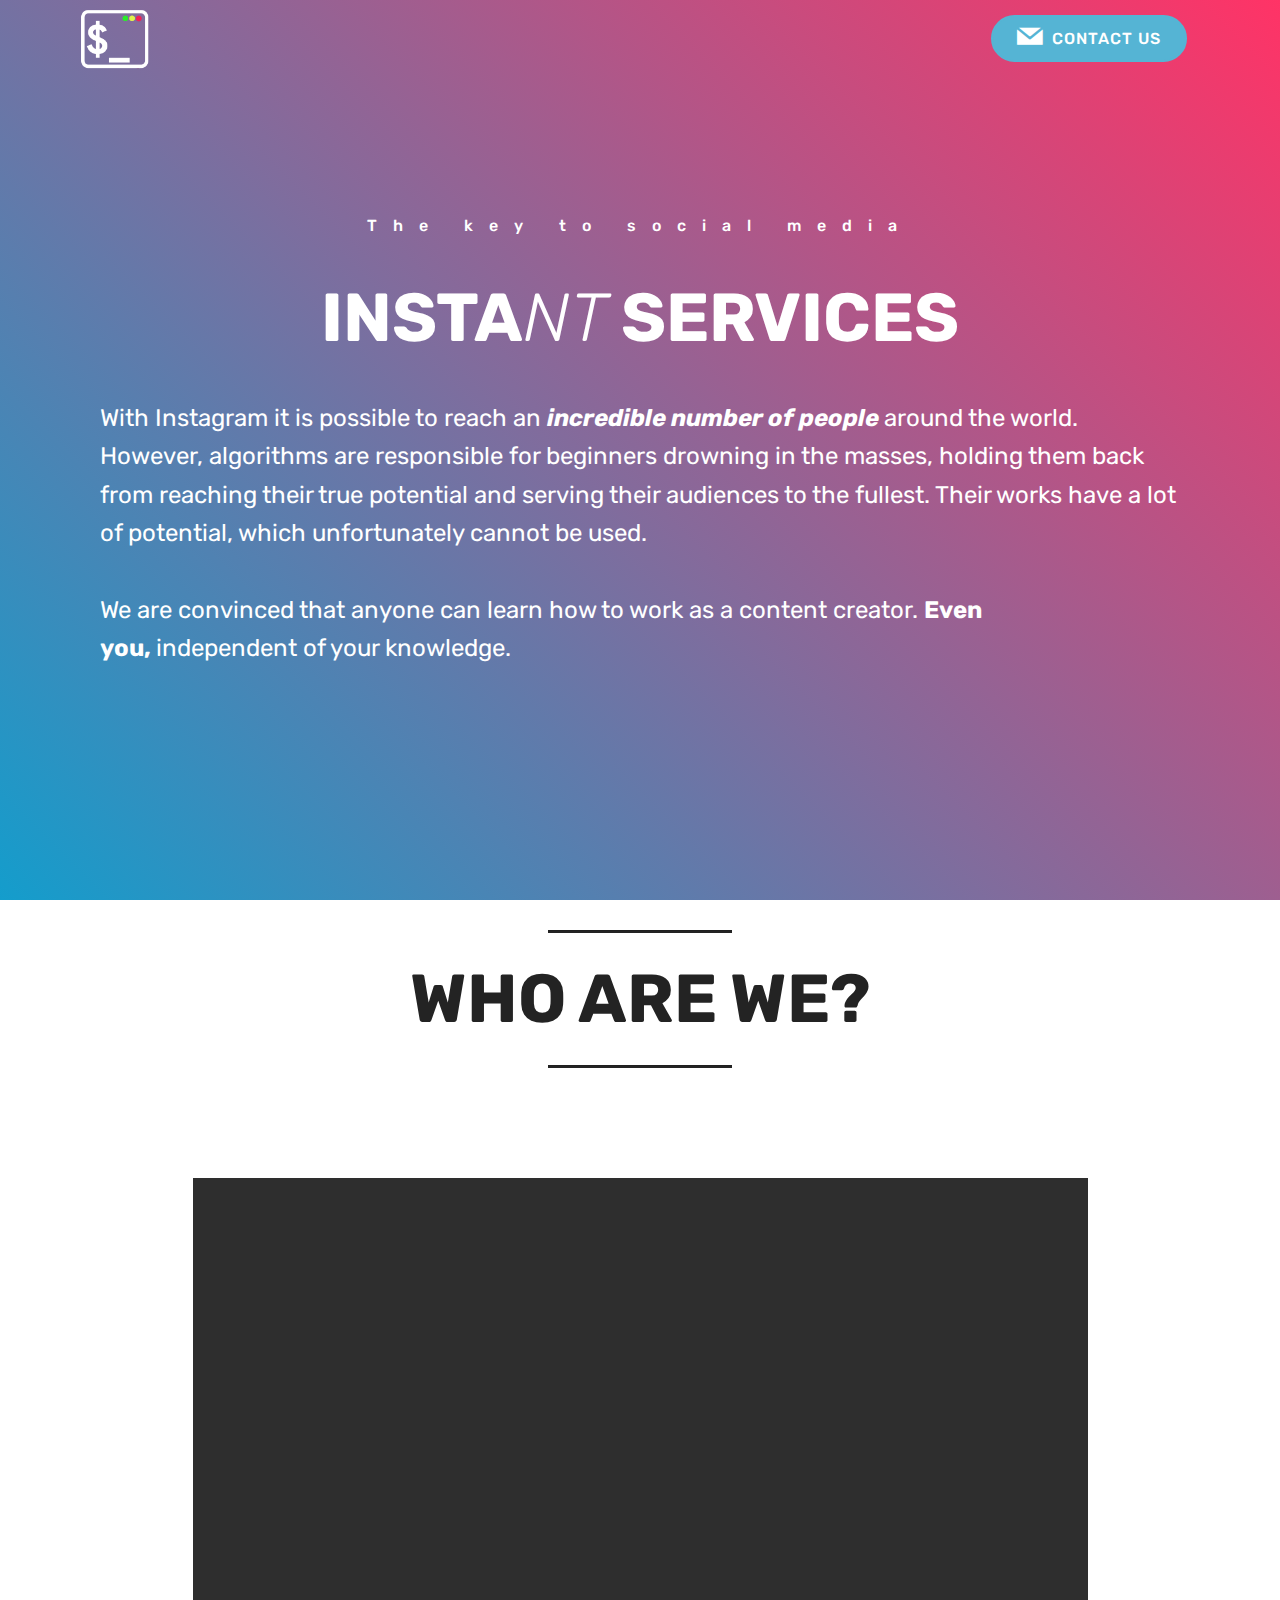
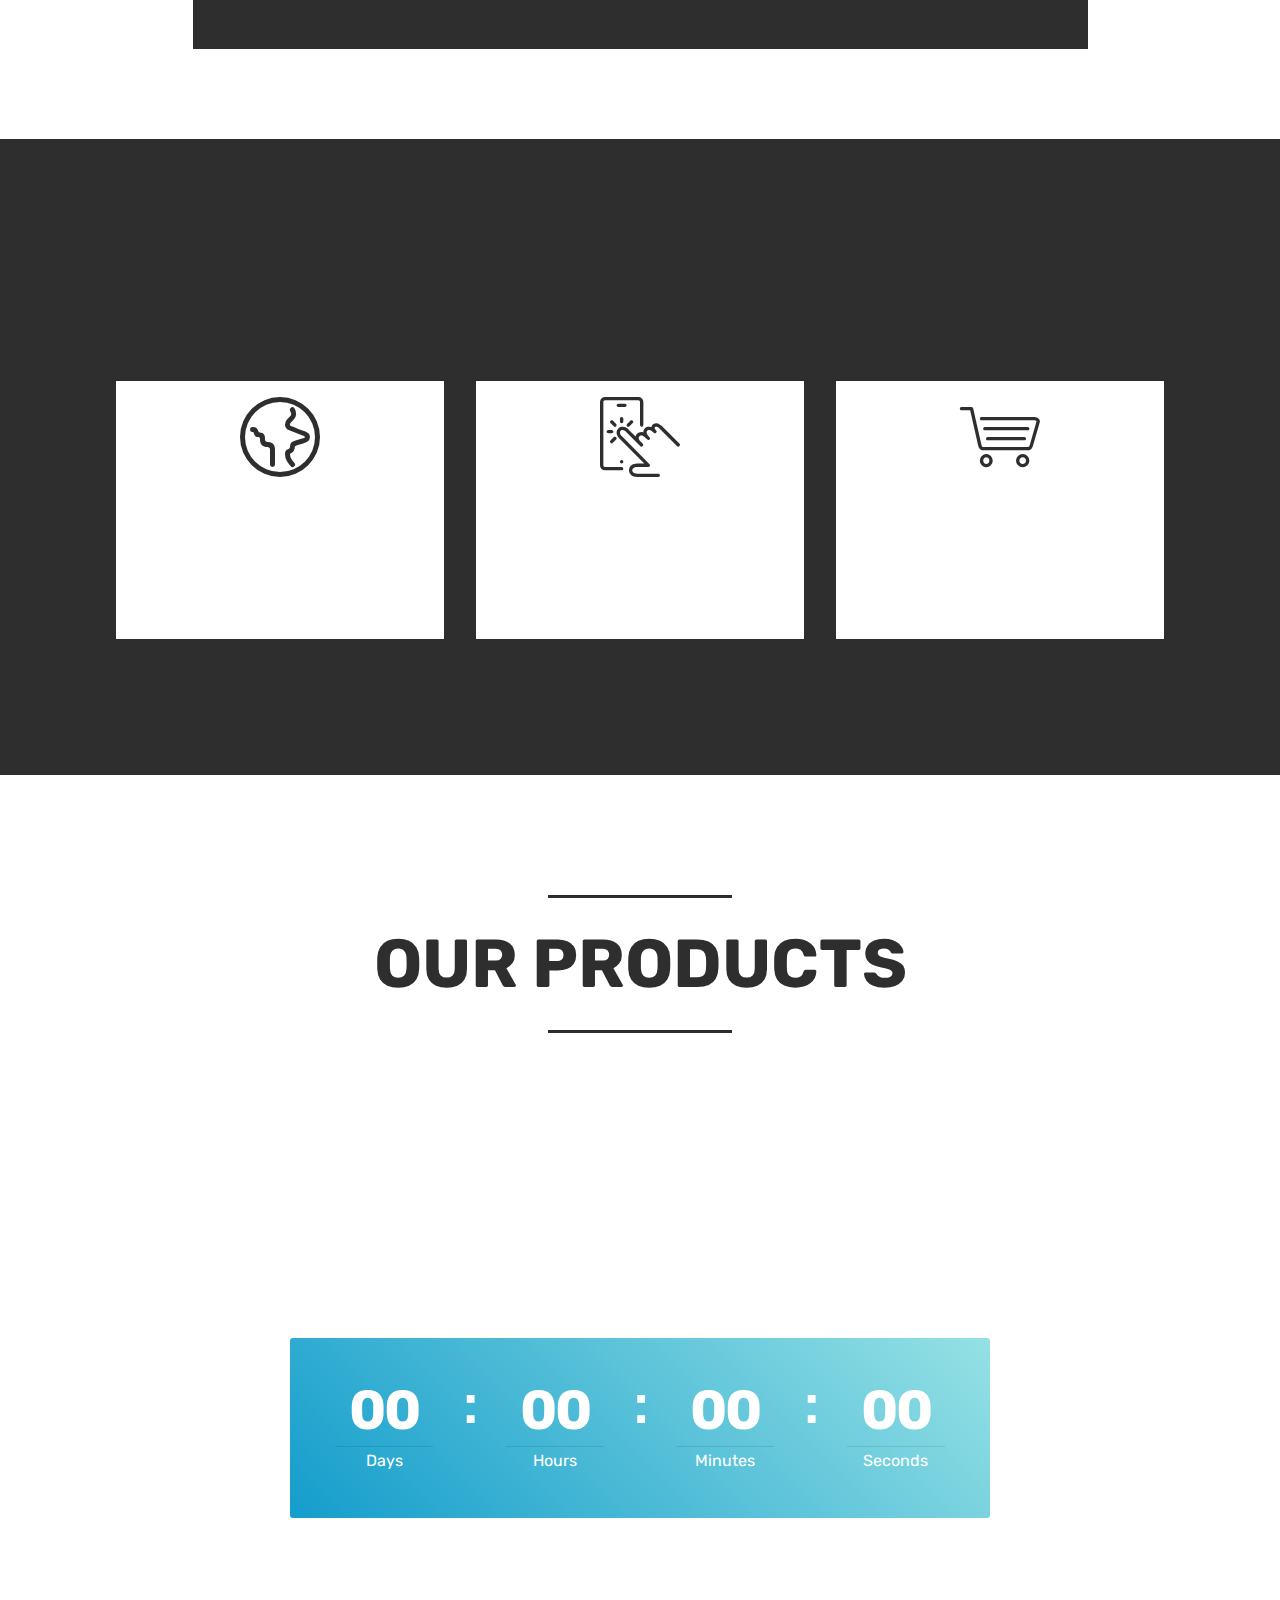
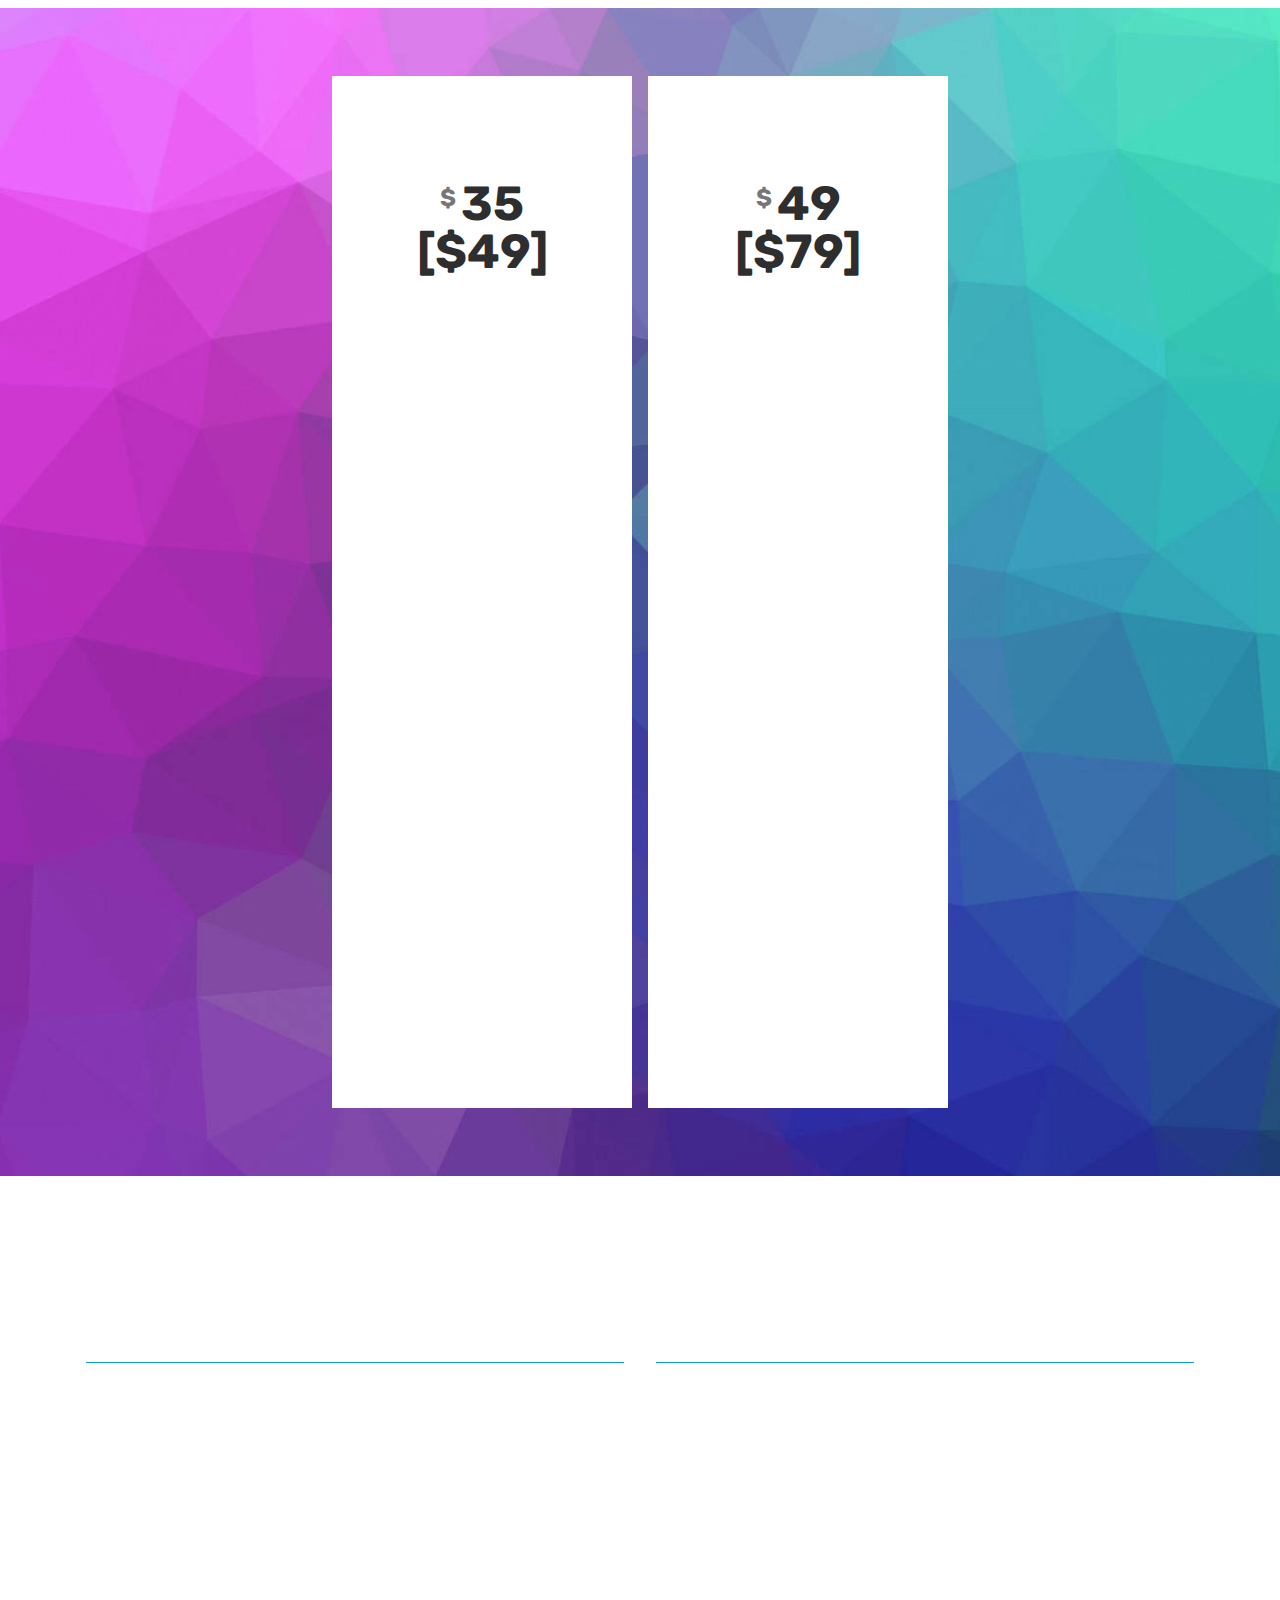
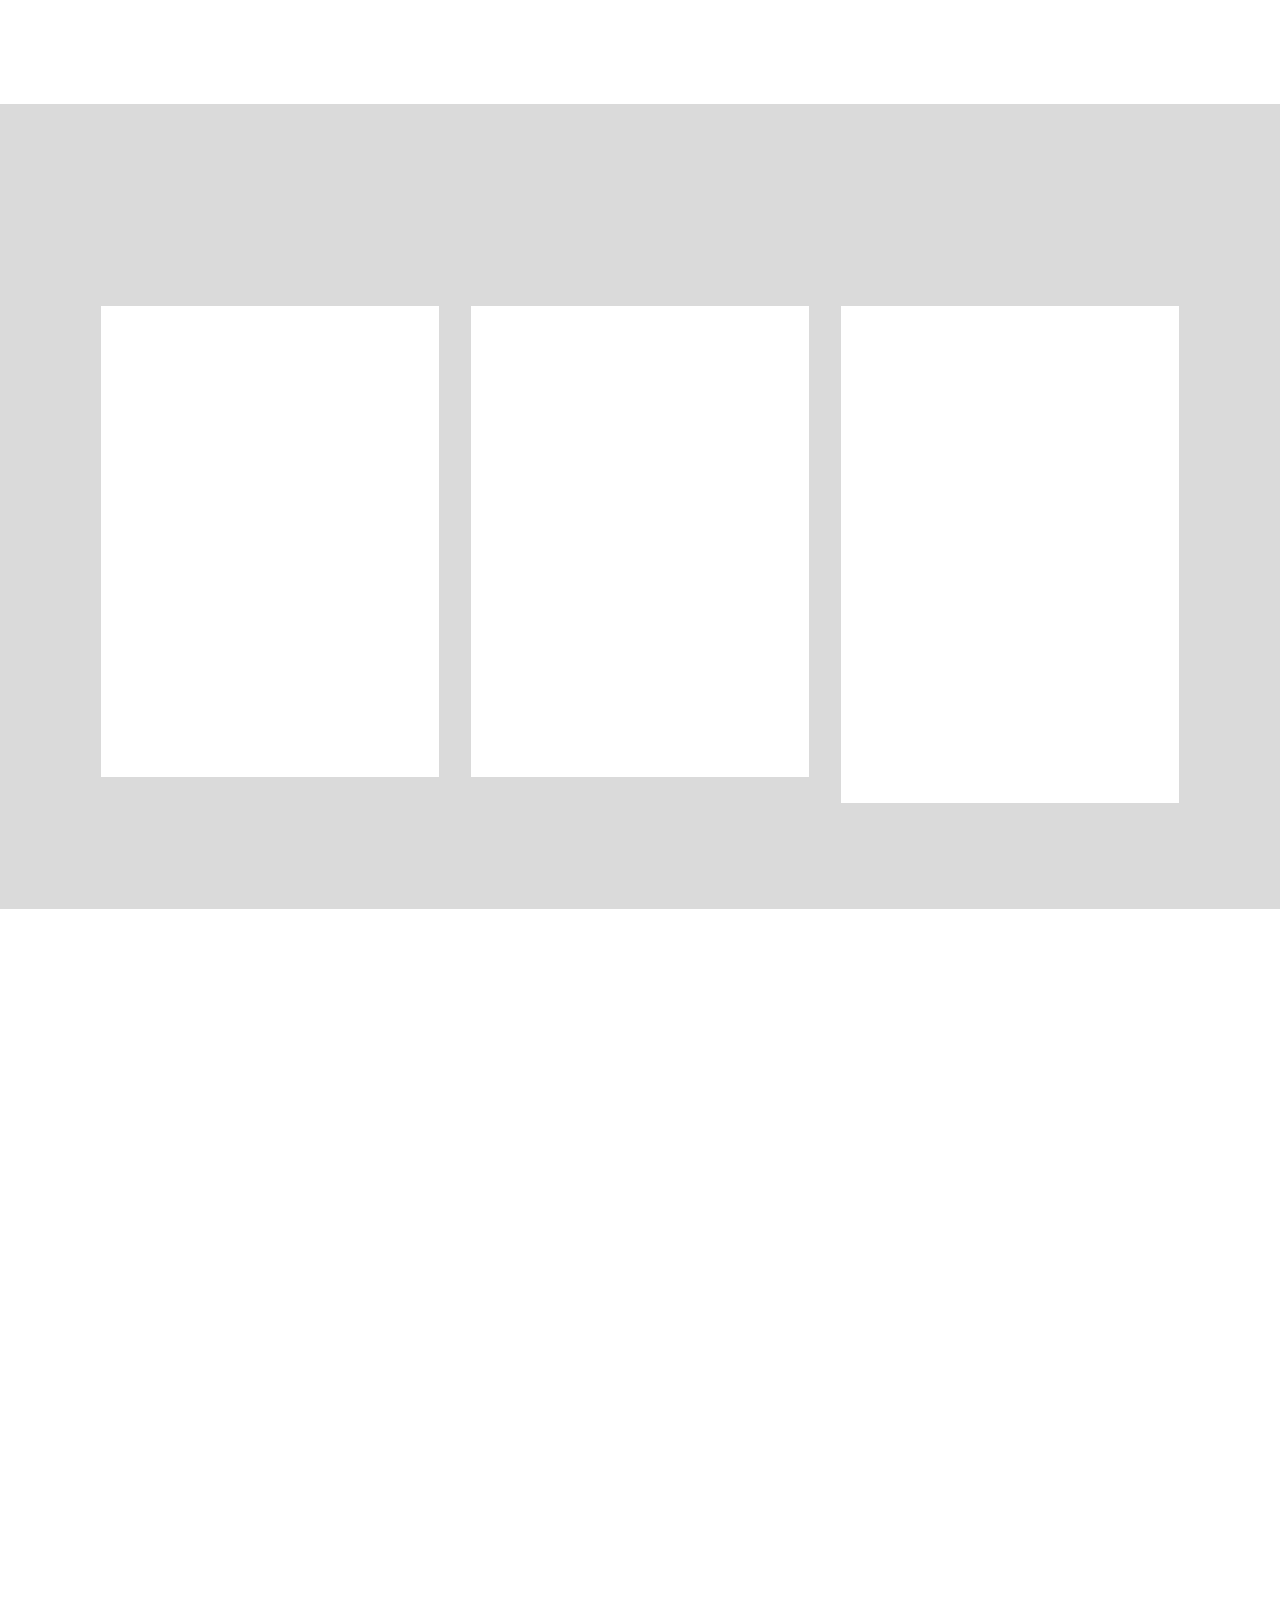
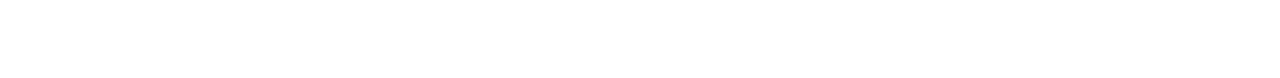
<file: index.html>
<!DOCTYPE html>
<html  >
<head>
  <!-- Site made with Mobirise Website Builder v4.9.7, https://mobirise.com -->
  <meta charset="UTF-8">
  <meta http-equiv="X-UA-Compatible" content="IE=edge">
  <meta name="generator" content="Mobirise v4.9.7, mobirise.com">
  <meta name="viewport" content="width=device-width, initial-scale=1, minimum-scale=1">
  <link rel="shortcut icon" href="assets/images/instantserviceslogo-138x138.png" type="image/x-icon">
  <meta name="description" content="This is the home page of Instant Services.">
  
  <title>Instant-Services</title>
  <link rel="stylesheet" href="assets/web/assets/mobirise-icons-bold/mobirise-icons-bold.css">
  <link rel="stylesheet" href="assets/web/assets/mobirise-icons/mobirise-icons.css">
  <link rel="stylesheet" href="assets/tether/tether.min.css">
  <link rel="stylesheet" href="assets/bootstrap/css/bootstrap.min.css">
  <link rel="stylesheet" href="assets/bootstrap/css/bootstrap-grid.min.css">
  <link rel="stylesheet" href="assets/bootstrap/css/bootstrap-reboot.min.css">
  <link rel="stylesheet" href="assets/dropdown/css/style.css">
  <link rel="stylesheet" href="assets/animatecss/animate.min.css">
  <link rel="stylesheet" href="assets/socicon/css/styles.css">
  <link rel="stylesheet" href="assets/theme/css/style.css">
  <link rel="stylesheet" href="assets/mobirise/css/mbr-additional.css" type="text/css">
  
  
  
</head>
<body>
  <section class="menu cid-rlz1EkjMg0" once="menu" id="menu2-n">

    

    <nav class="navbar navbar-expand beta-menu navbar-dropdown align-items-center navbar-toggleable-sm bg-color transparent">
        <button class="navbar-toggler navbar-toggler-right" type="button" data-toggle="collapse" data-target="#navbarSupportedContent" aria-controls="navbarSupportedContent" aria-expanded="false" aria-label="Toggle navigation">
            <div class="hamburger">
                <span></span>
                <span></span>
                <span></span>
                <span></span>
            </div>
        </button>
        <div class="menu-logo">
            <div class="navbar-brand">
                <span class="navbar-logo">
                    
                        <a href="index.html"><img src="assets/images/instantserviceslogo-138x138.png" alt="Mobirise" title="" style="height: 3.8rem;"></a>
                    
                </span>
                
            </div>
        </div>
        <div class="collapse navbar-collapse" id="navbarSupportedContent">
            
            <div class="navbar-buttons mbr-section-btn"><a class="btn btn-sm btn-primary display-4" href="index.html#form1-j"><span class="socicon socicon-mail mbr-iconfont mbr-iconfont-btn"></span>
                    
                    CONTACT US</a></div>
        </div>
    </nav>
</section>

<section class="engine"><a href="https://mobirise.info/b">how to create your own site for free</a></section><section class="header11 cid-rlyDZjnwfb mbr-fullscreen" id="header11-2">

    <!-- Block parameters controls (Blue "Gear" panel) -->
    
    <!-- End block parameters -->

    
    <div class="container align-left">
        <div class="media-container-column mbr-white col-md-12">
            <h3 class="mbr-section-subtitle py-3 mbr-fonts-style display-7"><span style="font-style: normal;">The key to social medi</span><span style="font-style: normal;">a</span></h3>
            <h1 class="mbr-section-title py-3 mbr-fonts-style display-1"><strong>INSTA</strong><em>NT</em><strong> SERVICES</strong></h1>
            <p class="mbr-text py-3 mbr-fonts-style display-5">With Instagram it is possible to reach an <strong><em>incredible number of people</em> </strong>around the world. However, algorithms are responsible for beginners drowning in the masses, holding them back from reaching their true potential and serving their audiences to the fullest. Their works have a lot of potential, which unfortunately cannot be used. 
<br>
<br>We are convinced that anyone can learn how to work as a content creator. <strong>Even you,&nbsp;</strong>independent of your knowledge.</p>
            
        </div>
    </div>

    
</section>

<section class="mbr-section article content10 cid-rlyPR21hlx" id="content10-7">
    
     

    <div class="container">
        <div class="inner-container" style="width: 66%;">
            <hr class="line" style="width: 25%;">
            <div class="section-text align-center mbr-white mbr-fonts-style display-1"><strong>
                    WHO ARE WE?</strong></div>
            <hr class="line" style="width: 25%;">
        </div>
    </div>
</section>

<section class="testimonials5 cid-rm8GO8h4sa" id="testimonials5-1y">

    

    
    <div class="container">
        <div class="media-container-row">
            <div class="title col-12 align-center">
                
                
            </div>
        </div>
    </div>

    <div class="container">
        <div class="media-container-column">
            

            
        <div class="mbr-testimonial align-center col-12 col-md-10">
                <div class="panel-item">
                    <div class="card-block">
                        <div class="testimonial-photo">
                            <a href="https://instagram.com/architectures.global" target="_blank"><img src="assets/images/architectures.global.pb-240x240.jpg" alt="" title=""></a>
                        </div>
                        <p class="mbr-text mbr-fonts-style mbr-white display-7">I started managing my Instagram account in late 2017. For some time now I have not only been earning money with Instagram, but also getting to know new people every day and starting new collaborations. The variety on Instagram is untouchable. 
<br>
<br>For more than a year now, I've been dealing especially with beginner errors of new influencers. I spent hours analyzing them and looking for solutions. <br><br>A year ago, I came up with the idea of publishing my results so that everyone could benefit from them.<br>I founded a team of experienced influencers and we build the<strong> INSTA</strong><em>NT</em><strong> SERVICES</strong>.<br></p>
                    </div>
                    <div class="card-footer">
                        <div class="mbr-author-name mbr-bold mbr-fonts-style mbr-white display-7">
                             Kevin</div>
                        <small class="mbr-author-desc mbr-italic mbr-light mbr-fonts-style mbr-white display-7">
                               Head of Instant Services<br>Owner of @architectures.global</small>
                    </div>
                </div>
            </div></div>
    </div>   
</section>

<section class="counters1 counters cid-rlzdHLAxfO" id="counters1-x">

    

    

    <div class="container">
        <h2 class="mbr-section-title pb-3 align-center mbr-fonts-style display-2"><strong>
            Our Network</strong></h2>
        

        <div class="container pt-4 mt-2">
            <div class="media-container-row">
                <div class="card p-3 align-center col-12 col-md-6 col-lg-4">
                    <div class="panel-item p-3">
                        <div class="card-img pb-3">
                            <span class="mbr-iconfont mbrib-globe" style="color: rgb(46, 46, 46); fill: rgb(46, 46, 46);"></span>
                        </div>

                        <div class="card-text">
                            <h3 class="count pt-3 pb-3 mbr-fonts-style display-2">
                                  500</h3>
                            <h4 class="mbr-content-title mbr-bold mbr-fonts-style display-7">
                                Over 500 thousand followers<br><br></h4>
                            
                        </div>
                    </div>
                </div>


                <div class="card p-3 align-center col-12 col-md-6 col-lg-4">
                    <div class="panel-item p-3">
                        <div class="card-img pb-3">
                            <span class="mbr-iconfont mbri-touch" style="color: rgb(46, 46, 46); fill: rgb(46, 46, 46);"></span>
                        </div>
                        <div class="card-text">
                            <h3 class="count pt-3 pb-3 mbr-fonts-style display-2">
                                  5</h3>
                            <h4 class="mbr-content-title mbr-bold mbr-fonts-style display-7">
                                Over 5 million impressions each week</h4>
                            
                        </div>
                    </div>
                </div>

                <div class="card p-3 align-center col-12 col-md-6 col-lg-4">
                    <div class="panel-item p-3">
                        <div class="card-img pb-3">
                            <span class="mbr-iconfont mbri-shopping-cart" style="color: rgb(46, 46, 46); fill: rgb(46, 46, 46);"></span>
                        </div>
                        <div class="card-text">
                            <h3 class="count pt-3 pb-3 mbr-fonts-style display-2">
                                  100</h3>
                            <h4 class="mbr-content-title mbr-bold mbr-fonts-style display-7">We are managing over 100 customers right now</h4>
                            
                        </div>
                    </div>
                </div>


                
            </div>
        </div>
   </div>
</section>

<section class="mbr-section article content10 cid-rlz0fjB0MF" id="content10-l">
    
     

    <div class="container">
        <div class="inner-container" style="width: 66%;">
            <hr class="line" style="width: 25%;">
            <div class="section-text align-center mbr-white mbr-fonts-style display-1"><strong>
                    OUR PRODUCTS</strong></div>
            <hr class="line" style="width: 25%;">
        </div>
    </div>
</section>

<section class="countdown2 cid-rmcltu6JaX" id="countdown2-22">

    

    

    <div class="container">
        <h2 class="mbr-section-title pb-3 align-center mbr-fonts-style display-2">
            One year of <strong>INSTANT SERVICES</strong></h2>
        <h3 class="mbr-section-subtitle align-center mbr-fonts-style display-5">To celebrate one year of Instant Services we offer huge discounts on some of our products. These discounts are valid until 7 April.</h3>
    </div>
    <div class="container pt-5 mt-2">
        <div class=" countdown-cont align-center p-4">
            
            <div class="countdown align-center py-2" data-due-date="2019/04/07">
            </div>
            <div class="daysCountdown" title="Days"></div>
            <div class="hoursCountdown" title="Hours"></div>
            <div class="minutesCountdown" title="Minutes"></div>
            <div class="secondsCountdown" title="Seconds"></div>
            
        </div>

        
    </div>
</section>

<section class="pricing-table1 cid-rlyULQp5uG" id="pricing-tables1-e">

    

    
    <div class="container">
        <div class="media-container-row">

            <div class="plan col-12 mx-2 my-2 justify-content-center col-lg-6">
                <div class="plan-header text-center pt-5">
                    <h3 class="plan-title mbr-fonts-style display-5">Starting Guide<br><br></h3>
                    <div class="plan-price">
                        <span class="price-value mbr-fonts-style display-5">$</span>
                        <span class="price-figure mbr-fonts-style display-2">35<br>[$49]<br></span>
                        <small class="price-term mbr-fonts-style display-7">&nbsp;</small>
                    </div>
                </div>
                <div class="plan-body pb-5">
                    <div class="plan-list align-center">
                        <ul class="list-group list-group-flush mbr-fonts-style display-7">
                            <li class="list-group-item">With this guide you will have the perfect conditions to surf on the IG algorithm.&nbsp;<span style="font-size: 1rem;">It guides you through your first steps on Instagram. Keep in mind that this guides also provides </span><strong>powerful strategies</strong><span style="font-size: 1rem;"> for more advanced content creators. &nbsp; &nbsp; &nbsp; &nbsp; &nbsp; &nbsp; &nbsp; &nbsp; &nbsp; &nbsp; &nbsp; &nbsp; &nbsp; &nbsp; &nbsp; &nbsp; &nbsp;&nbsp;</span></li><br><li class="list-group-item">This package is consisting of: &nbsp; &nbsp; &nbsp; &nbsp; &nbsp; &nbsp; &nbsp; &nbsp; &nbsp; &nbsp; &nbsp; &nbsp; &nbsp; &nbsp; &nbsp; &nbsp; &nbsp; &nbsp; &nbsp; &nbsp; &nbsp; &nbsp; &nbsp; &nbsp; &nbsp; &nbsp; &nbsp; &nbsp; &nbsp; &nbsp; &nbsp; &nbsp; &nbsp; &nbsp; &nbsp; &nbsp; &nbsp; &nbsp; &nbsp; &nbsp; &nbsp; &nbsp; &nbsp; &nbsp; &nbsp; -&nbsp;<span style="font-size: 1rem;">A downloadable </span><strong>digital document</strong><span style="font-size: 1rem;"> with more than 100 tips and tricks &nbsp; &nbsp; &nbsp; &nbsp; &nbsp; &nbsp; &nbsp; &nbsp; &nbsp; &nbsp; &nbsp; &nbsp; &nbsp; &nbsp; &nbsp; &nbsp; &nbsp; &nbsp; &nbsp; &nbsp; &nbsp; &nbsp; &nbsp; &nbsp; &nbsp; &nbsp; - <strong>power-likes</strong> for one month &nbsp; &nbsp; &nbsp; &nbsp; &nbsp; &nbsp; &nbsp; &nbsp; &nbsp; &nbsp; &nbsp; &nbsp; &nbsp; &nbsp; &nbsp; &nbsp; &nbsp; &nbsp;</span><span style="font-size: 1rem;">&nbsp; &nbsp; &nbsp; &nbsp; &nbsp; &nbsp; &nbsp; &nbsp; &nbsp; &nbsp; &nbsp; &nbsp; &nbsp; &nbsp; &nbsp; &nbsp; &nbsp; &nbsp; &nbsp; &nbsp; &nbsp; &nbsp; &nbsp; &nbsp;-&nbsp;</span><strong>5 dm groups</strong><span style="font-size: 1rem;">&nbsp; &nbsp; &nbsp; &nbsp; &nbsp; &nbsp; &nbsp; &nbsp; &nbsp; &nbsp; &nbsp; &nbsp; &nbsp; &nbsp; &nbsp; &nbsp; &nbsp; &nbsp; &nbsp; &nbsp; &nbsp; &nbsp; &nbsp; &nbsp; &nbsp; &nbsp; &nbsp; &nbsp; &nbsp; &nbsp; &nbsp;&nbsp;</span></li>
                        </ul>
                    </div>
                    <div class="mbr-section-btn text-center pt-4"><a href="StartingGuide.html" class="btn btn-primary display-4">MORE</a></div>
                </div>
            </div>

            <div class="plan col-12 mx-2 my-2 justify-content-center col-lg-6">
                <div class="plan-header text-center pt-5">
                    <h3 class="plan-title mbr-fonts-style display-5">
                        Starting Guide ULTIMATE EDITION</h3>
                    <div class="plan-price">
                        <span class="price-value mbr-fonts-style display-5">
                            $
                        </span>
                        <span class="price-figure mbr-fonts-style display-2">
                            49<br>[$79]<br></span>
                        <small class="price-term mbr-fonts-style display-7">&nbsp;</small>
                    </div>
                </div>
                <div class="plan-body pb-5">
                    <div class="plan-list align-center">
                        <ul class="list-group list-group-flush mbr-fonts-style display-7">
                            <li class="list-group-item">This package contains everything from the "Starting Guide" and provides even more powerfull tools. &nbsp; &nbsp; &nbsp; &nbsp; &nbsp; &nbsp; &nbsp; &nbsp; &nbsp; &nbsp;&nbsp;</li><br><li class="list-group-item">The ULTIMATE EDITION delivers you a <strong>personal shoutout</strong> on a Instagram page of our network with more than 50.000 followers. Furthermore you will have access to a <strong>personal teacher</strong> who coaches you and monitors your development.&nbsp;<span style="font-size: 1rem;">To reach the full potential of your Instagram profile this package also contains a one month access to our </span><strong>self-developed and well-tested Instant Management Tool</strong><span style="font-size: 1rem;">. &nbsp; &nbsp; &nbsp; &nbsp; &nbsp; &nbsp; &nbsp; &nbsp;</span></li>
                        </ul>
                    </div>
                    <div class="mbr-section-btn text-center pt-4"><a href="StartingGuideUE.html" class="btn btn-primary display-4">MORE</a></div>
                </div>
            </div>

            

            
        </div>
    </div>
</section>

<section class="services3 cid-rlzdOwH1CJ" id="services3-y">
    <!---->
    
    <!---->
    <!--Overlay-->
    
    <!--Container-->
    <div class="container">
        <div class="row">
            <!--Titles-->
            <div class="title pb-5 col-12">
                <h2 class="align-left mbr-fonts-style display-2"><strong>
                    Other awesome products</strong></h2>
                
            </div>
            <!--Card-1-->
            <div class="card px-3 col-12 col-md-6">
                <div class="card-wrapper media-container-row media-container-row">
                    <div class="card-box">
                        <div class="top-line pb-1">
                            <h4 class="card-title mbr-fonts-style display-5"><a href="PowerLikes.html">
                                <strong>Power-Likes for one month</strong></a></h4>
                            <p class="mbr-text card-title cost mbr-fonts-style m-0 display-5"><a href="PowerLikes.html"><strong>
                                $29</strong></a></p>
                        </div>
                        <div class="bottom-line">
                            <p class="mbr-text mbr-fonts-style display-7">We will send you power-likes for a month on 3 posts per day.
<br>
<br>Power-Likes will boost your engagement. You will gain more active organic followers after a short period of time.</p>
                        </div>
                    </div>
                </div>
            </div>
            <!--Card-2-->
            <div class="card px-3 col-12 col-md-6">
                <div class="card-wrapper media-container-row media-container-row">
                    <div class="card-box">
                        <div class="top-line pb-3">
                            <h4 class="card-title mbr-fonts-style display-5"><a href="InstantManagementTool.html"></a><a href="InstantManagementTool.html">
                                </a><a href="InstantManagementTool.html"><strong>Access to the Instant-Management-Tool</strong></a></h4>
                            <p class="mbr-text card-title cost mbr-fonts-style m-0 display-5"><a href="InstantManagementTool.html"><strong>
                                $49-$99</strong></a></p>
                        </div>
                        <div class="bottom-line">
                            <p class="mbr-text mbr-fonts-style display-7">You will save a lot of time by using this tool without spending a lot of time on managing your Instagram page.
<br>
<br>It was tested over 1000 hours and its features are definetely unique.</p>
                        </div>
                    </div>
                </div>
            </div>
            <!--Card-3-->
            
            <!--Card-4-->
            
            <!--Card-5-->
            
            <!--Card-6-->
            
            <!--Card-7-->
            
            <!--Card-8-->
            
            <!--Card-9-->
            
            <!--Card-10-->
            
            <!--Card-11-->
            
            <!--Card-12-->
            
        </div>
    </div>
</section>

<section class="testimonials1 cid-rlz0GUpVLm mbr-parallax-background" id="testimonials1-m">

    

    <div class="mbr-overlay" style="opacity: 0.1; background-color: rgb(46, 46, 46);">
    </div>
    <div class="container">
        <div class="media-container-row">
            <div class="title col-12 align-center">
                <h2 class="pb-3 mbr-fonts-style display-2">
                    WHAT OUR CUSTOMERS SAY</h2>
                
            </div>
        </div>
    </div>

    <div class="container pt-3 mt-2">
        <div class="media-container-row">
            <div class="mbr-testimonial p-3 align-center col-12 col-md-6 col-lg-4">
                <div class="panel-item p-3">
                    <div class="card-block">
                        <div class="testimonial-photo">
                            <a href="https://www.instagram.com/paradise.global" target="_blank"><img src="assets/images/paradise.global.pb-240x240.jpg" alt="" title=""></a>
                        </div>
                        <p class="mbr-text mbr-fonts-style display-7">"I am using the Instant Management Tool for a while and it just saves a lot of time. I can spend that new time on other more important things".<br><br></p>
                    </div>
                    <div class="card-footer">
                        <div class="mbr-author-name mbr-bold mbr-fonts-style display-7">
                             @paradise.global</div>
                        
                    </div>
                </div>
            </div>

            <div class="mbr-testimonial p-3 align-center col-12 col-md-6 col-lg-4">
                <div class="panel-item p-3">
                    <div class="card-block">
                        <div class="testimonial-photo">
                            <a href="https://www.instagram.com/architecture.worldwide" target="_blank"><img src="assets/images/architecture.worldwide-240x240.jpg" alt="" title=""></a>
                        </div>
                        <p class="mbr-text mbr-fonts-style display-7">
                           "I started with the 'Starting Guide ULTIMATE EDITION' and it helped me a lot growing my page up to 50k followers. I use the management tool every single day!"</p>
                    </div>
                    <div class="card-footer">
                        <div class="mbr-author-name mbr-bold mbr-fonts-style display-7">
                             @architecture.worldwide</div>
                        
                    </div>
                </div>
            </div>

            <div class="mbr-testimonial p-3 align-center col-12 col-md-6 col-lg-4">
                <div class="panel-item p-3">
                    <div class="card-block">
                        <div class="testimonial-photo">
                            <a href="https://www.instagram.com/fanciest.worldarchitecture" target="_blank"><img src="assets/images/fanciestworldarchitecture-240x240.jpg" alt="" title=""></a>
                        </div>
                        <p class="mbr-text mbr-fonts-style display-7">"I have used the power-likes to grow. Before that I just made 50 new followers every week, now I generate more than 3500 followers per week!"<br><br></p>
                    </div>
                    <div class="card-footer">
                        <div class="mbr-author-name mbr-bold mbr-fonts-style display-7">
                             @fanciest.worldarchitecture</div>
                        
                    </div>
                </div>
            </div>

            

            

            
        </div>
    </div>   
</section>

<section class="mbr-section form1 cid-rlyYSNtYV0" id="form1-j">

    

    
    <div class="container">
        <div class="row justify-content-center">
            <div class="title col-12 col-lg-8">
                <h2 class="mbr-section-title align-center pb-3 mbr-fonts-style display-2">Do you have any unanswered questions? Contact us!</h2>
                
            </div>
        </div>
    </div>
    <div class="container">
        <div class="row justify-content-center">
            <div class="media-container-column col-lg-8" data-form-type="formoid">
                <!---Formbuilder Form--->
                <form action="https://mobirise.com/" method="POST" class="mbr-form form-with-styler" data-form-title="Mobirise Form"><input type="hidden" name="email" data-form-email="true" value="bGn7QM/IIJ3MtRu+dJXFZLL4BYx21lXcX24FUyDwaAE/4xArswwmCAGHN+fBL8g8S3QrkW8sRUiKzblycKihubuMM6phqccD6zD5oqml7svFDlbWTadMMSAmAqRBkljN">
                    <div class="row row-sm-offset">
                        <div hidden="hidden" data-form-alert="" class="alert alert-success col-12">Thanks, your message was sent. You will hear from us very soon!</div>
                        <div hidden="hidden" data-form-alert-danger="" class="alert alert-danger col-12">
                        </div>
                    </div>
                    <div class="dragArea row row-sm-offset">
                        <div class="col-md-4  form-group" data-for="name">
                            <label for="name-form1-j" class="form-control-label mbr-fonts-style display-7">Name</label>
                            <input type="text" name="name" data-form-field="Name" required="required" class="form-control display-7" id="name-form1-j">
                        </div>
                        <div class="col-md-4  form-group" data-for="email">
                            <label for="email-form1-j" class="form-control-label mbr-fonts-style display-7">Email</label>
                            <input type="email" name="email" data-form-field="Email" required="required" class="form-control display-7" id="email-form1-j">
                        </div>
                        
                        <div data-for="message" class="col-md-12 form-group">
                            <label for="message-form1-j" class="form-control-label mbr-fonts-style display-7">Message</label>
                            <textarea name="message" data-form-field="Message" class="form-control display-7" id="message-form1-j"></textarea>
                        </div>
                        <div class="col-md-12 input-group-btn align-center"><button type="submit" class="btn btn-primary btn-form display-4">SEND<br></button></div>
                    </div>
                </form><!---Formbuilder Form--->
            </div>
        </div>
    </div>
</section>

<section once="footers" class="cid-rlzcIaNAAO mbr-reveal" id="footer7-w">

    

    

    <div class="container">
        <div class="media-container-row align-center mbr-white">
            <div class="row row-links">
                <ul class="foot-menu">
                    
                    
                    
                    
                    
                <li class="foot-menu-item mbr-fonts-style display-5"><a href="#top"><strong>Scroll to top</strong></a></li></ul>
            </div>
            
            <div class="row row-copirayt">
                <p class="mbr-text mb-0 mbr-fonts-style mbr-white align-center display-7">
                    © Copyright 2019 Instant Services - All Rights Reserved
                </p>
            </div>
        </div>
    </div>
</section>


  <script src="assets/web/assets/jquery/jquery.min.js"></script>
  <script src="assets/popper/popper.min.js"></script>
  <script src="assets/tether/tether.min.js"></script>
  <script src="assets/bootstrap/js/bootstrap.min.js"></script>
  <script src="assets/dropdown/js/script.min.js"></script>
  <script src="assets/touchswipe/jquery.touch-swipe.min.js"></script>
  <script src="assets/viewportchecker/jquery.viewportchecker.js"></script>
  <script src="assets/countdown/jquery.countdown.min.js"></script>
  <script src="assets/parallax/jarallax.min.js"></script>
  <script src="assets/smoothscroll/smooth-scroll.js"></script>
  <script src="assets/theme/js/script.js"></script>
  <script src="assets/formoid/formoid.min.js"></script>
  
  
  <input name="animation" type="hidden">
  </body>
</html>
</file>
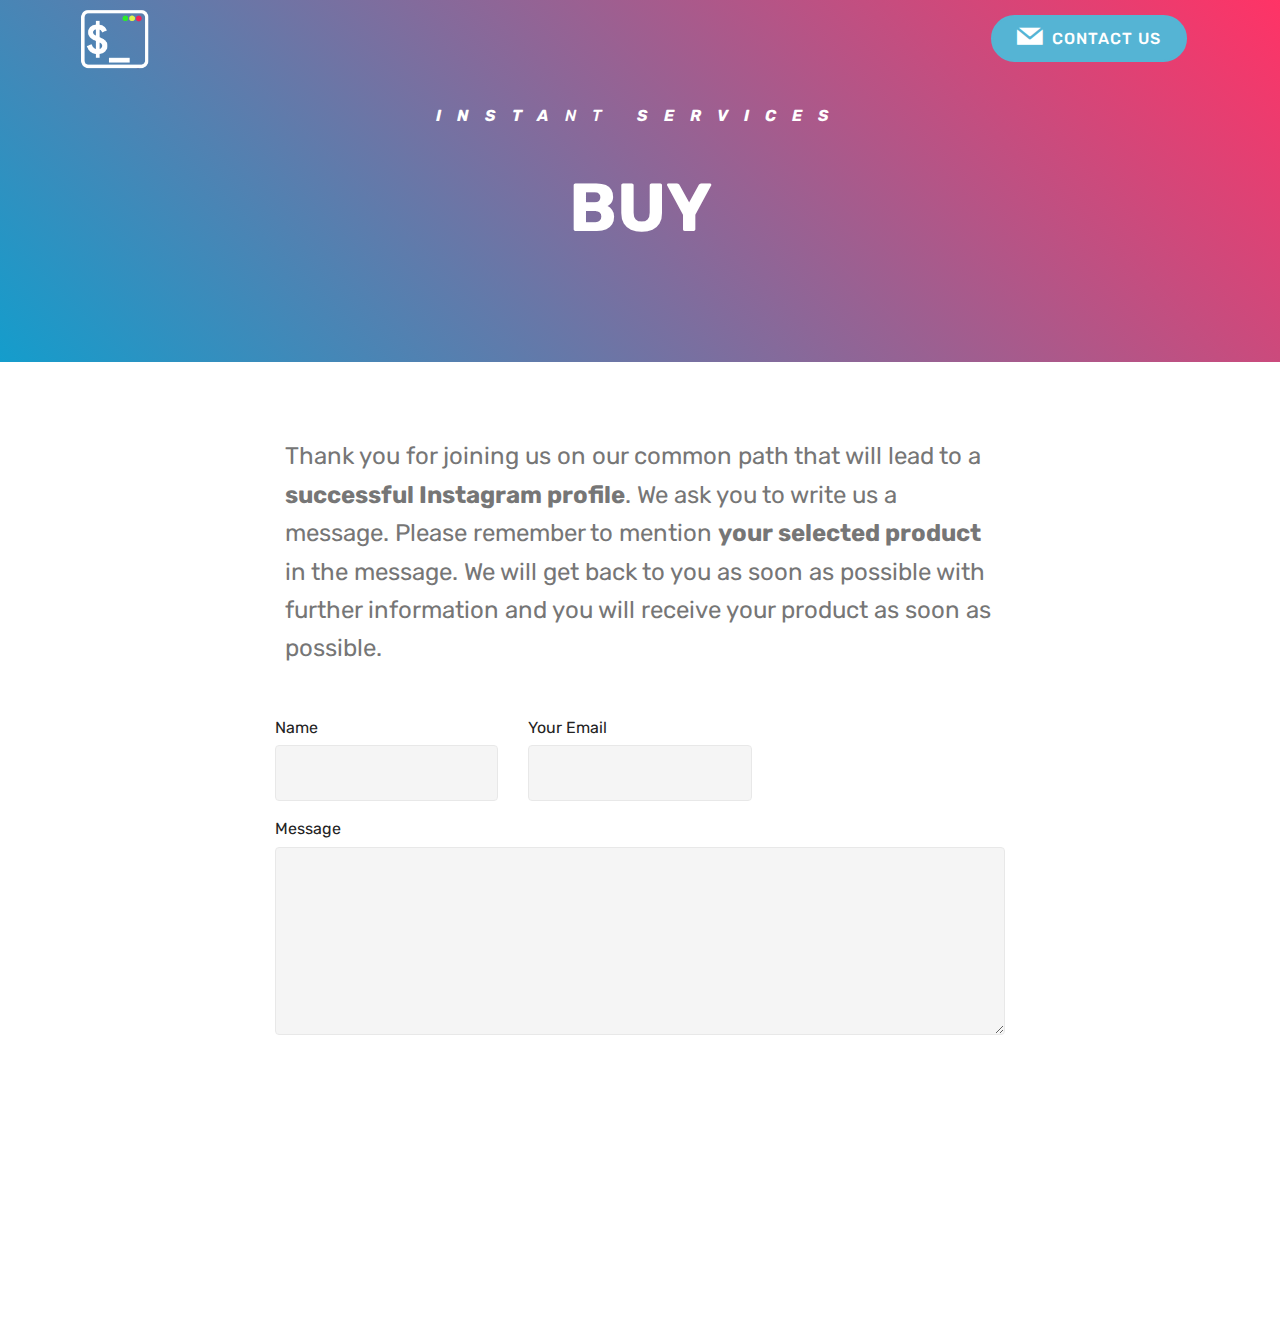
<file: Buy.html>
<!DOCTYPE html>
<html  >
<head>
  <!-- Site made with Mobirise Website Builder v4.9.7, https://mobirise.com -->
  <meta charset="UTF-8">
  <meta http-equiv="X-UA-Compatible" content="IE=edge">
  <meta name="generator" content="Mobirise v4.9.7, mobirise.com">
  <meta name="viewport" content="width=device-width, initial-scale=1, minimum-scale=1">
  <link rel="shortcut icon" href="assets/images/instantserviceslogo-138x138.png" type="image/x-icon">
  <meta name="description" content="">
  
  <title>Buy</title>
  <link rel="stylesheet" href="assets/web/assets/mobirise-icons/mobirise-icons.css">
  <link rel="stylesheet" href="assets/tether/tether.min.css">
  <link rel="stylesheet" href="assets/bootstrap/css/bootstrap.min.css">
  <link rel="stylesheet" href="assets/bootstrap/css/bootstrap-grid.min.css">
  <link rel="stylesheet" href="assets/bootstrap/css/bootstrap-reboot.min.css">
  <link rel="stylesheet" href="assets/dropdown/css/style.css">
  <link rel="stylesheet" href="assets/animatecss/animate.min.css">
  <link rel="stylesheet" href="assets/socicon/css/styles.css">
  <link rel="stylesheet" href="assets/theme/css/style.css">
  <link rel="stylesheet" href="assets/mobirise/css/mbr-additional.css" type="text/css">
  
  
  
</head>
<body>
  <section class="menu cid-rlz1EkjMg0" once="menu" id="menu2-n">

    

    <nav class="navbar navbar-expand beta-menu navbar-dropdown align-items-center navbar-toggleable-sm bg-color transparent">
        <button class="navbar-toggler navbar-toggler-right" type="button" data-toggle="collapse" data-target="#navbarSupportedContent" aria-controls="navbarSupportedContent" aria-expanded="false" aria-label="Toggle navigation">
            <div class="hamburger">
                <span></span>
                <span></span>
                <span></span>
                <span></span>
            </div>
        </button>
        <div class="menu-logo">
            <div class="navbar-brand">
                <span class="navbar-logo">
                    
                        <a href="index.html"><img src="assets/images/instantserviceslogo-138x138.png" alt="Mobirise" title="" style="height: 3.8rem;"></a>
                    
                </span>
                
            </div>
        </div>
        <div class="collapse navbar-collapse" id="navbarSupportedContent">
            
            <div class="navbar-buttons mbr-section-btn"><a class="btn btn-sm btn-primary display-4" href="index.html#form1-j"><span class="socicon socicon-mail mbr-iconfont mbr-iconfont-btn"></span>
                    
                    CONTACT US</a></div>
        </div>
    </nav>
</section>

<section class="engine"><a href="https://mobirise.info/b">create a website for free</a></section><section class="header11 cid-rlyDZjnwfb" id="header11-2">

    <!-- Block parameters controls (Blue "Gear" panel) -->
    
    <!-- End block parameters -->

    
    <div class="container align-left">
        <div class="media-container-column mbr-white col-md-12">
            <h3 class="mbr-section-subtitle py-3 mbr-fonts-style display-7"><strong>INSTA</strong>NT<strong> SERVICES</strong></h3>
            <h1 class="mbr-section-title py-3 mbr-fonts-style display-1"><strong>BUY</strong></h1>
            
            
        </div>
    </div>

    
</section>

<section class="mbr-section article content1 cid-rm972HZv7i" id="content1-20">
    
     

    <div class="container">
        <div class="media-container-row">
            <div class="mbr-text col-12 mbr-fonts-style display-5 col-md-8"><p>Thank you for joining us on our common path that will lead to a <strong>successful Instagram profile</strong>. We ask you to write us a message. Please remember to mention <strong>your selected product</strong> in the message. We will get back to you as soon as possible with further information and you will receive your product as soon as possible.</p></div>
        </div>
    </div>
</section>

<section class="mbr-section form1 cid-rlzL8h5K9Y" id="form1-1q">

    

    
    <div class="container">
        <div class="row justify-content-center">
            <div class="title col-12 col-lg-8">
                
                
            </div>
        </div>
    </div>
    <div class="container">
        <div class="row justify-content-center">
            <div class="media-container-column col-lg-8" data-form-type="formoid">
                <!---Formbuilder Form--->
                <form action="https://mobirise.com/" method="POST" class="mbr-form form-with-styler" data-form-title="Mobirise Form"><input type="hidden" name="email" data-form-email="true" value="hYqpof+WCZe5Gs/9qCnY8Yuw5JPxavzjIaNtvhPWrHFUEg7OWDinoRMC4/Ib/Gl3CkUYLgEOUyVuw0cX8nP6KEveCrptgGTR5h1EMMJ25dAD0Z0KPjhcYz3JUusSzJLA">
                    <div class="row row-sm-offset">
                        <div hidden="hidden" data-form-alert="" class="alert alert-success col-12">Thanks for your message. We will reply within 24 hours!</div>
                        <div hidden="hidden" data-form-alert-danger="" class="alert alert-danger col-12">
                        </div>
                    </div>
                    <div class="dragArea row row-sm-offset">
                        <div class="col-md-4  form-group" data-for="name">
                            <label for="name-form1-1q" class="form-control-label mbr-fonts-style display-7">Name</label>
                            <input type="text" name="name" data-form-field="Name" required="required" class="form-control display-7" id="name-form1-1q">
                        </div>
                        <div class="col-md-4  form-group" data-for="email">
                            <label for="email-form1-1q" class="form-control-label mbr-fonts-style display-7">Your Email</label>
                            <input type="email" name="email" data-form-field="Email" required="required" class="form-control display-7" id="email-form1-1q">
                        </div>
                        
                        <div data-for="message" class="col-md-12 form-group">
                            <label for="message-form1-1q" class="form-control-label mbr-fonts-style display-7">Message</label>
                            <textarea name="message" data-form-field="Message" class="form-control display-7" id="message-form1-1q"></textarea>
                        </div>
                        <div class="col-md-12 input-group-btn align-center"><button type="submit" class="btn btn-primary btn-form display-4">SEND</button></div>
                    </div>
                </form><!---Formbuilder Form--->
            </div>
        </div>
    </div>
</section>

<section once="footers" class="cid-rlzcIaNAAO mbr-reveal" id="footer7-w">

    

    

    <div class="container">
        <div class="media-container-row align-center mbr-white">
            <div class="row row-links">
                <ul class="foot-menu">
                    
                    
                    
                    
                    
                <li class="foot-menu-item mbr-fonts-style display-5"><a href="#top"><strong>Scroll to top</strong></a></li></ul>
            </div>
            
            <div class="row row-copirayt">
                <p class="mbr-text mb-0 mbr-fonts-style mbr-white align-center display-7">
                    © Copyright 2019 Instant Services - All Rights Reserved
                </p>
            </div>
        </div>
    </div>
</section>


  <script src="assets/web/assets/jquery/jquery.min.js"></script>
  <script src="assets/popper/popper.min.js"></script>
  <script src="assets/tether/tether.min.js"></script>
  <script src="assets/bootstrap/js/bootstrap.min.js"></script>
  <script src="assets/smoothscroll/smooth-scroll.js"></script>
  <script src="assets/dropdown/js/script.min.js"></script>
  <script src="assets/touchswipe/jquery.touch-swipe.min.js"></script>
  <script src="assets/viewportchecker/jquery.viewportchecker.js"></script>
  <script src="assets/theme/js/script.js"></script>
  <script src="assets/formoid/formoid.min.js"></script>
  
  
  <input name="animation" type="hidden">
  </body>
</html>
</file>
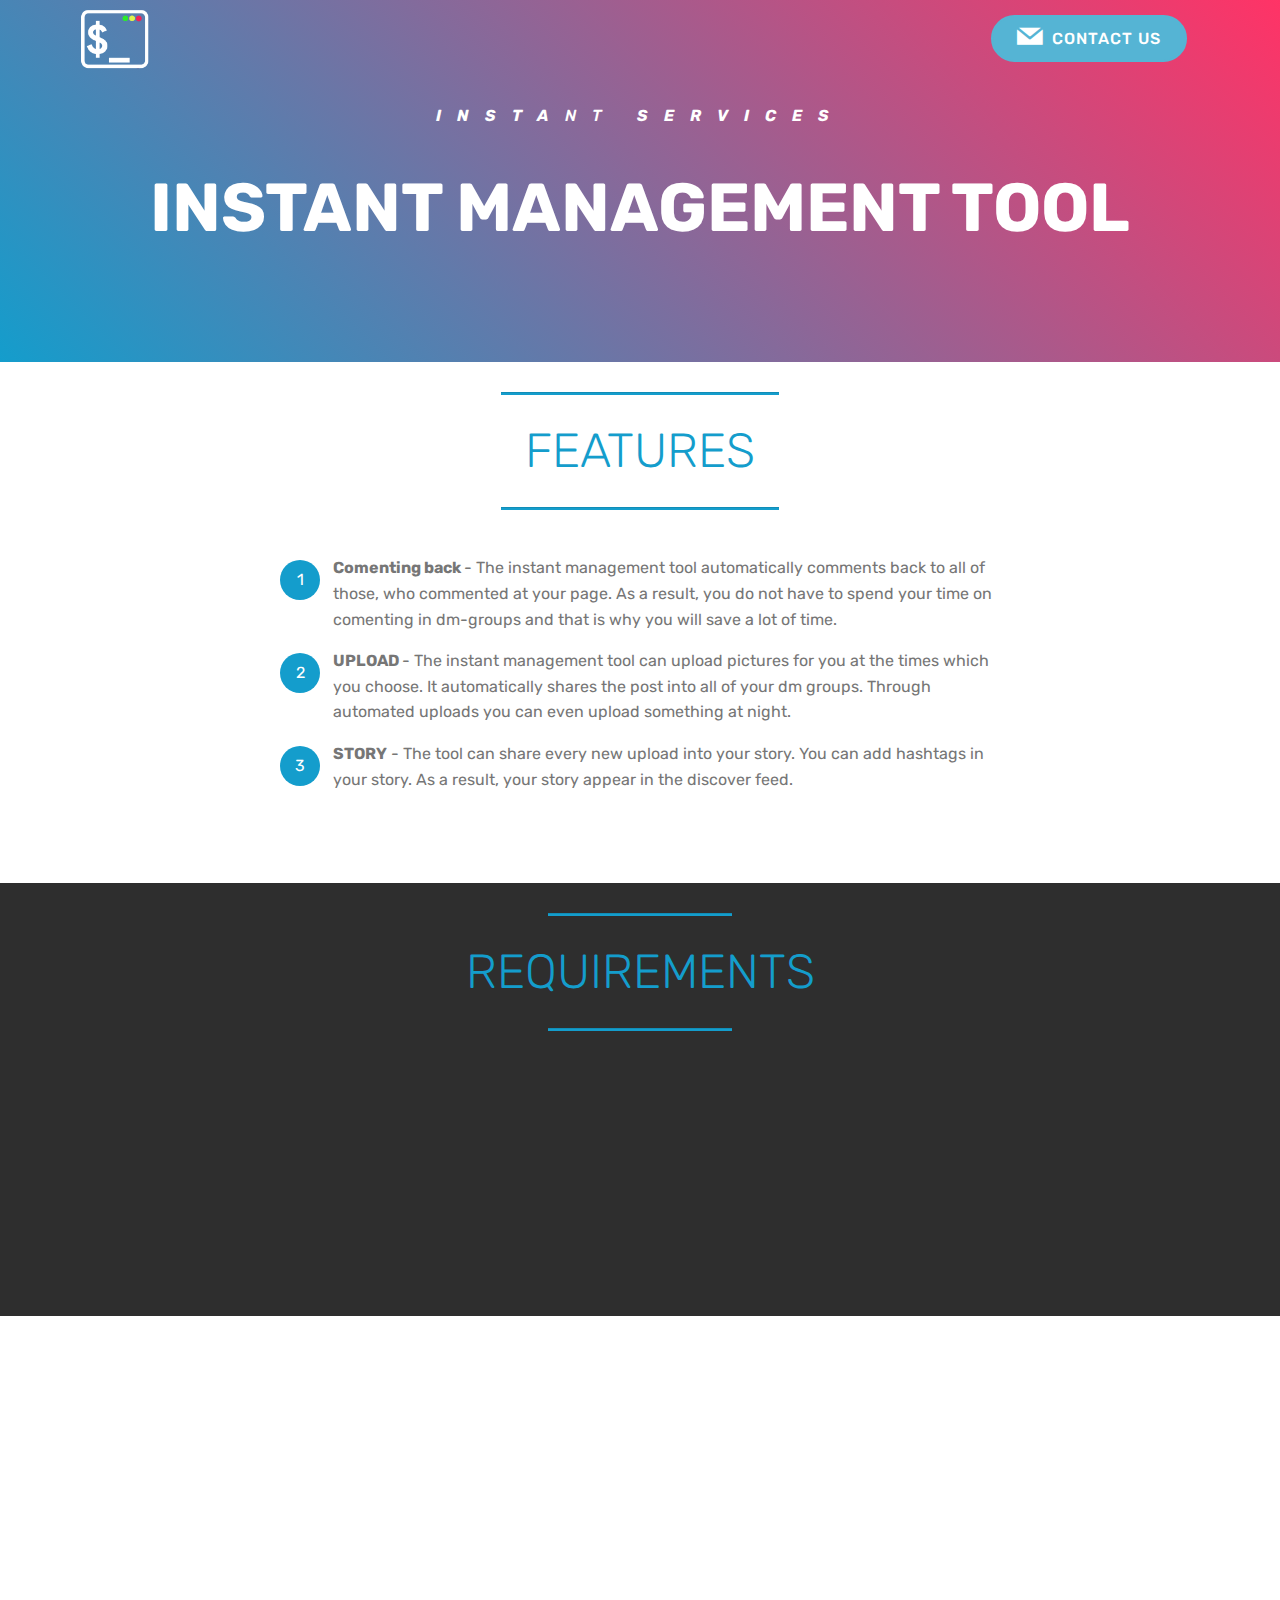
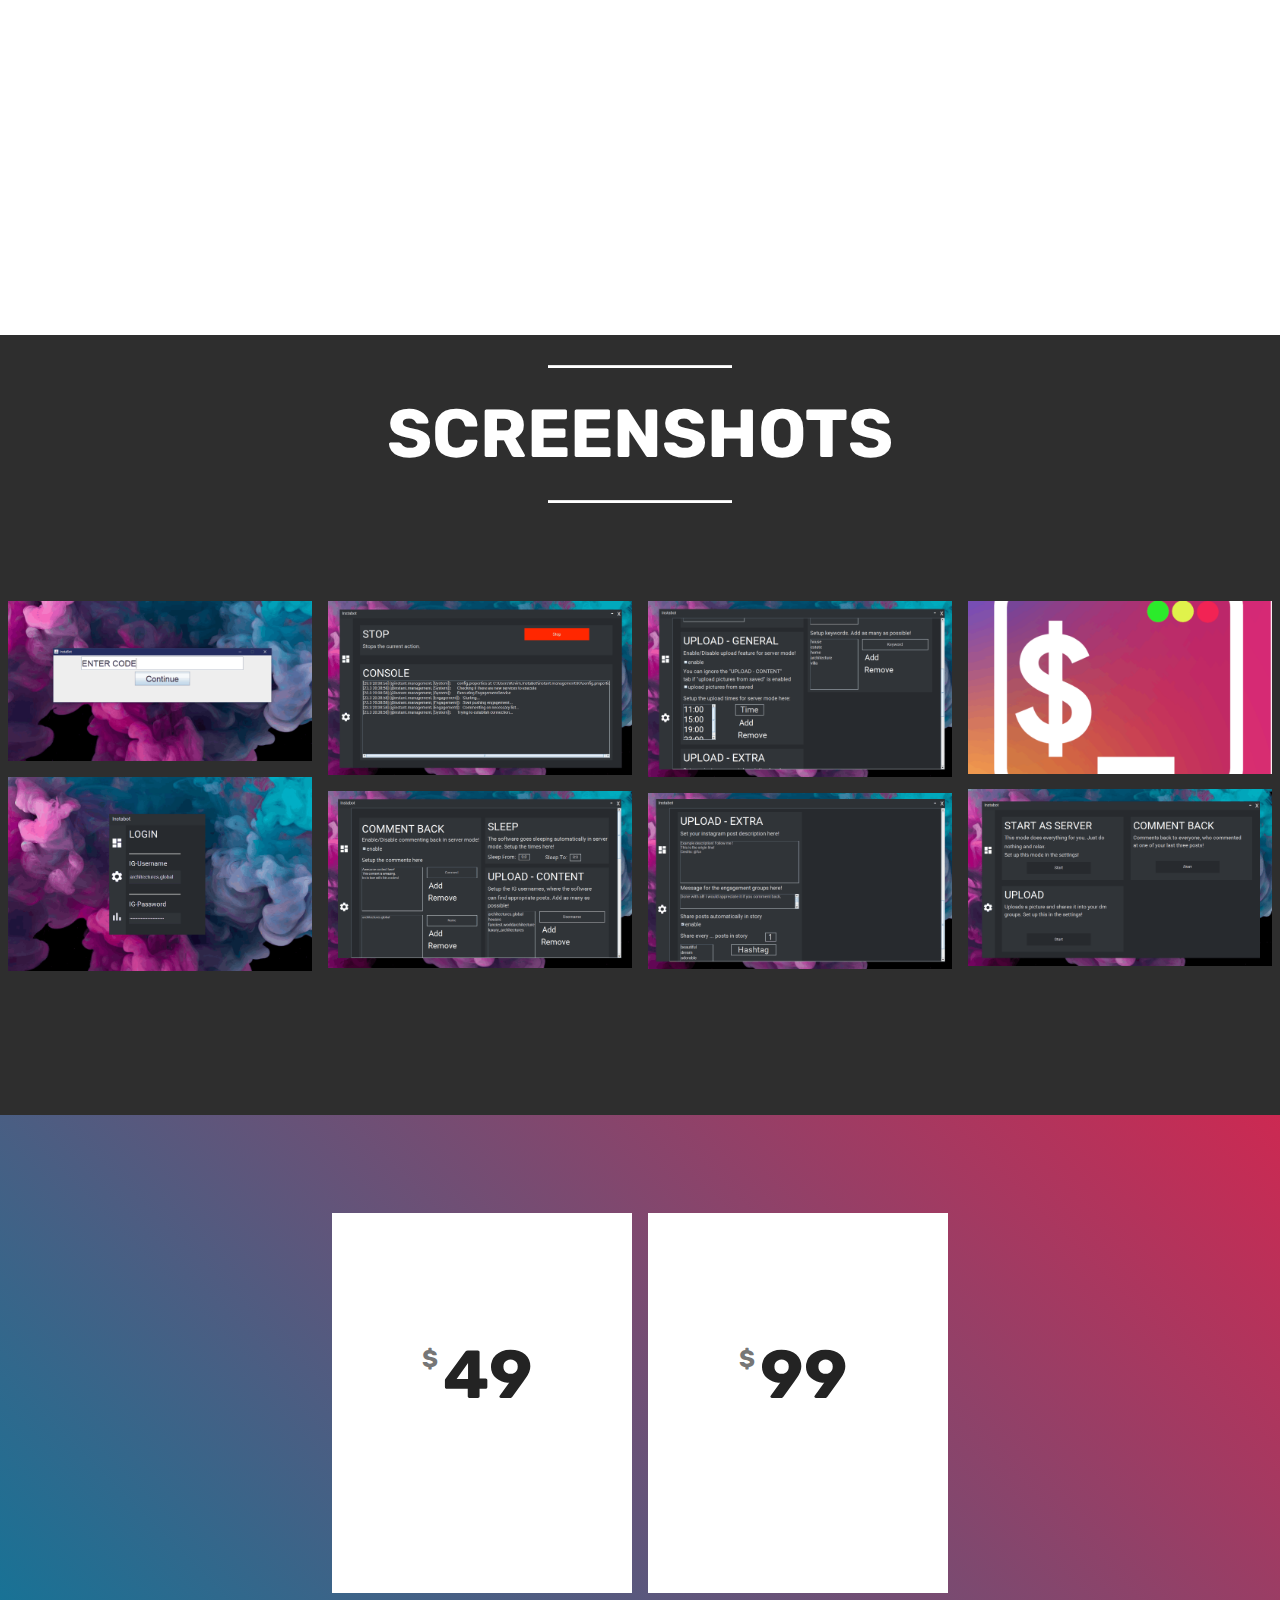
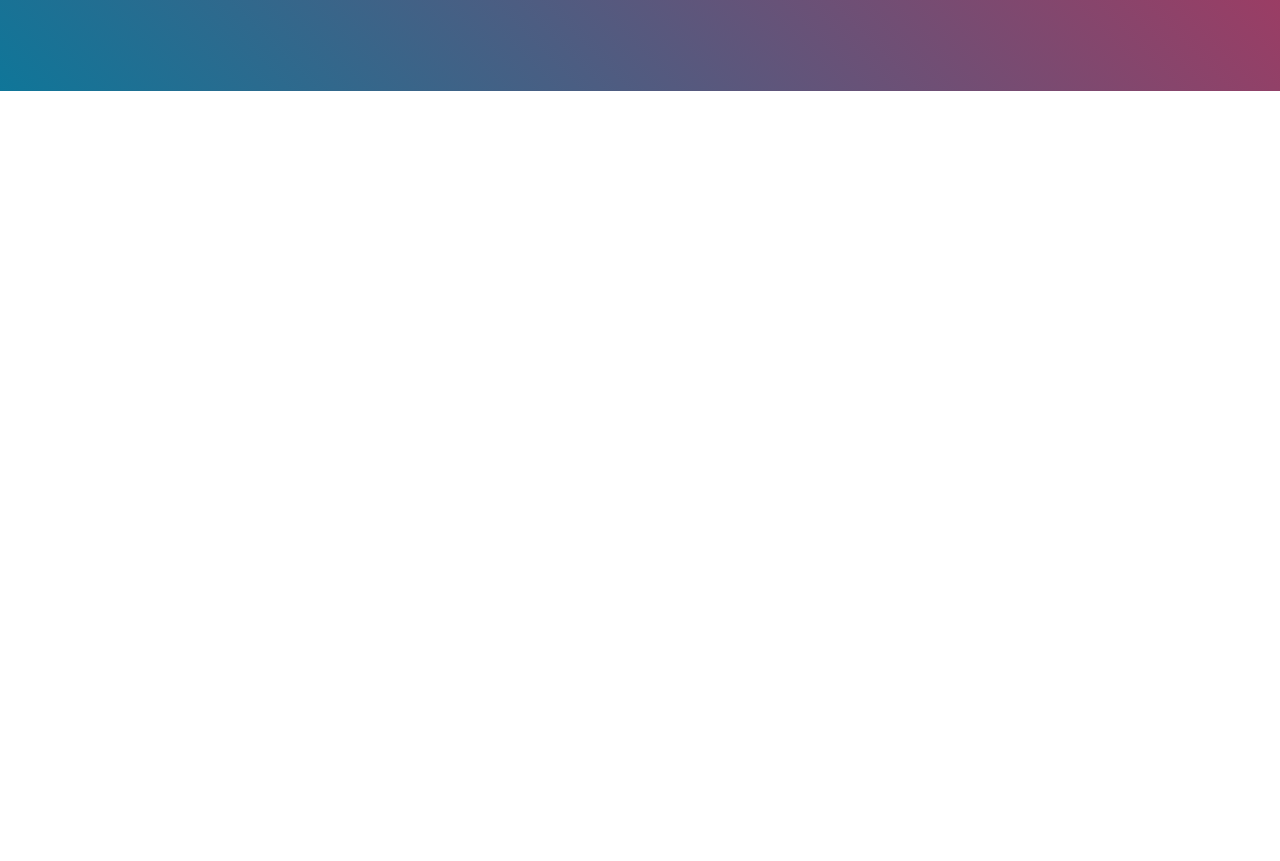
<file: InstantManagementTool.html>
<!DOCTYPE html>
<html  >
<head>
  <!-- Site made with Mobirise Website Builder v4.9.7, https://mobirise.com -->
  <meta charset="UTF-8">
  <meta http-equiv="X-UA-Compatible" content="IE=edge">
  <meta name="generator" content="Mobirise v4.9.7, mobirise.com">
  <meta name="viewport" content="width=device-width, initial-scale=1, minimum-scale=1">
  <link rel="shortcut icon" href="assets/images/instantserviceslogo-138x138.png" type="image/x-icon">
  <meta name="description" content="">
  
  <title>InstantManagementTool</title>
  <link rel="stylesheet" href="assets/web/assets/mobirise-icons/mobirise-icons.css">
  <link rel="stylesheet" href="assets/tether/tether.min.css">
  <link rel="stylesheet" href="assets/bootstrap/css/bootstrap.min.css">
  <link rel="stylesheet" href="assets/bootstrap/css/bootstrap-grid.min.css">
  <link rel="stylesheet" href="assets/bootstrap/css/bootstrap-reboot.min.css">
  <link rel="stylesheet" href="assets/dropdown/css/style.css">
  <link rel="stylesheet" href="assets/animatecss/animate.min.css">
  <link rel="stylesheet" href="assets/socicon/css/styles.css">
  <link rel="stylesheet" href="assets/theme/css/style.css">
  <link rel="stylesheet" href="assets/gallery/style.css">
  <link rel="stylesheet" href="assets/mobirise/css/mbr-additional.css" type="text/css">
  
  
  
</head>
<body>
  <section class="menu cid-rlz1EkjMg0" once="menu" id="menu2-n">

    

    <nav class="navbar navbar-expand beta-menu navbar-dropdown align-items-center navbar-toggleable-sm bg-color transparent">
        <button class="navbar-toggler navbar-toggler-right" type="button" data-toggle="collapse" data-target="#navbarSupportedContent" aria-controls="navbarSupportedContent" aria-expanded="false" aria-label="Toggle navigation">
            <div class="hamburger">
                <span></span>
                <span></span>
                <span></span>
                <span></span>
            </div>
        </button>
        <div class="menu-logo">
            <div class="navbar-brand">
                <span class="navbar-logo">
                    
                        <a href="index.html"><img src="assets/images/instantserviceslogo-138x138.png" alt="Mobirise" title="" style="height: 3.8rem;"></a>
                    
                </span>
                
            </div>
        </div>
        <div class="collapse navbar-collapse" id="navbarSupportedContent">
            
            <div class="navbar-buttons mbr-section-btn"><a class="btn btn-sm btn-primary display-4" href="index.html#form1-j"><span class="socicon socicon-mail mbr-iconfont mbr-iconfont-btn"></span>
                    
                    CONTACT US</a></div>
        </div>
    </nav>
</section>

<section class="engine"><a href="https://mobirise.info/b">create your own website</a></section><section class="header11 cid-rlyDZjnwfb" id="header11-2">

    <!-- Block parameters controls (Blue "Gear" panel) -->
    
    <!-- End block parameters -->

    
    <div class="container align-left">
        <div class="media-container-column mbr-white col-md-12">
            <h3 class="mbr-section-subtitle py-3 mbr-fonts-style display-7"><strong>INSTA</strong>NT<strong> SERVICES</strong></h3>
            <h1 class="mbr-section-title py-3 mbr-fonts-style display-1"><strong>INSTANT MANAGEMENT TOOL</strong></h1>
            
            
        </div>
    </div>

    
</section>

<section class="mbr-section article content9 cid-rlA3ryIdDA" id="content9-1x">
    
     

    <div class="container">
        <div class="inner-container" style="width: 100%;">
            <hr class="line" style="width: 25%;">
            <div class="section-text align-center mbr-fonts-style display-2">
                    FEATURES</div>
            <hr class="line" style="width: 25%;">
        </div>
        </div>
</section>

<section class="mbr-section article content11 cid-rlzixB8FRo" id="content11-15">
     

    <div class="container">
        <div class="media-container-row">
            <div class="mbr-text counter-container col-12 col-md-8 mbr-fonts-style display-7">
                <ol>
                    <li><strong>Comenting back </strong>- The instant management tool automatically comments back to all of those, who commented at your page. As a result, you do not have to spend your time on comenting in dm-groups and that is why you will save a lot of time.</li>
                    <li><strong>UPLOAD&nbsp;</strong>- The instant management tool can upload pictures for you at the times which you choose. It automatically shares the post into all of your dm groups. Through automated uploads you can even upload something at night.</li>
                    <li><strong>STORY</strong>&nbsp;- The tool can share every new upload into your story. You can add hashtags in your story. As a result, your story appear in the discover feed.</li>
                </ol>
            </div>
        </div>
    </div>
</section>

<section class="mbr-section article content10 cid-rlzmvE08DY" id="content10-1b">
    
     

    <div class="container">
        <div class="inner-container" style="width: 66%;">
            <hr class="line" style="width: 25%;">
            <div class="section-text align-center mbr-white mbr-fonts-style display-2">REQUIREMENTS</div>
            <hr class="line" style="width: 25%;">
        </div>
    </div>
</section>

<section class="mbr-section article content12 cid-rlzmxnxPDQ" id="content12-1c">
     

    <div class="container">
        <div class="media-container-row">
            <div class="mbr-text counter-container col-12 col-md-8 mbr-fonts-style display-7">
                <ul>
                    <li><strong>COMPUTER&nbsp;</strong>- The tool runs on Windows, Mac OS and Linux. As it runs on your computer you will have the full control at any time.&nbsp;</li>
                    <li><strong>INTERNET CONNECTION</strong> - As the tool connects with Instagram it needs an active internet connection.</li>
                </ul>
            </div>
        </div>
    </div>
</section>

<section class="cid-rlzsTZsPxp" id="video3-1e">

    
    
    <figure class="mbr-figure align-center container">
        <div class="video-block" style="width: 80%;">
            <div><iframe class="mbr-embedded-video" src="https://www.youtube.com/embed/xWd7d8k_lVY?rel=0&amp;amp;showinfo=0&amp;autoplay=0&amp;loop=0" width="1280" height="720" frameborder="0" allowfullscreen></iframe></div>
        </div>
    </figure>
</section>

<section class="mbr-section article content10 cid-rlzz4LU9j1" id="content10-1m">
    
     

    <div class="container">
        <div class="inner-container" style="width: 66%;">
            <hr class="line" style="width: 25%;">
            <div class="section-text align-center mbr-white mbr-fonts-style display-1"><strong>
                    SCREENSHOTS</strong></div>
            <hr class="line" style="width: 25%;">
        </div>
    </div>
</section>

<section class="mbr-gallery mbr-slider-carousel cid-rlzyvzs3wh" id="gallery1-1l">

    

    <div>
        <div><!-- Filter --><!-- Gallery --><div class="mbr-gallery-row"><div class="mbr-gallery-layout-default"><div><div><div class="mbr-gallery-item mbr-gallery-item--p1" data-video-url="false" data-tags="Klasse"><div href="#lb-gallery1-1l" data-slide-to="0" data-toggle="modal"><img src="assets/images/entercode-1107x584-800x422.png" alt="" title=""><span class="icon-focus"></span></div></div><div class="mbr-gallery-item mbr-gallery-item--p1" data-video-url="false" data-tags="Responsiv"><div href="#lb-gallery1-1l" data-slide-to="1" data-toggle="modal"><img src="assets/images/console-1379x791-800x459.png" alt="" title=""><span class="icon-focus"></span></div></div><div class="mbr-gallery-item mbr-gallery-item--p1" data-video-url="false" data-tags="Kreativ"><div href="#lb-gallery1-1l" data-slide-to="2" data-toggle="modal"><img src="assets/images/settings2-1363x790-800x464.png" alt="" title=""><span class="icon-focus"></span></div></div><div class="mbr-gallery-item mbr-gallery-item--p1" data-video-url="false" data-tags="Animiert"><div href="#lb-gallery1-1l" data-slide-to="3" data-toggle="modal"><img src="assets/images/instabotlogo1-5-1080x1080-800x455.png" alt="" title=""><span class="icon-focus"></span></div></div><div class="mbr-gallery-item mbr-gallery-item--p1" data-video-url="false" data-tags="Klasse"><div href="#lb-gallery1-1l" data-slide-to="4" data-toggle="modal"><img src="assets/images/login-1-1108x708-800x511.png" alt="" title=""><span class="icon-focus"></span></div></div><div class="mbr-gallery-item mbr-gallery-item--p1" data-video-url="false" data-tags="Klasse"><div href="#lb-gallery1-1l" data-slide-to="5" data-toggle="modal"><img src="assets/images/dashboard-1400x814-800x465.png" alt="" title=""><span class="icon-focus"></span></div></div><div class="mbr-gallery-item mbr-gallery-item--p1" data-video-url="false" data-tags="Responsiv"><div href="#lb-gallery1-1l" data-slide-to="6" data-toggle="modal"><img src="assets/images/settings-1374x802-800x467.png" alt="" title=""><span class="icon-focus"></span></div></div><div class="mbr-gallery-item mbr-gallery-item--p1" data-video-url="false" data-tags="Animiert"><div href="#lb-gallery1-1l" data-slide-to="7" data-toggle="modal"><img src="assets/images/settings3-1346x780-800x464.png" alt="" title=""><span class="icon-focus"></span></div></div></div></div><div class="clearfix"></div></div></div><!-- Lightbox --><div data-app-prevent-settings="" class="mbr-slider modal fade carousel slide" tabindex="-1" data-keyboard="true" data-interval="false" id="lb-gallery1-1l"><div class="modal-dialog"><div class="modal-content"><div class="modal-body"><ol class="carousel-indicators"><li data-app-prevent-settings="" data-target="#lb-gallery1-1l" class=" active" data-slide-to="0"></li><li data-app-prevent-settings="" data-target="#lb-gallery1-1l" data-slide-to="1"></li><li data-app-prevent-settings="" data-target="#lb-gallery1-1l" data-slide-to="2"></li><li data-app-prevent-settings="" data-target="#lb-gallery1-1l" data-slide-to="3"></li><li data-app-prevent-settings="" data-target="#lb-gallery1-1l" data-slide-to="4"></li><li data-app-prevent-settings="" data-target="#lb-gallery1-1l" data-slide-to="5"></li><li data-app-prevent-settings="" data-target="#lb-gallery1-1l" data-slide-to="6"></li><li data-app-prevent-settings="" data-target="#lb-gallery1-1l" data-slide-to="7"></li></ol><div class="carousel-inner"><div class="carousel-item active"><img src="assets/images/entercode-1107x584.png" alt="" title=""></div><div class="carousel-item"><img src="assets/images/console-1379x791.png" alt="" title=""></div><div class="carousel-item"><img src="assets/images/settings2-1363x790.png" alt="" title=""></div><div class="carousel-item"><img src="assets/images/instabotlogo1-5-1080x1080.png" alt="" title=""></div><div class="carousel-item"><img src="assets/images/login-1-1108x708.png" alt="" title=""></div><div class="carousel-item"><img src="assets/images/dashboard-1400x814.png" alt="" title=""></div><div class="carousel-item"><img src="assets/images/settings-1374x802.png" alt="" title=""></div><div class="carousel-item"><img src="assets/images/settings3-1346x780.png" alt="" title=""></div></div><a class="carousel-control carousel-control-prev" role="button" data-slide="prev" href="#lb-gallery1-1l"><span class="mbri-left mbr-iconfont" aria-hidden="true"></span><span class="sr-only">Previous</span></a><a class="carousel-control carousel-control-next" role="button" data-slide="next" href="#lb-gallery1-1l"><span class="mbri-right mbr-iconfont" aria-hidden="true"></span><span class="sr-only">Next</span></a><a class="close" href="#" role="button" data-dismiss="modal"><span class="sr-only">Close</span></a></div></div></div></div></div>
    </div>

</section>

<section class="pricing-table1 cid-rlzmdmDH0E" id="pricing-tables1-1a">

    

    
    <div class="container">
        <div class="media-container-row">

            <div class="plan col-12 mx-2 my-2 justify-content-center col-lg-6">
                <div class="plan-header text-center pt-5">
                    <h3 class="plan-title mbr-fonts-style display-5">2 Month Access to the Instant Management Tool</h3>
                    <div class="plan-price">
                        <span class="price-value mbr-fonts-style display-5">
                            $
                        </span>
                        <span class="price-figure mbr-fonts-style display-1">49</span>
                        <small class="price-term mbr-fonts-style display-7">&nbsp;</small>
                    </div>
                </div>
                <div class="plan-body pb-5">
                    <div class="plan-list align-center">
                        <ul class="list-group list-group-flush mbr-fonts-style display-7">
                            <li class="list-group-item"><br></li>
                        </ul>
                    </div>
                    <div class="mbr-section-btn text-center pt-4"><a href="Buy.html" class="btn btn-primary display-4">BUY NOW</a></div>
                </div>
            </div>

            <div class="plan col-12 mx-2 my-2 justify-content-center col-lg-6">
                <div class="plan-header text-center pt-5">
                    <h3 class="plan-title mbr-fonts-style display-5">
                        Lifetime Access to the Instant Management Tool</h3>
                    <div class="plan-price">
                        <span class="price-value mbr-fonts-style display-5">
                            $
                        </span>
                        <span class="price-figure mbr-fonts-style display-1">
                            99</span>
                        <small class="price-term mbr-fonts-style display-7">&nbsp;</small>
                    </div>
                </div>
                <div class="plan-body pb-5">
                    <div class="plan-list align-center">
                        <ul class="list-group list-group-flush mbr-fonts-style display-7">
                            <li class="list-group-item"><br></li>
                        </ul>
                    </div>
                    <div class="mbr-section-btn text-center pt-4"><a href="Buy.html" class="btn btn-primary display-4">BUY NOW</a></div>
                </div>
            </div>

            

            
        </div>
    </div>
</section>

<section class="mbr-section form1 cid-rlyYSNtYV0" id="form1-j">

    

    
    <div class="container">
        <div class="row justify-content-center">
            <div class="title col-12 col-lg-8">
                <h2 class="mbr-section-title align-center pb-3 mbr-fonts-style display-2">Do you have any unanswered questions? Contact us!</h2>
                
            </div>
        </div>
    </div>
    <div class="container">
        <div class="row justify-content-center">
            <div class="media-container-column col-lg-8" data-form-type="formoid">
                <!---Formbuilder Form--->
                <form action="https://mobirise.com/" method="POST" class="mbr-form form-with-styler" data-form-title="Mobirise Form"><input type="hidden" name="email" data-form-email="true" value="wX88TpgZ4wJBmOkotDqwtOp5wlk/70WsfZoBSYKJyI0WQui+Z78YFzHApoa29rgT6BVaoLq+FKLTD5kIloZ9Ght/x0vLYYVULuBdOeSqoWiBHP55aggHmfDMla9aq8Br">
                    <div class="row row-sm-offset">
                        <div hidden="hidden" data-form-alert="" class="alert alert-success col-12">Thanks, your message was sent. You will hear from us very soon!</div>
                        <div hidden="hidden" data-form-alert-danger="" class="alert alert-danger col-12">
                        </div>
                    </div>
                    <div class="dragArea row row-sm-offset">
                        <div class="col-md-4  form-group" data-for="name">
                            <label for="name-form1-j" class="form-control-label mbr-fonts-style display-7">Name</label>
                            <input type="text" name="name" data-form-field="Name" required="required" class="form-control display-7" id="name-form1-j">
                        </div>
                        <div class="col-md-4  form-group" data-for="email">
                            <label for="email-form1-j" class="form-control-label mbr-fonts-style display-7">Email</label>
                            <input type="email" name="email" data-form-field="Email" required="required" class="form-control display-7" id="email-form1-j">
                        </div>
                        
                        <div data-for="message" class="col-md-12 form-group">
                            <label for="message-form1-j" class="form-control-label mbr-fonts-style display-7">Message</label>
                            <textarea name="message" data-form-field="Message" class="form-control display-7" id="message-form1-j"></textarea>
                        </div>
                        <div class="col-md-12 input-group-btn align-center"><button type="submit" class="btn btn-primary btn-form display-4">SENT<br></button></div>
                    </div>
                </form><!---Formbuilder Form--->
            </div>
        </div>
    </div>
</section>

<section once="footers" class="cid-rlzcIaNAAO mbr-reveal" id="footer7-w">

    

    

    <div class="container">
        <div class="media-container-row align-center mbr-white">
            <div class="row row-links">
                <ul class="foot-menu">
                    
                    
                    
                    
                    
                <li class="foot-menu-item mbr-fonts-style display-5"><a href="#top"><strong>Scroll to top</strong></a></li></ul>
            </div>
            
            <div class="row row-copirayt">
                <p class="mbr-text mb-0 mbr-fonts-style mbr-white align-center display-7">
                    © Copyright 2019 Instant Services - All Rights Reserved
                </p>
            </div>
        </div>
    </div>
</section>


  <script src="assets/web/assets/jquery/jquery.min.js"></script>
  <script src="assets/popper/popper.min.js"></script>
  <script src="assets/tether/tether.min.js"></script>
  <script src="assets/bootstrap/js/bootstrap.min.js"></script>
  <script src="assets/smoothscroll/smooth-scroll.js"></script>
  <script src="assets/dropdown/js/script.min.js"></script>
  <script src="assets/touchswipe/jquery.touch-swipe.min.js"></script>
  <script src="assets/viewportchecker/jquery.viewportchecker.js"></script>
  <script src="assets/masonry/masonry.pkgd.min.js"></script>
  <script src="assets/imagesloaded/imagesloaded.pkgd.min.js"></script>
  <script src="assets/bootstrapcarouselswipe/bootstrap-carousel-swipe.js"></script>
  <script src="assets/vimeoplayer/jquery.mb.vimeo_player.js"></script>
  <script src="assets/theme/js/script.js"></script>
  <script src="assets/slidervideo/script.js"></script>
  <script src="assets/gallery/player.min.js"></script>
  <script src="assets/gallery/script.js"></script>
  <script src="assets/formoid/formoid.min.js"></script>
  
  
  <input name="animation" type="hidden">
  </body>
</html>
</file>
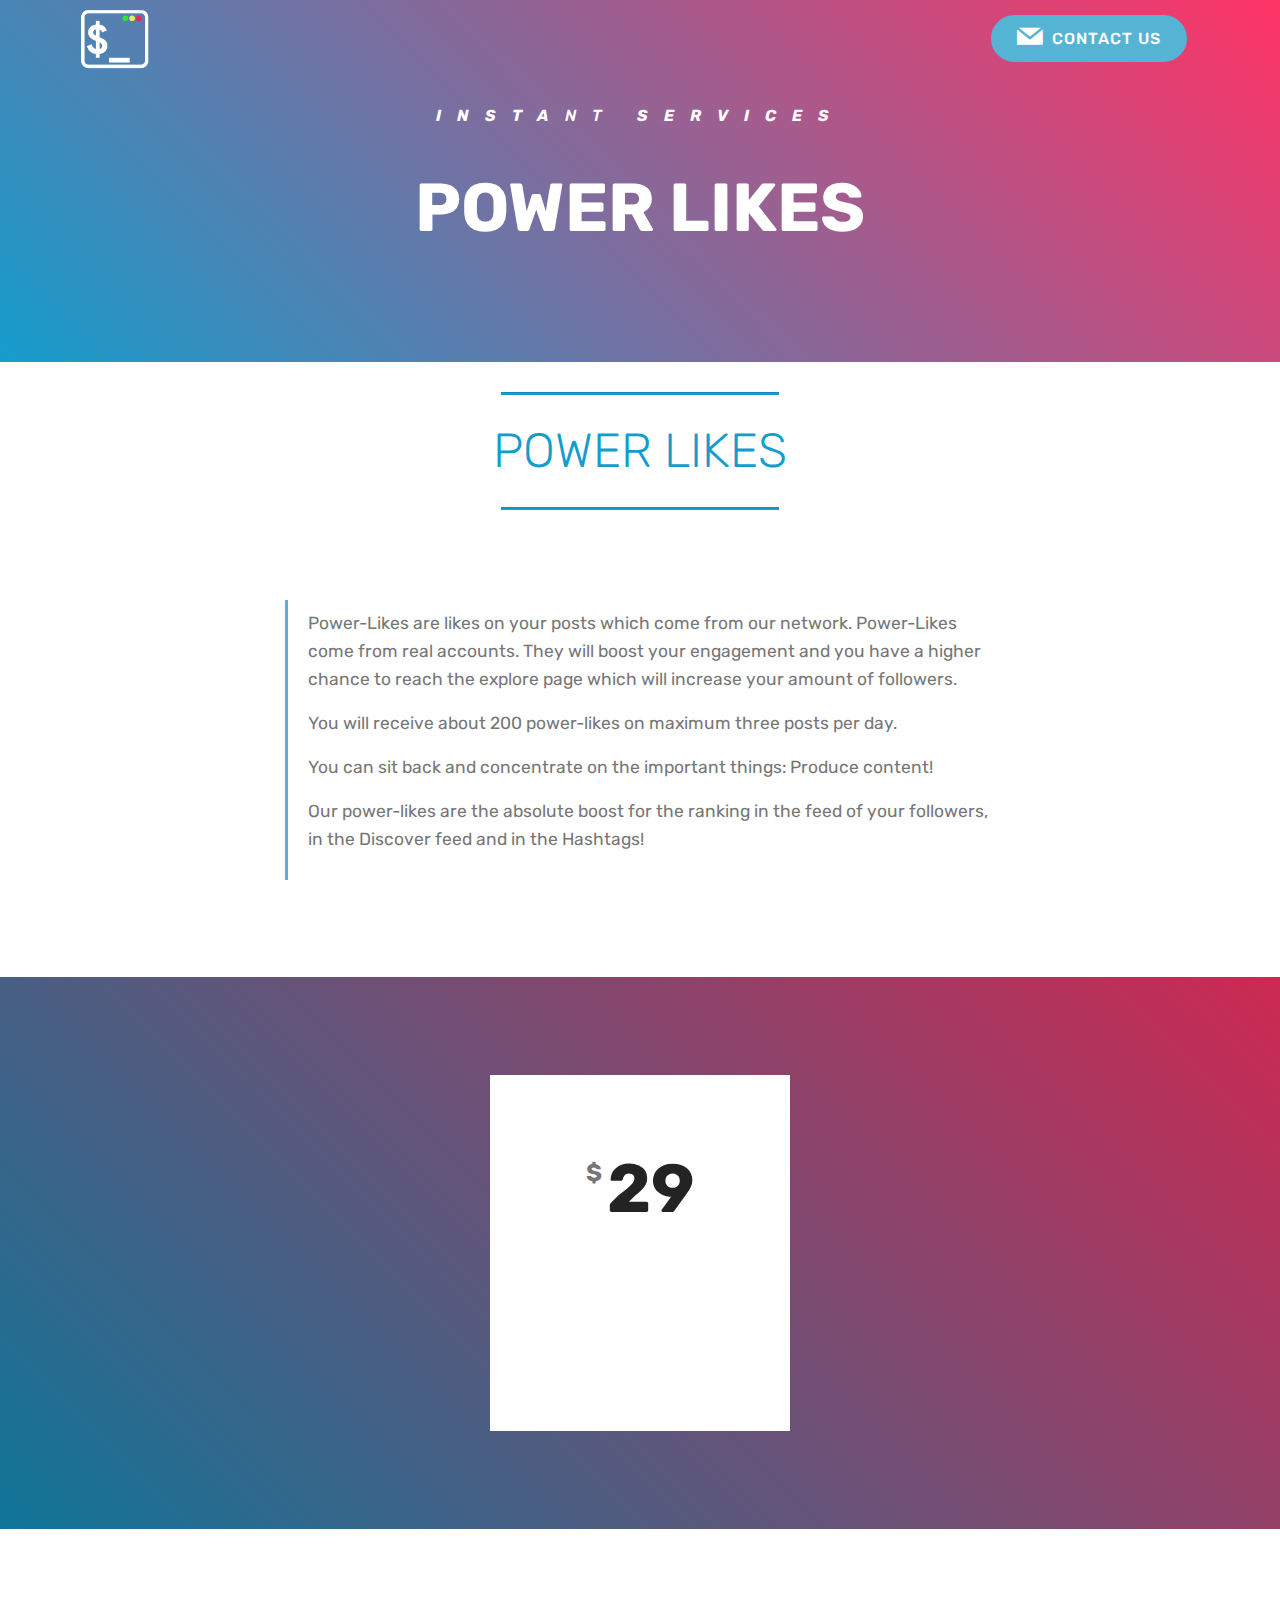
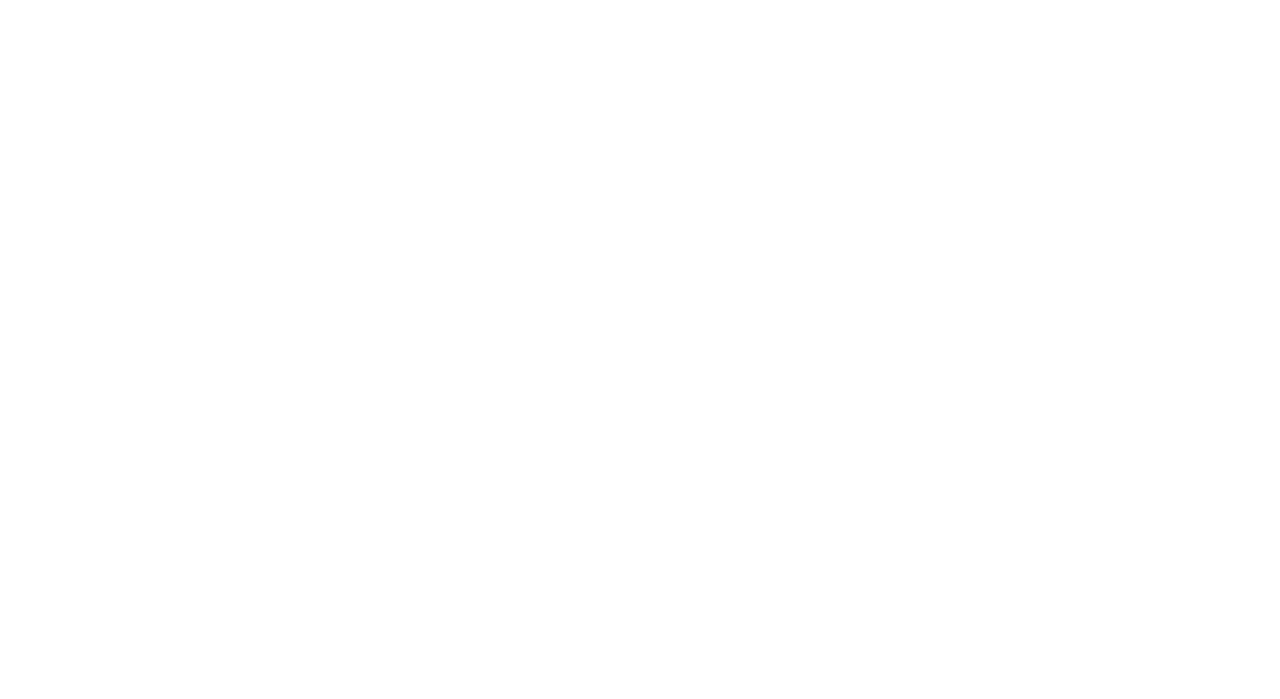
<file: PowerLikes.html>
<!DOCTYPE html>
<html  >
<head>
  <!-- Site made with Mobirise Website Builder v4.9.7, https://mobirise.com -->
  <meta charset="UTF-8">
  <meta http-equiv="X-UA-Compatible" content="IE=edge">
  <meta name="generator" content="Mobirise v4.9.7, mobirise.com">
  <meta name="viewport" content="width=device-width, initial-scale=1, minimum-scale=1">
  <link rel="shortcut icon" href="assets/images/instantserviceslogo-138x138.png" type="image/x-icon">
  <meta name="description" content="">
  
  <title>PowerLikes</title>
  <link rel="stylesheet" href="assets/web/assets/mobirise-icons/mobirise-icons.css">
  <link rel="stylesheet" href="assets/tether/tether.min.css">
  <link rel="stylesheet" href="assets/bootstrap/css/bootstrap.min.css">
  <link rel="stylesheet" href="assets/bootstrap/css/bootstrap-grid.min.css">
  <link rel="stylesheet" href="assets/bootstrap/css/bootstrap-reboot.min.css">
  <link rel="stylesheet" href="assets/dropdown/css/style.css">
  <link rel="stylesheet" href="assets/animatecss/animate.min.css">
  <link rel="stylesheet" href="assets/socicon/css/styles.css">
  <link rel="stylesheet" href="assets/theme/css/style.css">
  <link rel="stylesheet" href="assets/mobirise/css/mbr-additional.css" type="text/css">
  
  
  
</head>
<body>
  <section class="menu cid-rlz1EkjMg0" once="menu" id="menu2-n">

    

    <nav class="navbar navbar-expand beta-menu navbar-dropdown align-items-center navbar-toggleable-sm bg-color transparent">
        <button class="navbar-toggler navbar-toggler-right" type="button" data-toggle="collapse" data-target="#navbarSupportedContent" aria-controls="navbarSupportedContent" aria-expanded="false" aria-label="Toggle navigation">
            <div class="hamburger">
                <span></span>
                <span></span>
                <span></span>
                <span></span>
            </div>
        </button>
        <div class="menu-logo">
            <div class="navbar-brand">
                <span class="navbar-logo">
                    
                        <a href="index.html"><img src="assets/images/instantserviceslogo-138x138.png" alt="Mobirise" title="" style="height: 3.8rem;"></a>
                    
                </span>
                
            </div>
        </div>
        <div class="collapse navbar-collapse" id="navbarSupportedContent">
            
            <div class="navbar-buttons mbr-section-btn"><a class="btn btn-sm btn-primary display-4" href="index.html#form1-j"><span class="socicon socicon-mail mbr-iconfont mbr-iconfont-btn"></span>
                    
                    CONTACT US</a></div>
        </div>
    </nav>
</section>

<section class="engine"><a href="https://mobirise.info/o">portfolio web templates</a></section><section class="header11 cid-rlyDZjnwfb" id="header11-2">

    <!-- Block parameters controls (Blue "Gear" panel) -->
    
    <!-- End block parameters -->

    
    <div class="container align-left">
        <div class="media-container-column mbr-white col-md-12">
            <h3 class="mbr-section-subtitle py-3 mbr-fonts-style display-7"><strong>INSTA</strong>NT<strong> SERVICES</strong></h3>
            <h1 class="mbr-section-title py-3 mbr-fonts-style display-1"><strong>POWER LIKES</strong></h1>
            
            
        </div>
    </div>

    
</section>

<section class="mbr-section article content9 cid-rlA3m0JA7s" id="content9-1w">
    
     

    <div class="container">
        <div class="inner-container" style="width: 100%;">
            <hr class="line" style="width: 25%;">
            <div class="section-text align-center mbr-fonts-style display-2">
                    POWER LIKES</div>
            <hr class="line" style="width: 25%;">
        </div>
        </div>
</section>

<section class="mbr-section article content1 cid-rlzpbFB5Vo" id="content2-1d">

     

    <div class="container">
        <div class="media-container-row">
            <div class="mbr-text col-12 col-md-8 mbr-fonts-style display-7">
                <blockquote><p><span style="font-style: normal;">Power-Likes are likes on your posts which come from our network. Power-Likes come from real accounts. They will boost your engagement and you have a higher chance to reach the explore page which will increase your amount of followers.&nbsp;</span></p><p><span style="font-style: normal;">You will receive about 200 power-likes on maximum three posts per day.</span></p><p><span style="font-style: normal;">You can sit back and concentrate on the important things: Produce content!</span></p><p><span style="font-style: normal;">Our power-likes are the absolute boost for the ranking in the feed of your followers, in the Discover feed and in the Hashtags!&nbsp;</span></p></blockquote>
            </div>
        </div>
    </div>
</section>

<section class="pricing-table1 cid-rlzmdmDH0E" id="pricing-tables1-1a">

    

    
    <div class="container">
        <div class="media-container-row">

            <div class="plan col-12 mx-2 my-2 justify-content-center">
                <div class="plan-header text-center pt-5">
                    <h3 class="plan-title mbr-fonts-style display-5">
                        Power-Likes</h3>
                    <div class="plan-price">
                        <span class="price-value mbr-fonts-style display-5">
                            $
                        </span>
                        <span class="price-figure mbr-fonts-style display-1">
                              29<br></span>
                        <small class="price-term mbr-fonts-style display-7">&nbsp;</small>
                    </div>
                </div>
                <div class="plan-body pb-5">
                    <div class="plan-list align-center">
                        <ul class="list-group list-group-flush mbr-fonts-style display-7">
                            <li class="list-group-item">for one month.</li>
                        </ul>
                    </div>
                    <div class="mbr-section-btn text-center pt-4"><a href="Buy.html" class="btn btn-primary display-4">BUY NOW</a></div>
                </div>
            </div>

            

            

            
        </div>
    </div>
</section>

<section class="mbr-section form1 cid-rlyYSNtYV0" id="form1-j">

    

    
    <div class="container">
        <div class="row justify-content-center">
            <div class="title col-12 col-lg-8">
                <h2 class="mbr-section-title align-center pb-3 mbr-fonts-style display-2">Do you have any unanswered questions? Contact us!</h2>
                
            </div>
        </div>
    </div>
    <div class="container">
        <div class="row justify-content-center">
            <div class="media-container-column col-lg-8" data-form-type="formoid">
                <!---Formbuilder Form--->
                <form action="https://mobirise.com/" method="POST" class="mbr-form form-with-styler" data-form-title="Mobirise Form"><input type="hidden" name="email" data-form-email="true" value="1A6chTW3XH4QId8a2uIaCGxReAXqm2peqU93zU6kEhupDSvA7wGsIjVdEEIaiKvG7AV0xE8iQwbqpI4slvIDQnzMzylFxy8IxqzFEkEnS7MVXin0Q0Wo2Og/ttCnUYJ3">
                    <div class="row row-sm-offset">
                        <div hidden="hidden" data-form-alert="" class="alert alert-success col-12">Thanks, your message was sent. You will hear from us very soon!</div>
                        <div hidden="hidden" data-form-alert-danger="" class="alert alert-danger col-12">
                        </div>
                    </div>
                    <div class="dragArea row row-sm-offset">
                        <div class="col-md-4  form-group" data-for="name">
                            <label for="name-form1-j" class="form-control-label mbr-fonts-style display-7">Name</label>
                            <input type="text" name="name" data-form-field="Name" required="required" class="form-control display-7" id="name-form1-j">
                        </div>
                        <div class="col-md-4  form-group" data-for="email">
                            <label for="email-form1-j" class="form-control-label mbr-fonts-style display-7">Email</label>
                            <input type="email" name="email" data-form-field="Email" required="required" class="form-control display-7" id="email-form1-j">
                        </div>
                        
                        <div data-for="message" class="col-md-12 form-group">
                            <label for="message-form1-j" class="form-control-label mbr-fonts-style display-7">Message</label>
                            <textarea name="message" data-form-field="Message" class="form-control display-7" id="message-form1-j"></textarea>
                        </div>
                        <div class="col-md-12 input-group-btn align-center"><button type="submit" class="btn btn-primary btn-form display-4">SEND<br></button></div>
                    </div>
                </form><!---Formbuilder Form--->
            </div>
        </div>
    </div>
</section>

<section once="footers" class="cid-rlzcIaNAAO mbr-reveal" id="footer7-w">

    

    

    <div class="container">
        <div class="media-container-row align-center mbr-white">
            <div class="row row-links">
                <ul class="foot-menu">
                    
                    
                    
                    
                    
                <li class="foot-menu-item mbr-fonts-style display-5"><a href="#top"><strong>Scroll to top</strong></a></li></ul>
            </div>
            
            <div class="row row-copirayt">
                <p class="mbr-text mb-0 mbr-fonts-style mbr-white align-center display-7">
                    © Copyright 2019 Instant Services - All Rights Reserved
                </p>
            </div>
        </div>
    </div>
</section>


  <script src="assets/web/assets/jquery/jquery.min.js"></script>
  <script src="assets/popper/popper.min.js"></script>
  <script src="assets/tether/tether.min.js"></script>
  <script src="assets/bootstrap/js/bootstrap.min.js"></script>
  <script src="assets/smoothscroll/smooth-scroll.js"></script>
  <script src="assets/dropdown/js/script.min.js"></script>
  <script src="assets/touchswipe/jquery.touch-swipe.min.js"></script>
  <script src="assets/viewportchecker/jquery.viewportchecker.js"></script>
  <script src="assets/theme/js/script.js"></script>
  <script src="assets/formoid/formoid.min.js"></script>
  
  
  <input name="animation" type="hidden">
  </body>
</html>
</file>
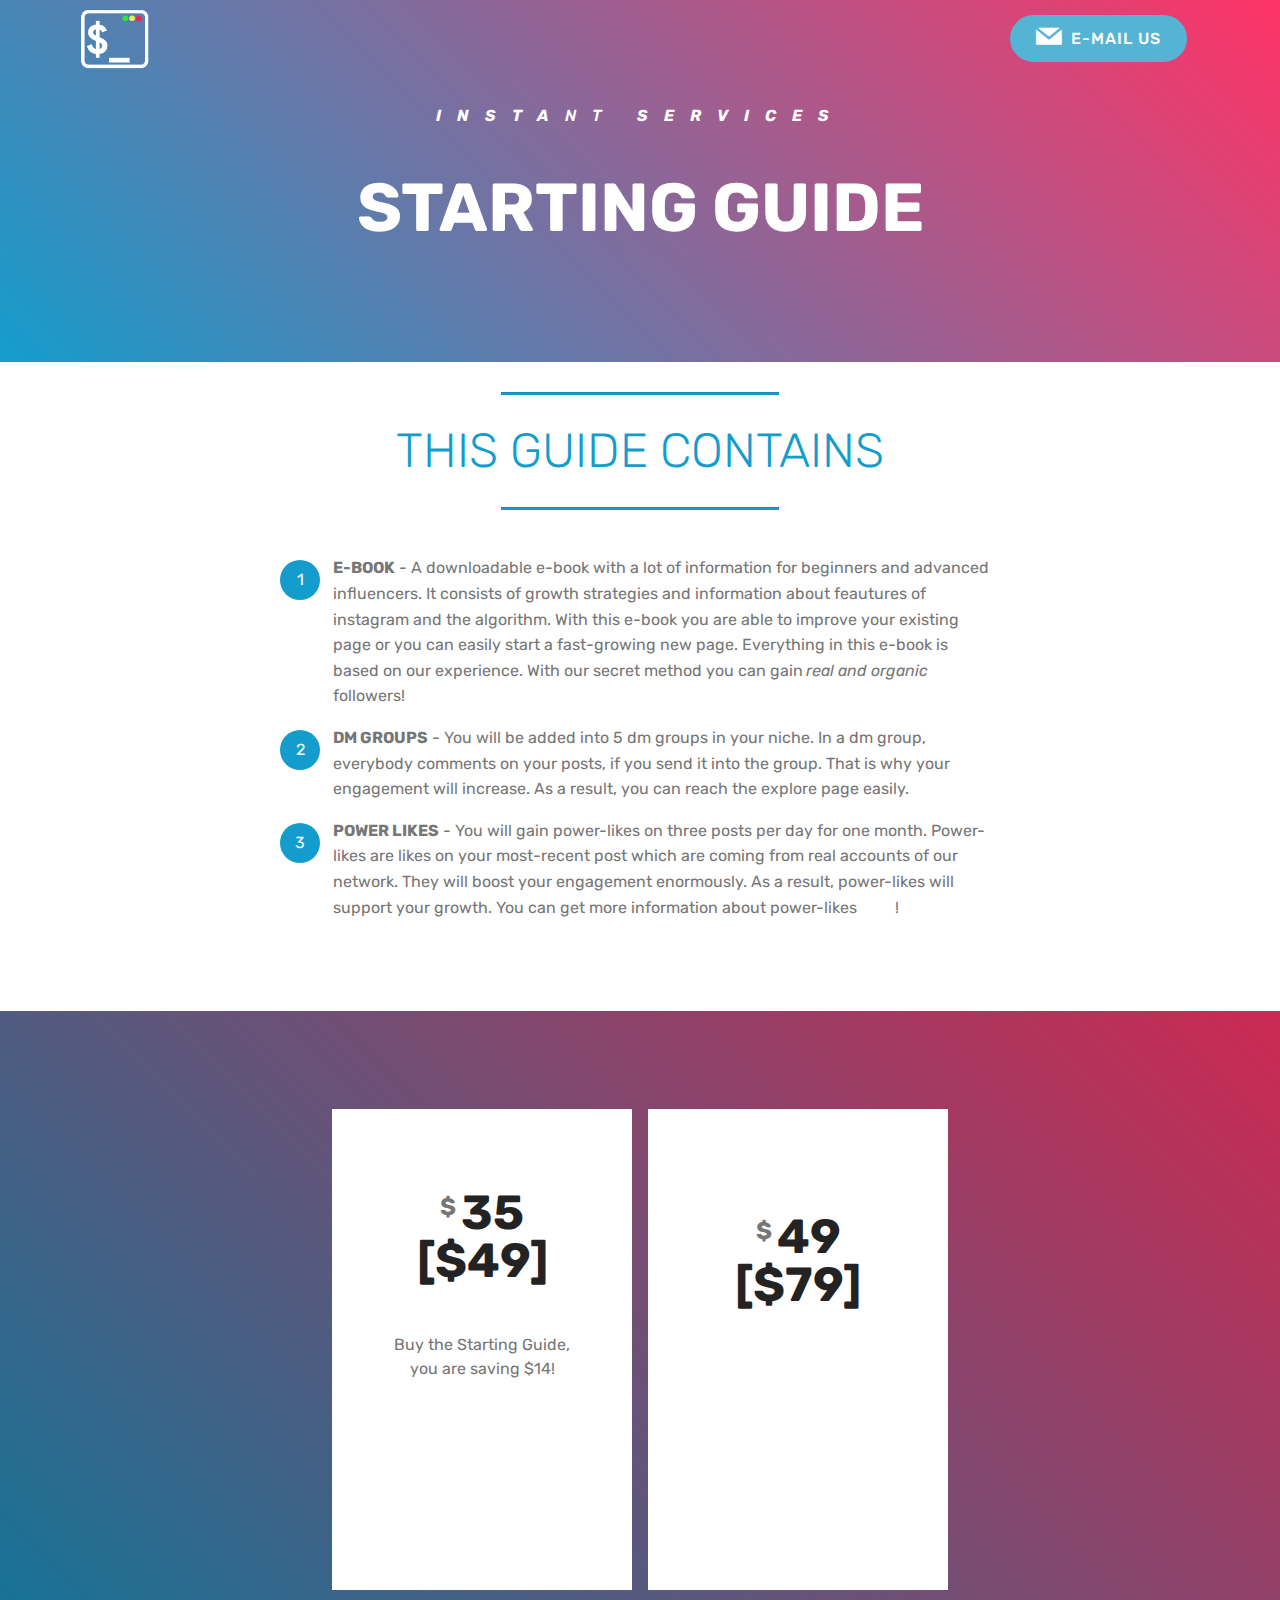
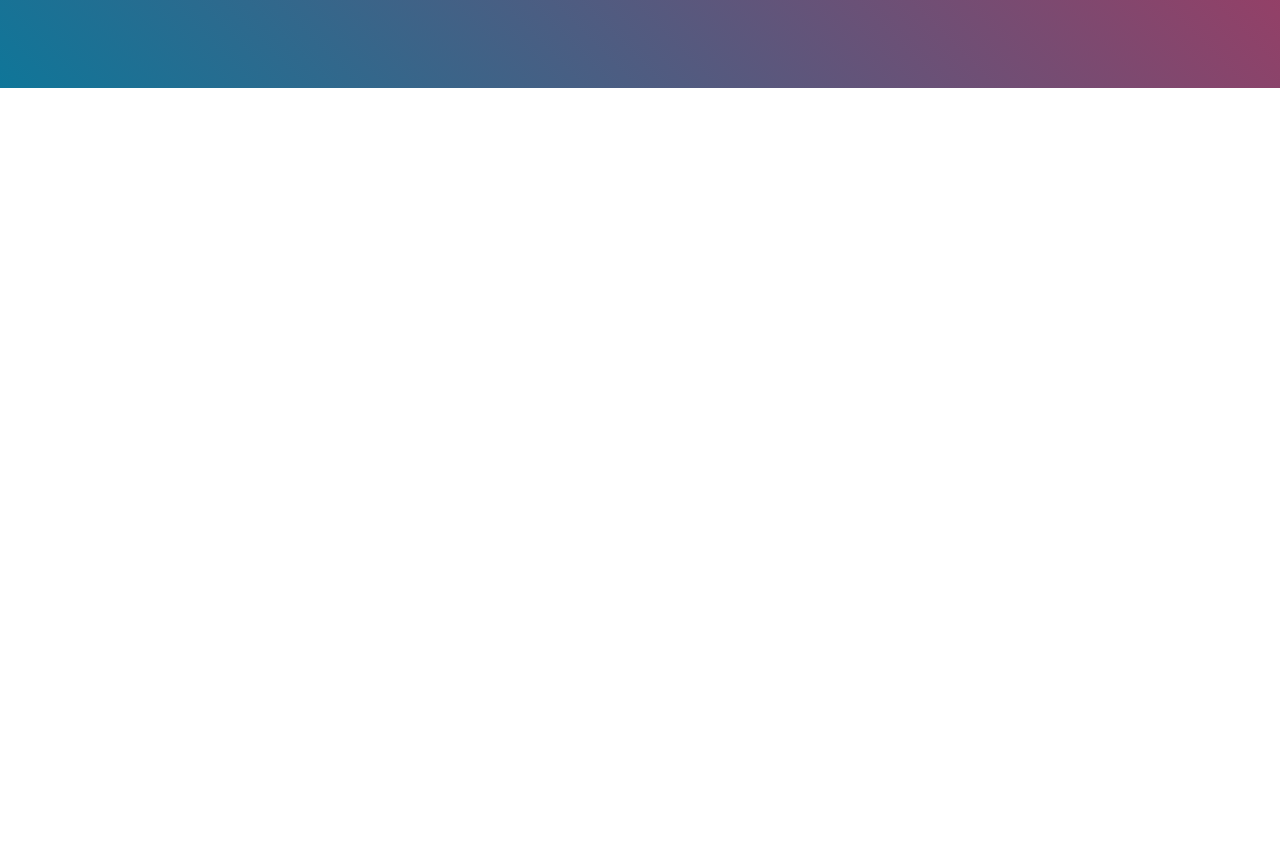
<file: StartingGuide.html>
<!DOCTYPE html>
<html  >
<head>
  <!-- Site made with Mobirise Website Builder v4.9.7, https://mobirise.com -->
  <meta charset="UTF-8">
  <meta http-equiv="X-UA-Compatible" content="IE=edge">
  <meta name="generator" content="Mobirise v4.9.7, mobirise.com">
  <meta name="viewport" content="width=device-width, initial-scale=1, minimum-scale=1">
  <link rel="shortcut icon" href="assets/images/instantserviceslogo-138x138.png" type="image/x-icon">
  <meta name="description" content="">
  
  <title>StartingGuide</title>
  <link rel="stylesheet" href="assets/web/assets/mobirise-icons/mobirise-icons.css">
  <link rel="stylesheet" href="assets/tether/tether.min.css">
  <link rel="stylesheet" href="assets/bootstrap/css/bootstrap.min.css">
  <link rel="stylesheet" href="assets/bootstrap/css/bootstrap-grid.min.css">
  <link rel="stylesheet" href="assets/bootstrap/css/bootstrap-reboot.min.css">
  <link rel="stylesheet" href="assets/dropdown/css/style.css">
  <link rel="stylesheet" href="assets/animatecss/animate.min.css">
  <link rel="stylesheet" href="assets/socicon/css/styles.css">
  <link rel="stylesheet" href="assets/theme/css/style.css">
  <link rel="stylesheet" href="assets/mobirise/css/mbr-additional.css" type="text/css">
  
  
  
</head>
<body>
  <section class="menu cid-rlz1EkjMg0" once="menu" id="menu2-n">

    

    <nav class="navbar navbar-expand beta-menu navbar-dropdown align-items-center navbar-toggleable-sm bg-color transparent">
        <button class="navbar-toggler navbar-toggler-right" type="button" data-toggle="collapse" data-target="#navbarSupportedContent" aria-controls="navbarSupportedContent" aria-expanded="false" aria-label="Toggle navigation">
            <div class="hamburger">
                <span></span>
                <span></span>
                <span></span>
                <span></span>
            </div>
        </button>
        <div class="menu-logo">
            <div class="navbar-brand">
                <span class="navbar-logo">
                    
                        <a href="index.html"><img src="assets/images/instantserviceslogo-138x138.png" alt="Mobirise" title="" style="height: 3.8rem;"></a>
                    
                </span>
                
            </div>
        </div>
        <div class="collapse navbar-collapse" id="navbarSupportedContent">
            
            <div class="navbar-buttons mbr-section-btn"><a class="btn btn-sm btn-primary display-4" href="mailto:kevinschade1895@gmail.com"><span class="socicon socicon-mail mbr-iconfont mbr-iconfont-btn"></span>
                    
                    E-MAIL US</a></div>
        </div>
    </nav>
</section>

<section class="engine"><a href="https://mobirise.info/k">how to develop own website</a></section><section class="header11 cid-rlyDZjnwfb" id="header11-2">

    <!-- Block parameters controls (Blue "Gear" panel) -->
    
    <!-- End block parameters -->

    
    <div class="container align-left">
        <div class="media-container-column mbr-white col-md-12">
            <h3 class="mbr-section-subtitle py-3 mbr-fonts-style display-7"><strong>INSTA</strong>NT<strong> SERVICES</strong></h3>
            <h1 class="mbr-section-title py-3 mbr-fonts-style display-1"><strong>STARTING GUIDE</strong></h1>
            
            
        </div>
    </div>

    
</section>

<section class="mbr-section article content9 cid-rlzOZ4ONVK" id="content9-1t">
    
     

    <div class="container">
        <div class="inner-container" style="width: 100%;">
            <hr class="line" style="width: 25%;">
            <div class="section-text align-center mbr-fonts-style display-2">
                    THIS GUIDE CONTAINS</div>
            <hr class="line" style="width: 25%;">
        </div>
        </div>
</section>

<section class="mbr-section article content11 cid-rlzixB8FRo" id="content11-15">
     

    <div class="container">
        <div class="media-container-row">
            <div class="mbr-text counter-container col-12 col-md-8 mbr-fonts-style display-7">
                <ol>
                    <li><strong>E-BOOK</strong> - A downloadable e-book with a lot of information for beginners and advanced influencers. It consists of growth strategies and information about feautures of instagram and the algorithm. With this e-book you are able to improve your existing page or you can easily start a fast-growing new page. Everything in this e-book is based on our experience. With our secret method you can gain<strong> </strong><em>real and organic</em> followers!</li>
                    <li><strong>DM GROUPS</strong> - You will be added into 5 dm groups in your niche. In a dm group, everybody comments on your posts, if you send it into the group. That is why your engagement will increase. As a result, you can reach the explore page easily.</li><li><strong>POWER LIKES</strong> - You will gain power-likes on three posts per day for one month. Power-likes are likes on your most-recent post which are coming from real accounts of our network. They will boost your engagement enormously. As a result, power-likes will support your growth. You can get more information about power-likes <a href="PowerLikes.html">here</a>!</li>
                </ol>
            </div>
        </div>
    </div>
</section>

<section class="pricing-table1 cid-rlzleaej9B" id="pricing-tables1-19">

    

    
    <div class="container">
        <div class="media-container-row">

            <div class="plan col-12 mx-2 my-2 justify-content-center col-lg-6">
                <div class="plan-header text-center pt-5">
                    <h3 class="plan-title mbr-fonts-style display-5">
                        Starting Guide</h3>
                    <div class="plan-price">
                        <span class="price-value mbr-fonts-style display-5">
                            $
                        </span>
                        <span class="price-figure mbr-fonts-style display-2">35<br>[$49]<br></span>
                        <small class="price-term mbr-fonts-style display-7">&nbsp;</small>
                    </div>
                </div>
                <div class="plan-body pb-5">
                    <div class="plan-list align-center">
                        <ul class="list-group list-group-flush mbr-fonts-style display-7"><br>Buy the Starting Guide,<br>you are saving $14!<br><br><br><br></ul>
                    </div>
                    <div class="mbr-section-btn text-center pt-4"><a href="Buy.html" class="btn btn-primary display-4">BUY NOW</a></div>
                </div>
            </div>

            <div class="plan col-12 mx-2 my-2 justify-content-center col-lg-6">
                <div class="plan-header text-center pt-5">
                    <h3 class="plan-title mbr-fonts-style display-5">Starting Guide ULTIMATE EDITION</h3>
                    <div class="plan-price">
                        <span class="price-value mbr-fonts-style display-5">
                            $
                        </span>
                        <span class="price-figure mbr-fonts-style display-2">
                            49<br>[$79]<br></span>
                        <small class="price-term mbr-fonts-style display-7">&nbsp;</small>
                    </div>
                </div>
                <div class="plan-body pb-5">
                    <div class="plan-list align-center">
                        <ul class="list-group list-group-flush mbr-fonts-style display-7">
                            <li class="list-group-item">Check out the ULTIMATE EDITION with exclusive features. You are saving $30!</li>
                        </ul>
                    </div>
                    <div class="mbr-section-btn text-center pt-4"><a href="StartingGuideUE.html" class="btn btn-primary display-4">MORE</a></div>
                </div>
            </div>

            

            
        </div>
    </div>
</section>

<section class="mbr-section form1 cid-rlyYSNtYV0" id="form1-j">

    

    
    <div class="container">
        <div class="row justify-content-center">
            <div class="title col-12 col-lg-8">
                <h2 class="mbr-section-title align-center pb-3 mbr-fonts-style display-2">Do you have any unanswered questions? Contact us!</h2>
                
            </div>
        </div>
    </div>
    <div class="container">
        <div class="row justify-content-center">
            <div class="media-container-column col-lg-8" data-form-type="formoid">
                <!---Formbuilder Form--->
                <form action="https://mobirise.com/" method="POST" class="mbr-form form-with-styler" data-form-title="Mobirise Form"><input type="hidden" name="email" data-form-email="true" value="RomuqNmLh6Hl5Vssar3iV5id2C7OanTLx0gRvpXZkZ+bo5l4PYN+8Zi0BB3c5Xqie/a2z8z0VCNWpgbxOgDrCQwsh+4yYz8zqSh5aMBVtOaAk5fHf7D5Wqvc1RmQ5Ug7">
                    <div class="row row-sm-offset">
                        <div hidden="hidden" data-form-alert="" class="alert alert-success col-12">Thanks, your message was sent. You will hear from us very soon!</div>
                        <div hidden="hidden" data-form-alert-danger="" class="alert alert-danger col-12">
                        </div>
                    </div>
                    <div class="dragArea row row-sm-offset">
                        <div class="col-md-4  form-group" data-for="name">
                            <label for="name-form1-j" class="form-control-label mbr-fonts-style display-7">Name</label>
                            <input type="text" name="name" data-form-field="Name" required="required" class="form-control display-7" id="name-form1-j">
                        </div>
                        <div class="col-md-4  form-group" data-for="email">
                            <label for="email-form1-j" class="form-control-label mbr-fonts-style display-7">Email</label>
                            <input type="email" name="email" data-form-field="Email" required="required" class="form-control display-7" id="email-form1-j">
                        </div>
                        
                        <div data-for="message" class="col-md-12 form-group">
                            <label for="message-form1-j" class="form-control-label mbr-fonts-style display-7">Message</label>
                            <textarea name="message" data-form-field="Message" class="form-control display-7" id="message-form1-j"></textarea>
                        </div>
                        <div class="col-md-12 input-group-btn align-center"><button type="submit" class="btn btn-primary btn-form display-4">SEND<br></button></div>
                    </div>
                </form><!---Formbuilder Form--->
            </div>
        </div>
    </div>
</section>

<section once="footers" class="cid-rlzcIaNAAO mbr-reveal" id="footer7-w">

    

    

    <div class="container">
        <div class="media-container-row align-center mbr-white">
            <div class="row row-links">
                <ul class="foot-menu">
                    
                    
                    
                    
                    
                <li class="foot-menu-item mbr-fonts-style display-5"><a href="#top"><strong>Scroll to top</strong></a></li></ul>
            </div>
            
            <div class="row row-copirayt">
                <p class="mbr-text mb-0 mbr-fonts-style mbr-white align-center display-7">
                    © Copyright 2019 Instant Services - All Rights Reserved
                </p>
            </div>
        </div>
    </div>
</section>


  <script src="assets/web/assets/jquery/jquery.min.js"></script>
  <script src="assets/popper/popper.min.js"></script>
  <script src="assets/tether/tether.min.js"></script>
  <script src="assets/bootstrap/js/bootstrap.min.js"></script>
  <script src="assets/smoothscroll/smooth-scroll.js"></script>
  <script src="assets/dropdown/js/script.min.js"></script>
  <script src="assets/touchswipe/jquery.touch-swipe.min.js"></script>
  <script src="assets/viewportchecker/jquery.viewportchecker.js"></script>
  <script src="assets/theme/js/script.js"></script>
  <script src="assets/formoid/formoid.min.js"></script>
  
  
  <input name="animation" type="hidden">
  </body>
</html>
</file>
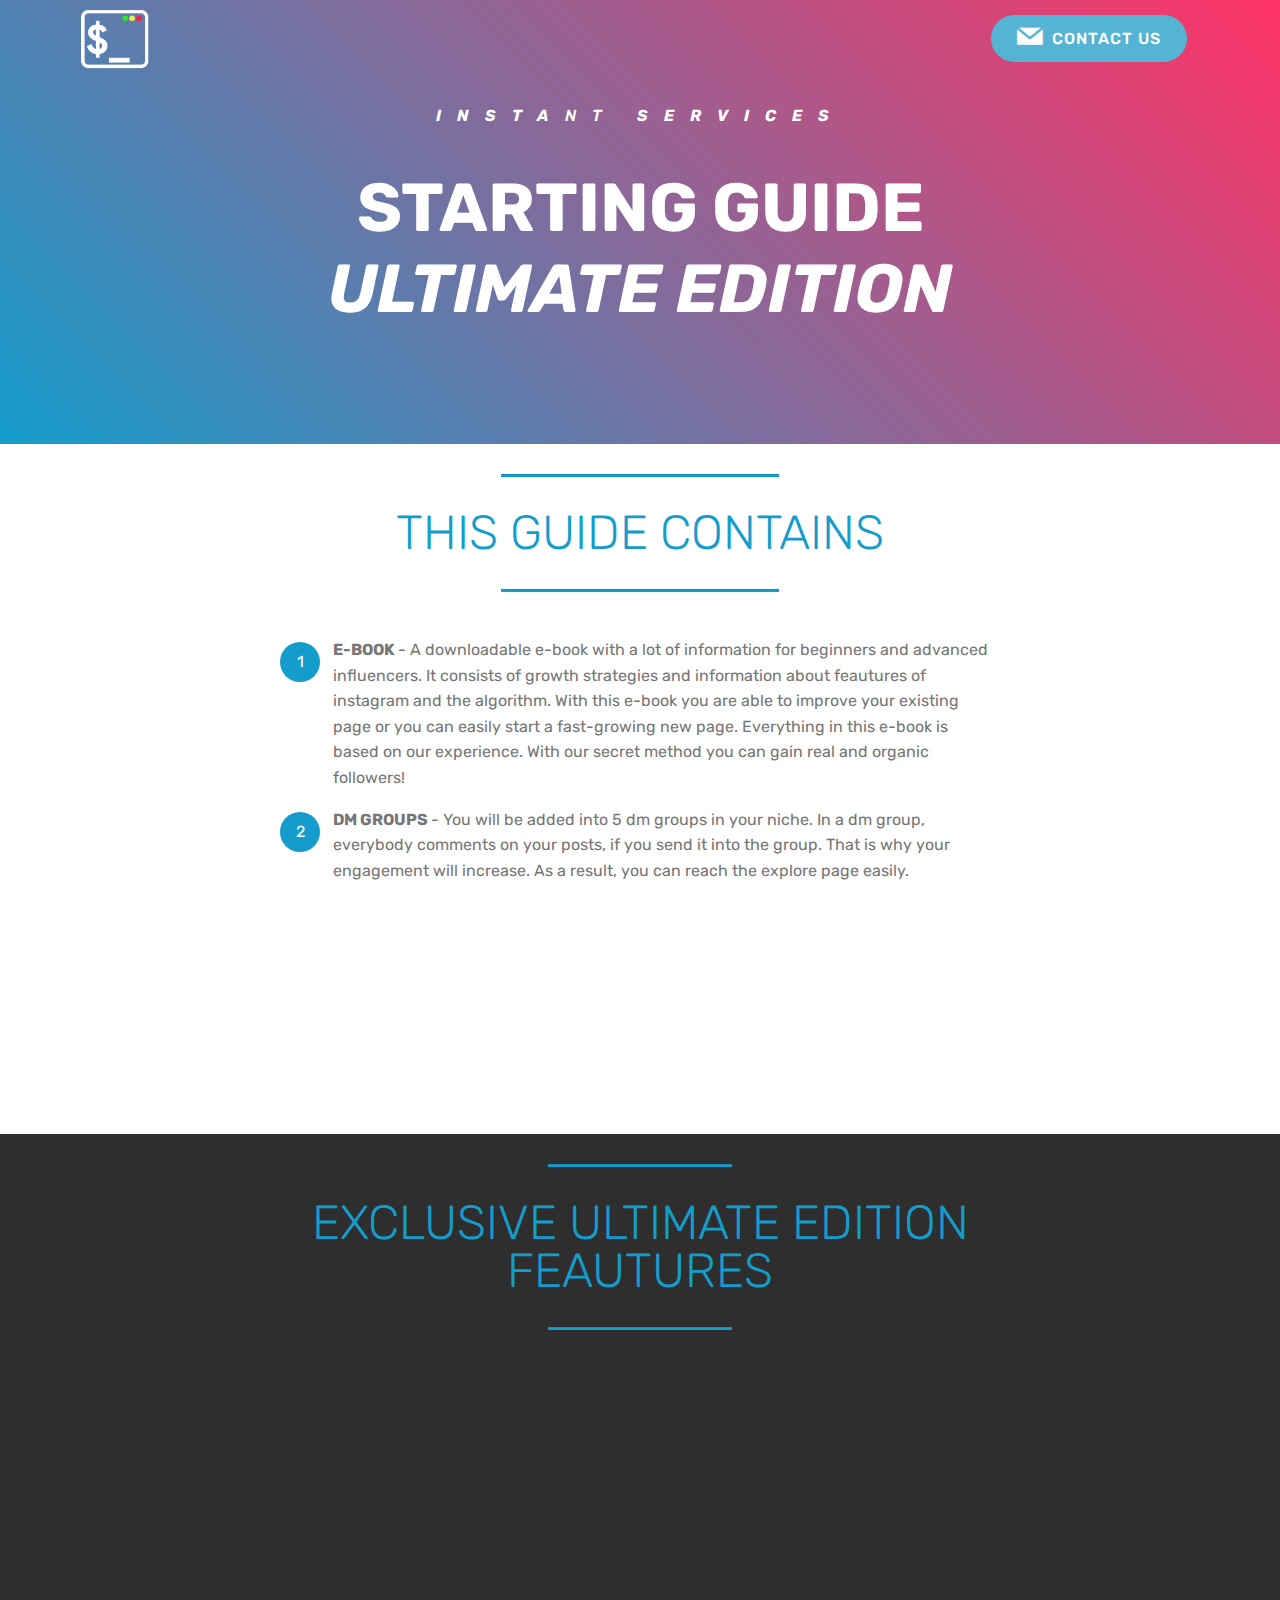
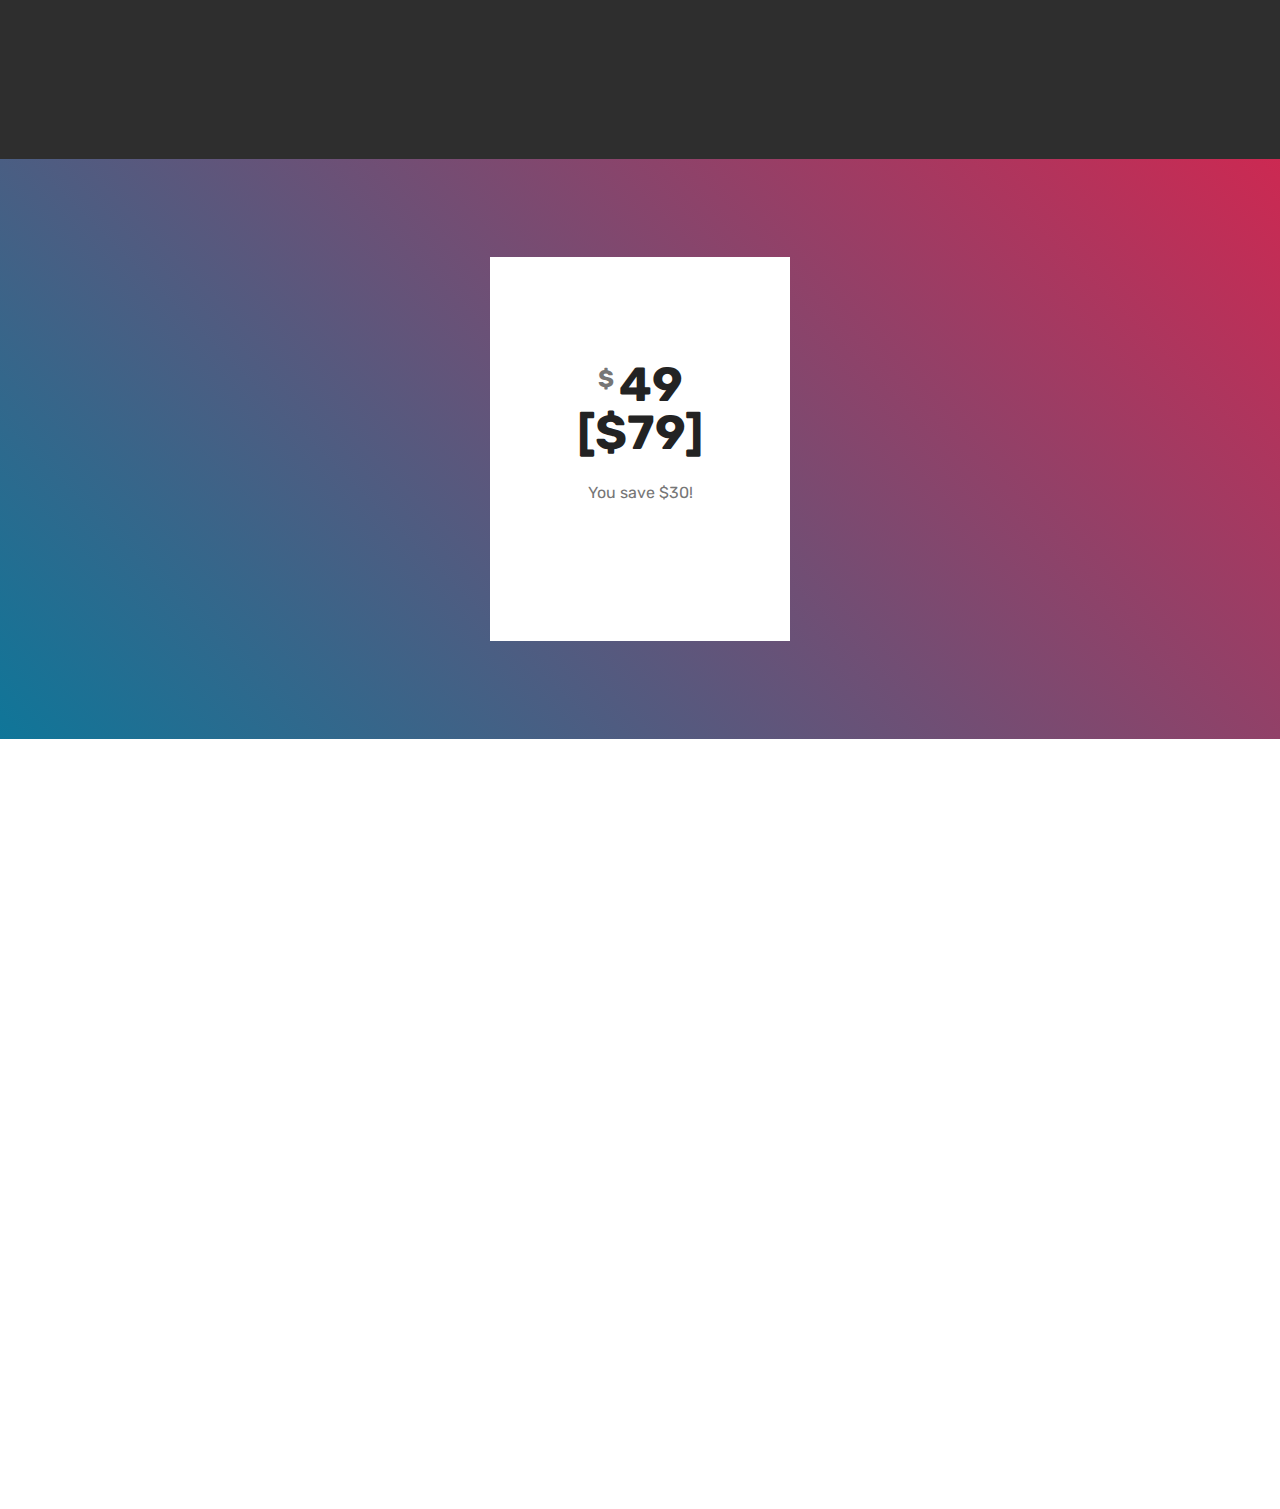
<file: StartingGuideUE.html>
<!DOCTYPE html>
<html  >
<head>
  <!-- Site made with Mobirise Website Builder v4.9.7, https://mobirise.com -->
  <meta charset="UTF-8">
  <meta http-equiv="X-UA-Compatible" content="IE=edge">
  <meta name="generator" content="Mobirise v4.9.7, mobirise.com">
  <meta name="viewport" content="width=device-width, initial-scale=1, minimum-scale=1">
  <link rel="shortcut icon" href="assets/images/instantserviceslogo-138x138.png" type="image/x-icon">
  <meta name="description" content="">
  
  <title>StartingGuideUE</title>
  <link rel="stylesheet" href="assets/web/assets/mobirise-icons/mobirise-icons.css">
  <link rel="stylesheet" href="assets/tether/tether.min.css">
  <link rel="stylesheet" href="assets/bootstrap/css/bootstrap.min.css">
  <link rel="stylesheet" href="assets/bootstrap/css/bootstrap-grid.min.css">
  <link rel="stylesheet" href="assets/bootstrap/css/bootstrap-reboot.min.css">
  <link rel="stylesheet" href="assets/dropdown/css/style.css">
  <link rel="stylesheet" href="assets/animatecss/animate.min.css">
  <link rel="stylesheet" href="assets/socicon/css/styles.css">
  <link rel="stylesheet" href="assets/theme/css/style.css">
  <link rel="stylesheet" href="assets/mobirise/css/mbr-additional.css" type="text/css">
  
  
  
</head>
<body>
  <section class="menu cid-rlz1EkjMg0" once="menu" id="menu2-n">

    

    <nav class="navbar navbar-expand beta-menu navbar-dropdown align-items-center navbar-toggleable-sm bg-color transparent">
        <button class="navbar-toggler navbar-toggler-right" type="button" data-toggle="collapse" data-target="#navbarSupportedContent" aria-controls="navbarSupportedContent" aria-expanded="false" aria-label="Toggle navigation">
            <div class="hamburger">
                <span></span>
                <span></span>
                <span></span>
                <span></span>
            </div>
        </button>
        <div class="menu-logo">
            <div class="navbar-brand">
                <span class="navbar-logo">
                    
                        <a href="index.html"><img src="assets/images/instantserviceslogo-138x138.png" alt="Mobirise" title="" style="height: 3.8rem;"></a>
                    
                </span>
                
            </div>
        </div>
        <div class="collapse navbar-collapse" id="navbarSupportedContent">
            
            <div class="navbar-buttons mbr-section-btn"><a class="btn btn-sm btn-primary display-4" href="index.html#form1-j"><span class="socicon socicon-mail mbr-iconfont mbr-iconfont-btn"></span>
                    
                    CONTACT US</a></div>
        </div>
    </nav>
</section>

<section class="engine"><a href="https://mobirise.info/s">free bootstrap themes</a></section><section class="header11 cid-rlyDZjnwfb" id="header11-2">

    <!-- Block parameters controls (Blue "Gear" panel) -->
    
    <!-- End block parameters -->

    
    <div class="container align-left">
        <div class="media-container-column mbr-white col-md-12">
            <h3 class="mbr-section-subtitle py-3 mbr-fonts-style display-7"><strong>INSTA</strong>NT<strong> SERVICES</strong></h3>
            <h1 class="mbr-section-title py-3 mbr-fonts-style display-1"><strong>STARTING GUIDE</strong><br><strong><em>ULTIMATE EDITION</em></strong></h1>
            
            
        </div>
    </div>

    
</section>

<section class="mbr-section article content9 cid-rlzSOwEcef" id="content9-1u">
    
     

    <div class="container">
        <div class="inner-container" style="width: 100%;">
            <hr class="line" style="width: 25%;">
            <div class="section-text align-center mbr-fonts-style display-2">
                    THIS GUIDE CONTAINS</div>
            <hr class="line" style="width: 25%;">
        </div>
        </div>
</section>

<section class="mbr-section article content11 cid-rlzixB8FRo" id="content11-15">
     

    <div class="container">
        <div class="media-container-row">
            <div class="mbr-text counter-container col-12 col-md-8 mbr-fonts-style display-7">
                <ol>
                    <li><strong>E-BOOK </strong>- A downloadable e-book with a lot of information for beginners and advanced influencers. It consists of growth strategies and information about feautures of instagram and the algorithm. With this e-book you are able to improve your existing page or you can easily start a fast-growing new page. Everything in this e-book is based on our experience. With our secret method you can gain real and organic followers!
</li><li><strong>DM GROUPS </strong>- You will be added into 5 dm groups in your niche. In a dm group, everybody comments on your posts, if you send it into the group. That is why your engagement will increase. As a result, you can reach the explore page easily.
</li><li><strong>POWER LIKES </strong>- You will gain power-likes on three posts per day for one month. Power-likes are likes on your most-recent post which are coming from real accounts of our network. They will boost your engagement enormously. As a result, power-likes will support your growth. You can get more information about power-likes <a href="PowerLikes.html">here</a>!</li><li><strong>Exclusive Ultimate Edition Feautures</strong></li>
                </ol>
            </div>
        </div>
    </div>
</section>

<section class="mbr-section article content10 cid-rlzmvE08DY" id="content10-1b">
    
     

    <div class="container">
        <div class="inner-container" style="width: 66%;">
            <hr class="line" style="width: 25%;">
            <div class="section-text align-center mbr-white mbr-fonts-style display-2">
                    EXCLUSIVE ULTIMATE EDITION FEAUTURES</div>
            <hr class="line" style="width: 25%;">
        </div>
    </div>
</section>

<section class="mbr-section article content12 cid-rlzmxnxPDQ" id="content12-1c">
     

    <div class="container">
        <div class="media-container-row">
            <div class="mbr-text counter-container col-12 col-md-8 mbr-fonts-style display-7">
                <ul>
                    <li><strong>PERSONAL SHOUTOUT&nbsp;</strong>- You will gain a personal shoutout on a Instagram page of our network with more than 50.000 followers.</li>
                    <li><strong>ACCESS TO OUR INSTANT MANAGEMENT TOOL</strong> - You will get a code to our Instant Management Tool. By using this tool you will save a lot of time on Instagram. It was tested for more than 1000 hours. Get more information about the Instant Management Tool&nbsp;<a href="InstantManagementTool.html">here</a>!</li><li><strong>PERSONAL COACH </strong>- You will be in contact with a personal teacher who coaches you and monitors your development. You can ask him personal questions and he will give you individual answers. He will give you improvement suggestions and he accompanies you on your way through Instagram.</li>
                </ul>
            </div>
        </div>
    </div>
</section>

<section class="pricing-table1 cid-rlzmdmDH0E" id="pricing-tables1-1a">

    

    
    <div class="container">
        <div class="media-container-row">

            <div class="plan col-12 mx-2 my-2 justify-content-center">
                <div class="plan-header text-center pt-5">
                    <h3 class="plan-title mbr-fonts-style display-5">
                        Starting Guide ULTIMATE EDITION</h3>
                    <div class="plan-price">
                        <span class="price-value mbr-fonts-style display-5">
                            $
                        </span>
                        <span class="price-figure mbr-fonts-style display-2">
                              49<br>[$79]<br></span>
                        <small class="price-term mbr-fonts-style display-7">&nbsp;</small>
                    </div>
                </div>
                <div class="plan-body pb-5">
                    <div class="plan-list align-center">
                        <ul class="list-group list-group-flush mbr-fonts-style display-7">You save $30!</ul>
                    </div>
                    <div class="mbr-section-btn text-center pt-4"><a href="Buy.html" class="btn btn-primary display-4">BUY NOW</a></div>
                </div>
            </div>

            

            

            
        </div>
    </div>
</section>

<section class="mbr-section form1 cid-rlyYSNtYV0" id="form1-j">

    

    
    <div class="container">
        <div class="row justify-content-center">
            <div class="title col-12 col-lg-8">
                <h2 class="mbr-section-title align-center pb-3 mbr-fonts-style display-2">Do you have any unanswered questions? Contact us!</h2>
                
            </div>
        </div>
    </div>
    <div class="container">
        <div class="row justify-content-center">
            <div class="media-container-column col-lg-8" data-form-type="formoid">
                <!---Formbuilder Form--->
                <form action="https://mobirise.com/" method="POST" class="mbr-form form-with-styler" data-form-title="Mobirise Form"><input type="hidden" name="email" data-form-email="true" value="asgSHWMkVegtwGsN/lIg4OIAg0zcMLdWouiAAMrfNUt2dDbJ8rsmyOQY8edGm0jB/W9P+9BkQ92BS1HRv22HxetcxMolZK6rPyKH+521LCkoDnGkeu9Od3PtKpS/Vmkq">
                    <div class="row row-sm-offset">
                        <div hidden="hidden" data-form-alert="" class="alert alert-success col-12">Thanks, your message was sent. You will hear from us very soon!</div>
                        <div hidden="hidden" data-form-alert-danger="" class="alert alert-danger col-12">
                        </div>
                    </div>
                    <div class="dragArea row row-sm-offset">
                        <div class="col-md-4  form-group" data-for="name">
                            <label for="name-form1-j" class="form-control-label mbr-fonts-style display-7">Name</label>
                            <input type="text" name="name" data-form-field="Name" required="required" class="form-control display-7" id="name-form1-j">
                        </div>
                        <div class="col-md-4  form-group" data-for="email">
                            <label for="email-form1-j" class="form-control-label mbr-fonts-style display-7">Email</label>
                            <input type="email" name="email" data-form-field="Email" required="required" class="form-control display-7" id="email-form1-j">
                        </div>
                        
                        <div data-for="message" class="col-md-12 form-group">
                            <label for="message-form1-j" class="form-control-label mbr-fonts-style display-7">Message</label>
                            <textarea name="message" data-form-field="Message" class="form-control display-7" id="message-form1-j"></textarea>
                        </div>
                        <div class="col-md-12 input-group-btn align-center"><button type="submit" class="btn btn-primary btn-form display-4">SEND<br></button></div>
                    </div>
                </form><!---Formbuilder Form--->
            </div>
        </div>
    </div>
</section>

<section once="footers" class="cid-rlzcIaNAAO mbr-reveal" id="footer7-w">

    

    

    <div class="container">
        <div class="media-container-row align-center mbr-white">
            <div class="row row-links">
                <ul class="foot-menu">
                    
                    
                    
                    
                    
                <li class="foot-menu-item mbr-fonts-style display-5"><a href="#top"><strong>Scroll to top</strong></a></li></ul>
            </div>
            
            <div class="row row-copirayt">
                <p class="mbr-text mb-0 mbr-fonts-style mbr-white align-center display-7">
                    © Copyright 2019 Instant Services - All Rights Reserved
                </p>
            </div>
        </div>
    </div>
</section>


  <script src="assets/web/assets/jquery/jquery.min.js"></script>
  <script src="assets/popper/popper.min.js"></script>
  <script src="assets/tether/tether.min.js"></script>
  <script src="assets/bootstrap/js/bootstrap.min.js"></script>
  <script src="assets/smoothscroll/smooth-scroll.js"></script>
  <script src="assets/dropdown/js/script.min.js"></script>
  <script src="assets/touchswipe/jquery.touch-swipe.min.js"></script>
  <script src="assets/viewportchecker/jquery.viewportchecker.js"></script>
  <script src="assets/theme/js/script.js"></script>
  <script src="assets/formoid/formoid.min.js"></script>
  
  
  <input name="animation" type="hidden">
  </body>
</html>
</file>
<file: assets/web/assets/mobirise-icons-bold/mobirise-icons-bold.css>
@font-face {
  font-family: 'mobirise-icons-bold';
  src:  url('mobirise-icons-bold.eot?m1l4yr');
  src:  url('mobirise-icons-bold.eot?m1l4yr#iefix') format('embedded-opentype'),
    url('mobirise-icons-bold.ttf?m1l4yr') format('truetype'),
    url('mobirise-icons-bold.woff?m1l4yr') format('woff'),
    url('mobirise-icons-bold.svg?m1l4yr#mobirise-icons-bold') format('svg');
  font-weight: normal;
  font-style: normal;
}

[class^="mbrib-"], [class*="mbrib-"] {
  /* use !important to prevent issues with browser extensions that change fonts */
  font-family: 'mobirise-icons-bold' !important;
  speak: none;
  font-style: normal;
  font-weight: normal;
  font-variant: normal;
  text-transform: none;
  line-height: 1;

  /* Better Font Rendering =========== */
  -webkit-font-smoothing: antialiased;
  -moz-osx-font-smoothing: grayscale;
}

.mbrib-add-submenu:before {
  content: "\e900";
}
.mbrib-alert:before {
  content: "\e901";
}
.mbrib-align-center:before {
  content: "\e902";
}
.mbrib-align-justify:before {
  content: "\e903";
}
.mbrib-align-left:before {
  content: "\e904";
}
.mbrib-align-right:before {
  content: "\e905";
}
.mbrib-android:before {
  content: "\e906";
}
.mbrib-apple:before {
  content: "\e907";
}
.mbrib-arrow-down:before {
  content: "\e908";
}
.mbrib-arrow-next:before {
  content: "\e909";
}
.mbrib-arrow-prev:before {
  content: "\e90a";
}
.mbrib-arrow-up:before {
  content: "\e90b";
}
.mbrib-bold:before {
  content: "\e90c";
}
.mbrib-bookmark:before {
  content: "\e90d";
}
.mbrib-bootstrap:before {
  content: "\e90e";
}
.mbrib-briefcase:before {
  content: "\e90f";
}
.mbrib-browse:before {
  content: "\e910";
}
.mbrib-bulleted-list:before {
  content: "\e911";
}
.mbrib-calendar:before {
  content: "\e912";
}
.mbrib-camera:before {
  content: "\e913";
}
.mbrib-cart-add:before {
  content: "\e914";
}
.mbrib-cart-full:before {
  content: "\e915";
}
.mbrib-cash:before {
  content: "\e916";
}
.mbrib-change-style:before {
  content: "\e917";
}
.mbrib-chat:before {
  content: "\e918";
}
.mbrib-clock:before {
  content: "\e919";
}
.mbrib-close:before {
  content: "\e91a";
}
.mbrib-cloud:before {
  content: "\e91b";
}
.mbrib-code:before {
  content: "\e91c";
}
.mbrib-contact-form:before {
  content: "\e91d";
}
.mbrib-credit-card:before {
  content: "\e91e";
}
.mbrib-cursor-click:before {
  content: "\e91f";
}
.mbrib-cust-feedback:before {
  content: "\e920";
}
.mbrib-database:before {
  content: "\e921";
}
.mbrib-delivery:before {
  content: "\e922";
}
.mbrib-desktop:before {
  content: "\e923";
}
.mbrib-devices:before {
  content: "\e924";
}
.mbrib-down:before {
  content: "\e925";
}
.mbrib-download:before {
  content: "\e926";
}
.mbrib-drag-n-drop:before {
  content: "\e927";
}
.mbrib-drag-n-drop2:before {
  content: "\e928";
}
.mbrib-edit:before {
  content: "\e929";
}
.mbrib-edit2:before {
  content: "\e92a";
}
.mbrib-error:before {
  content: "\e92b";
}
.mbrib-extension:before {
  content: "\e92c";
}
.mbrib-features:before {
  content: "\e92d";
}
.mbrib-file:before {
  content: "\e92e";
}
.mbrib-flag:before {
  content: "\e92f";
}
.mbrib-folder:before {
  content: "\e930";
}
.mbrib-gift:before {
  content: "\e931";
}
.mbrib-github:before {
  content: "\e932";
}
.mbrib-globe-2:before {
  content: "\e933";
}
.mbrib-globe:before {
  content: "\e934";
}
.mbrib-growing-chart:before {
  content: "\e935";
}
.mbrib-hearth:before {
  content: "\e936";
}
.mbrib-help:before {
  content: "\e937";
}
.mbrib-home:before {
  content: "\e938";
}
.mbrib-hot-cup:before {
  content: "\e939";
}
.mbrib-idea:before {
  content: "\e93a";
}
.mbrib-image-gallery:before {
  content: "\e93b";
}
.mbrib-image-slider:before {
  content: "\e93c";
}
.mbrib-info:before {
  content: "\e93d";
}
.mbrib-italic:before {
  content: "\e93e";
}
.mbrib-key:before {
  content: "\e93f";
}
.mbrib-laptop:before {
  content: "\e940";
}
.mbrib-layers:before {
  content: "\e941";
}
.mbrib-left-right:before {
  content: "\e942";
}
.mbrib-left:before {
  content: "\e943";
}
.mbrib-letter:before {
  content: "\e944";
}
.mbrib-like:before {
  content: "\e945";
}
.mbrib-link:before {
  content: "\e946";
}
.mbrib-lock:before {
  content: "\e947";
}
.mbrib-login:before {
  content: "\e948";
}
.mbrib-logout:before {
  content: "\e949";
}
.mbrib-magic-stick:before {
  content: "\e94a";
}
.mbrib-map-pin:before {
  content: "\e94b";
}
.mbrib-menu:before {
  content: "\e94c";
}
.mbrib-mobile:before {
  content: "\e94d";
}
.mbrib-mobile2:before {
  content: "\e94e";
}
.mbrib-mobirise:before {
  content: "\e94f";
}
.mbrib-more-horizontal:before {
  content: "\e950";
}
.mbrib-more-vertical:before {
  content: "\e951";
}
.mbrib-music:before {
  content: "\e952";
}
.mbrib-new-file:before {
  content: "\e953";
}
.mbrib-numbered-list:before {
  content: "\e954";
}
.mbrib-opened-folder:before {
  content: "\e955";
}
.mbrib-pages:before {
  content: "\e956";
}
.mbrib-paper-plane:before {
  content: "\e957";
}
.mbrib-paperclip:before {
  content: "\e958";
}
.mbrib-photo:before {
  content: "\e959";
}
.mbrib-photos:before {
  content: "\e95a";
}
.mbrib-pin:before {
  content: "\e95b";
}
.mbrib-play:before {
  content: "\e95c";
}
.mbrib-plus:before {
  content: "\e95d";
}
.mbrib-preview:before {
  content: "\e95e";
}
.mbrib-print:before {
  content: "\e95f";
}
.mbrib-protect:before {
  content: "\e960";
}
.mbrib-question:before {
  content: "\e961";
}
.mbrib-quote-left:before {
  content: "\e962";
}
.mbrib-quote-right:before {
  content: "\e963";
}
.mbrib-redo:before {
  content: "\e964";
}
.mbrib-refresh:before {
  content: "\e965";
}
.mbrib-responsive:before {
  content: "\e966";
}
.mbrib-right:before {
  content: "\e967";
}
.mbrib-rocket:before {
  content: "\e968";
}
.mbrib-sad-face:before {
  content: "\e969";
}
.mbrib-sale:before {
  content: "\e96a";
}
.mbrib-save:before {
  content: "\e96b";
}
.mbrib-search:before {
  content: "\e96c";
}
.mbrib-setting:before {
  content: "\e96d";
}
.mbrib-setting2:before {
  content: "\e96e";
}
.mbrib-setting3:before {
  content: "\e96f";
}
.mbrib-share:before {
  content: "\e970";
}
.mbrib-shopping-bag:before {
  content: "\e971";
}
.mbrib-shopping-basket:before {
  content: "\e972";
}
.mbrib-shopping-cart:before {
  content: "\e973";
}
.mbrib-sites:before {
  content: "\e974";
}
.mbrib-smile-face:before {
  content: "\e975";
}
.mbrib-speed:before {
  content: "\e976";
}
.mbrib-star:before {
  content: "\e977";
}
.mbrib-success:before {
  content: "\e978";
}
.mbrib-sun:before {
  content: "\e979";
}
.mbrib-sun2:before {
  content: "\e97a";
}
.mbrib-tablet-vertical:before {
  content: "\e97b";
}
.mbrib-tablet:before {
  content: "\e97c";
}
.mbrib-target:before {
  content: "\e97d";
}
.mbrib-timer:before {
  content: "\e97e";
}
.mbrib-to-ftp:before {
  content: "\e97f";
}
.mbrib-to-local-drive:before {
  content: "\e980";
}
.mbrib-touch-swipe:before {
  content: "\e981";
}
.mbrib-touch:before {
  content: "\e982";
}
.mbrib-trash:before {
  content: "\e983";
}
.mbrib-underline:before {
  content: "\e984";
}
.mbrib-undo:before {
  content: "\e985";
}
.mbrib-unlink:before {
  content: "\e986";
}
.mbrib-unlock:before {
  content: "\e987";
}
.mbrib-up-down:before {
  content: "\e988";
}
.mbrib-up:before {
  content: "\e989";
}
.mbrib-update:before {
  content: "\e98a";
}
.mbrib-upload:before {
  content: "\e98b";
}
.mbrib-user:before {
  content: "\e98c";
}
.mbrib-user2:before {
  content: "\e98d";
}
.mbrib-users:before {
  content: "\e98e";
}
.mbrib-video-play:before {
  content: "\e98f";
}
.mbrib-video:before {
  content: "\e990";
}
.mbrib-watch:before {
  content: "\e991";
}
.mbrib-website-theme:before {
  content: "\e992";
}
.mbrib-wifi:before {
  content: "\e993";
}
.mbrib-windows:before {
  content: "\e994";
}
.mbrib-zoom-out:before {
  content: "\e995";
}
</file>
<file: assets/web/assets/mobirise-icons/mobirise-icons.css>
@font-face {
  font-family: 'MobiriseIcons';
  src:  url('mobirise-icons.eot?spat4u');
  src:  url('mobirise-icons.eot?spat4u#iefix') format('embedded-opentype'),
    url('mobirise-icons.ttf?spat4u') format('truetype'),
    url('mobirise-icons.woff?spat4u') format('woff'),
    url('mobirise-icons.svg?spat4u#MobiriseIcons') format('svg');
  font-weight: normal;
  font-style: normal;
}

[class^="mbri-"], [class*=" mbri-"] {
  /* use !important to prevent issues with browser extensions that change fonts */
  font-family: MobiriseIcons !important;
  speak: none;
  font-style: normal;
  font-weight: normal;
  font-variant: normal;
  text-transform: none;
  line-height: 1;

  /* Better Font Rendering =========== */
  -webkit-font-smoothing: antialiased;
  -moz-osx-font-smoothing: grayscale;
}

.mbri-add-submenu:before {
  content: "\e900";
}
.mbri-alert:before {
  content: "\e901";
}
.mbri-align-center:before {
  content: "\e902";
}
.mbri-align-justify:before {
  content: "\e903";
}
.mbri-align-left:before {
  content: "\e904";
}
.mbri-align-right:before {
  content: "\e905";
}
.mbri-android:before {
  content: "\e906";
}
.mbri-apple:before {
  content: "\e907";
}
.mbri-arrow-down:before {
  content: "\e908";
}
.mbri-arrow-next:before {
  content: "\e909";
}
.mbri-arrow-prev:before {
  content: "\e90a";
}
.mbri-arrow-up:before {
  content: "\e90b";
}
.mbri-bold:before {
  content: "\e90c";
}
.mbri-bookmark:before {
  content: "\e90d";
}
.mbri-bootstrap:before {
  content: "\e90e";
}
.mbri-briefcase:before {
  content: "\e90f";
}
.mbri-browse:before {
  content: "\e910";
}
.mbri-bulleted-list:before {
  content: "\e911";
}
.mbri-calendar:before {
  content: "\e912";
}
.mbri-camera:before {
  content: "\e913";
}
.mbri-cart-add:before {
  content: "\e914";
}
.mbri-cart-full:before {
  content: "\e915";
}
.mbri-cash:before {
  content: "\e916";
}
.mbri-change-style:before {
  content: "\e917";
}
.mbri-chat:before {
  content: "\e918";
}
.mbri-clock:before {
  content: "\e919";
}
.mbri-close:before {
  content: "\e91a";
}
.mbri-cloud:before {
  content: "\e91b";
}
.mbri-code:before {
  content: "\e91c";
}
.mbri-contact-form:before {
  content: "\e91d";
}
.mbri-credit-card:before {
  content: "\e91e";
}
.mbri-cursor-click:before {
  content: "\e91f";
}
.mbri-cust-feedback:before {
  content: "\e920";
}
.mbri-database:before {
  content: "\e921";
}
.mbri-delivery:before {
  content: "\e922";
}
.mbri-desktop:before {
  content: "\e923";
}
.mbri-devices:before {
  content: "\e924";
}
.mbri-down:before {
  content: "\e925";
}
.mbri-download:before {
  content: "\e989";
}
.mbri-drag-n-drop:before {
  content: "\e927";
}
.mbri-drag-n-drop2:before {
  content: "\e928";
}
.mbri-edit:before {
  content: "\e929";
}
.mbri-edit2:before {
  content: "\e92a";
}
.mbri-error:before {
  content: "\e92b";
}
.mbri-extension:before {
  content: "\e92c";
}
.mbri-features:before {
  content: "\e92d";
}
.mbri-file:before {
  content: "\e92e";
}
.mbri-flag:before {
  content: "\e92f";
}
.mbri-folder:before {
  content: "\e930";
}
.mbri-gift:before {
  content: "\e931";
}
.mbri-github:before {
  content: "\e932";
}
.mbri-globe:before {
  content: "\e933";
}
.mbri-globe-2:before {
  content: "\e934";
}
.mbri-growing-chart:before {
  content: "\e935";
}
.mbri-hearth:before {
  content: "\e936";
}
.mbri-help:before {
  content: "\e937";
}
.mbri-home:before {
  content: "\e938";
}
.mbri-hot-cup:before {
  content: "\e939";
}
.mbri-idea:before {
  content: "\e93a";
}
.mbri-image-gallery:before {
  content: "\e93b";
}
.mbri-image-slider:before {
  content: "\e93c";
}
.mbri-info:before {
  content: "\e93d";
}
.mbri-italic:before {
  content: "\e93e";
}
.mbri-key:before {
  content: "\e93f";
}
.mbri-laptop:before {
  content: "\e940";
}
.mbri-layers:before {
  content: "\e941";
}
.mbri-left-right:before {
  content: "\e942";
}
.mbri-left:before {
  content: "\e943";
}
.mbri-letter:before {
  content: "\e944";
}
.mbri-like:before {
  content: "\e945";
}
.mbri-link:before {
  content: "\e946";
}
.mbri-lock:before {
  content: "\e947";
}
.mbri-login:before {
  content: "\e948";
}
.mbri-logout:before {
  content: "\e949";
}
.mbri-magic-stick:before {
  content: "\e94a";
}
.mbri-map-pin:before {
  content: "\e94b";
}
.mbri-menu:before {
  content: "\e94c";
}
.mbri-mobile:before {
  content: "\e94d";
}
.mbri-mobile2:before {
  content: "\e94e";
}
.mbri-mobirise:before {
  content: "\e94f";
}
.mbri-more-horizontal:before {
  content: "\e950";
}
.mbri-more-vertical:before {
  content: "\e951";
}
.mbri-music:before {
  content: "\e952";
}
.mbri-new-file:before {
  content: "\e953";
}
.mbri-numbered-list:before {
  content: "\e954";
}
.mbri-opened-folder:before {
  content: "\e955";
}
.mbri-pages:before {
  content: "\e956";
}
.mbri-paper-plane:before {
  content: "\e957";
}
.mbri-paperclip:before {
  content: "\e958";
}
.mbri-photo:before {
  content: "\e959";
}
.mbri-photos:before {
  content: "\e95a";
}
.mbri-pin:before {
  content: "\e95b";
}
.mbri-play:before {
  content: "\e95c";
}
.mbri-plus:before {
  content: "\e95d";
}
.mbri-preview:before {
  content: "\e95e";
}
.mbri-print:before {
  content: "\e95f";
}
.mbri-protect:before {
  content: "\e960";
}
.mbri-question:before {
  content: "\e961";
}
.mbri-quote-left:before {
  content: "\e962";
}
.mbri-quote-right:before {
  content: "\e963";
}
.mbri-refresh:before {
  content: "\e964";
}
.mbri-responsive:before {
  content: "\e965";
}
.mbri-right:before {
  content: "\e966";
}
.mbri-rocket:before {
  content: "\e967";
}
.mbri-sad-face:before {
  content: "\e968";
}
.mbri-sale:before {
  content: "\e969";
}
.mbri-save:before {
  content: "\e96a";
}
.mbri-search:before {
  content: "\e96b";
}
.mbri-setting:before {
  content: "\e96c";
}
.mbri-setting2:before {
  content: "\e96d";
}
.mbri-setting3:before {
  content: "\e96e";
}
.mbri-share:before {
  content: "\e96f";
}
.mbri-shopping-bag:before {
  content: "\e970";
}
.mbri-shopping-basket:before {
  content: "\e971";
}
.mbri-shopping-cart:before {
  content: "\e972";
}
.mbri-sites:before {
  content: "\e973";
}
.mbri-smile-face:before {
  content: "\e974";
}
.mbri-speed:before {
  content: "\e975";
}
.mbri-star:before {
  content: "\e976";
}
.mbri-success:before {
  content: "\e977";
}
.mbri-sun:before {
  content: "\e978";
}
.mbri-sun2:before {
  content: "\e979";
}
.mbri-tablet:before {
  content: "\e97a";
}
.mbri-tablet-vertical:before {
  content: "\e97b";
}
.mbri-target:before {
  content: "\e97c";
}
.mbri-timer:before {
  content: "\e97d";
}
.mbri-to-ftp:before {
  content: "\e97e";
}
.mbri-to-local-drive:before {
  content: "\e97f";
}
.mbri-touch-swipe:before {
  content: "\e980";
}
.mbri-touch:before {
  content: "\e981";
}
.mbri-trash:before {
  content: "\e982";
}
.mbri-underline:before {
  content: "\e983";
}
.mbri-unlink:before {
  content: "\e984";
}
.mbri-unlock:before {
  content: "\e985";
}
.mbri-up-down:before {
  content: "\e986";
}
.mbri-up:before {
  content: "\e987";
}
.mbri-update:before {
  content: "\e988";
}
.mbri-upload:before {
 content: "\e926"; 
}
.mbri-user:before {
  content: "\e98a";
}
.mbri-user2:before {
  content: "\e98b";
}
.mbri-users:before {
  content: "\e98c";
}
.mbri-video:before {
  content: "\e98d";
}
.mbri-video-play:before {
  content: "\e98e";
}
.mbri-watch:before {
  content: "\e98f";
}
.mbri-website-theme:before {
  content: "\e990";
}
.mbri-wifi:before {
  content: "\e991";
}
.mbri-windows:before {
  content: "\e992";
}
.mbri-zoom-out:before {
  content: "\e993";
}
.mbri-redo:before {
  content: "\e994";
}
.mbri-undo:before {
  content: "\e995";
}
</file>
<file: assets/dropdown/css/style.css>
.navbar-dropdown {
  left: 0;
  padding: 0;
  position: absolute;
  right: 0;
  top: 0;
  transition: all 0.45s ease;
  z-index: 1030;
  background: #282828; }
  .navbar-dropdown .navbar-logo {
    margin-right: 0.8rem;
    transition: margin 0.3s ease-in-out;
    vertical-align: middle; }
    .navbar-dropdown .navbar-logo img {
      height: 3.125rem;
      transition: all 0.3s ease-in-out; }
    .navbar-dropdown .navbar-logo.mbr-iconfont {
      font-size: 3.125rem;
      line-height: 3.125rem; }
  .navbar-dropdown .navbar-caption {
    font-weight: 700;
    white-space: normal;
    vertical-align: -4px;
    line-height: 3.125rem !important; }
    .navbar-dropdown .navbar-caption, .navbar-dropdown .navbar-caption:hover {
      color: inherit;
      text-decoration: none; }
  .navbar-dropdown .mbr-iconfont + .navbar-caption {
    vertical-align: -1px; }
  .navbar-dropdown.navbar-fixed-top {
    position: fixed; }
  .navbar-dropdown .navbar-brand span {
    vertical-align: -4px; }
  .navbar-dropdown.bg-color.transparent {
    background: none; }
  .navbar-dropdown.navbar-short .navbar-brand {
    padding: 0.625rem 0; }
    .navbar-dropdown.navbar-short .navbar-brand span {
      vertical-align: -1px; }
  .navbar-dropdown.navbar-short .navbar-caption {
    line-height: 2.375rem !important;
    vertical-align: -2px; }
  .navbar-dropdown.navbar-short .navbar-logo {
    margin-right: 0.5rem; }
    .navbar-dropdown.navbar-short .navbar-logo img {
      height: 2.375rem; }
    .navbar-dropdown.navbar-short .navbar-logo.mbr-iconfont {
      font-size: 2.375rem;
      line-height: 2.375rem; }
  .navbar-dropdown.navbar-short .mbr-table-cell {
    height: 3.625rem; }
  .navbar-dropdown .navbar-close {
    left: 0.6875rem;
    position: fixed;
    top: 0.75rem;
    z-index: 1000; }
  .navbar-dropdown .hamburger-icon {
    content: "";
    display: inline-block;
    vertical-align: middle;
    width: 16px;
    -webkit-box-shadow: 0 -6px 0 1px #282828,0 0 0 1px #282828,0 6px 0 1px #282828;
    -moz-box-shadow: 0 -6px 0 1px #282828,0 0 0 1px #282828,0 6px 0 1px #282828;
    box-shadow: 0 -6px 0 1px #282828,0 0 0 1px #282828,0 6px 0 1px #282828; }

.dropdown-menu .dropdown-toggle[data-toggle="dropdown-submenu"]::after {
  border-bottom: 0.35em solid transparent;
  border-left: 0.35em solid;
  border-right: 0;
  border-top: 0.35em solid transparent;
  margin-left: 0.3rem; }

.dropdown-menu .dropdown-item:focus {
  outline: 0; }

.nav-dropdown {
  font-size: 0.75rem;
  font-weight: 500;
  height: auto !important; }
  .nav-dropdown .nav-btn {
    padding-left: 1rem; }
  .nav-dropdown .link {
    margin: .667em 1.667em;
    font-weight: 500;
    padding: 0;
    transition: color .2s ease-in-out; }
    .nav-dropdown .link.dropdown-toggle {
      margin-right: 2.583em; }
      .nav-dropdown .link.dropdown-toggle::after {
        margin-left: .25rem;
        border-top: 0.35em solid;
        border-right: 0.35em solid transparent;
        border-left: 0.35em solid transparent;
        border-bottom: 0; }
      .nav-dropdown .link.dropdown-toggle[aria-expanded="true"] {
        margin: 0;
        padding: 0.667em 3.263em  0.667em 1.667em; }
  .nav-dropdown .link::after,
  .nav-dropdown .dropdown-item::after {
    color: inherit; }
  .nav-dropdown .btn {
    font-size: 0.75rem;
    font-weight: 700;
    letter-spacing: 0;
    margin-bottom: 0;
    padding-left: 1.25rem;
    padding-right: 1.25rem; }
  .nav-dropdown .dropdown-menu {
    border-radius: 0;
    border: 0;
    left: 0;
    margin: 0;
    padding-bottom: 1.25rem;
    padding-top: 1.25rem;
    position: relative; }
  .nav-dropdown .dropdown-submenu {
    margin-left: 0.125rem;
    top: 0; }
  .nav-dropdown .dropdown-item {
    font-weight: 500;
    line-height: 2;
    padding: 0.3846em 4.615em 0.3846em 1.5385em;
    position: relative;
    transition: color .2s ease-in-out, background-color .2s ease-in-out; }
    .nav-dropdown .dropdown-item::after {
      margin-top: -0.3077em;
      position: absolute;
      right: 1.1538em;
      top: 50%; }
    .nav-dropdown .dropdown-item:focus, .nav-dropdown .dropdown-item:hover {
      background: none; }

@media (max-width: 767px) {
  .nav-dropdown.navbar-toggleable-sm {
    bottom: 0;
    display: none;
    left: 0;
    overflow-x: hidden;
    position: fixed;
    top: 0;
    transform: translateX(-100%);
    -ms-transform: translateX(-100%);
    -webkit-transform: translateX(-100%);
    width: 18.75rem;
    z-index: 999; } }
.nav-dropdown.navbar-toggleable-xl {
  bottom: 0;
  display: none;
  left: 0;
  overflow-x: hidden;
  position: fixed;
  top: 0;
  transform: translateX(-100%);
  -ms-transform: translateX(-100%);
  -webkit-transform: translateX(-100%);
  width: 18.75rem;
  z-index: 999; }

.nav-dropdown-sm {
  display: block !important;
  overflow-x: hidden;
  overflow: auto;
  padding-top: 3.875rem; }
  .nav-dropdown-sm::after {
    content: "";
    display: block;
    height: 3rem;
    width: 100%; }
  .nav-dropdown-sm.collapse.in ~ .navbar-close {
    display: block !important; }
  .nav-dropdown-sm.collapsing, .nav-dropdown-sm.collapse.in {
    transform: translateX(0);
    -ms-transform: translateX(0);
    -webkit-transform: translateX(0);
    transition: all 0.25s ease-out;
    -webkit-transition: all 0.25s ease-out;
    background: #282828; }
  .nav-dropdown-sm.collapsing[aria-expanded="false"] {
    transform: translateX(-100%);
    -ms-transform: translateX(-100%);
    -webkit-transform: translateX(-100%); }
  .nav-dropdown-sm .nav-item {
    display: block;
    margin-left: 0 !important;
    padding-left: 0; }
  .nav-dropdown-sm .link,
  .nav-dropdown-sm .dropdown-item {
    border-top: 1px dotted rgba(255, 255, 255, 0.1);
    font-size: 0.8125rem;
    line-height: 1.6;
    margin: 0 !important;
    padding: 0.875rem 2.4rem 0.875rem 1.5625rem !important;
    position: relative;
    white-space: normal; }
    .nav-dropdown-sm .link:focus, .nav-dropdown-sm .link:hover,
    .nav-dropdown-sm .dropdown-item:focus,
    .nav-dropdown-sm .dropdown-item:hover {
      background: rgba(0, 0, 0, 0.2) !important;
      color: #c0a375; }
  .nav-dropdown-sm .nav-btn {
    position: relative;
    padding: 1.5625rem 1.5625rem 0 1.5625rem; }
    .nav-dropdown-sm .nav-btn::before {
      border-top: 1px dotted rgba(255, 255, 255, 0.1);
      content: "";
      left: 0;
      position: absolute;
      top: 0;
      width: 100%; }
    .nav-dropdown-sm .nav-btn + .nav-btn {
      padding-top: 0.625rem; }
      .nav-dropdown-sm .nav-btn + .nav-btn::before {
        display: none; }
  .nav-dropdown-sm .btn {
    padding: 0.625rem 0; }
  .nav-dropdown-sm .dropdown-toggle[data-toggle="dropdown-submenu"]::after {
    margin-left: .25rem;
    border-top: 0.35em solid;
    border-right: 0.35em solid transparent;
    border-left: 0.35em solid transparent;
    border-bottom: 0; }
  .nav-dropdown-sm .dropdown-toggle[data-toggle="dropdown-submenu"][aria-expanded="true"]::after {
    border-top: 0;
    border-right: 0.35em solid transparent;
    border-left: 0.35em solid transparent;
    border-bottom: 0.35em solid; }
  .nav-dropdown-sm .dropdown-menu {
    margin: 0;
    padding: 0;
    position: relative;
    top: 0;
    left: 0;
    width: 100%;
    border: 0;
    float: none;
    border-radius: 0;
    background: none; }
  .nav-dropdown-sm .dropdown-submenu {
    left: 100%;
    margin-left: 0.125rem;
    margin-top: -1.25rem;
    top: 0; }

.navbar-toggleable-sm .nav-dropdown .dropdown-menu {
  position: absolute; }

.navbar-toggleable-sm .nav-dropdown .dropdown-submenu {
  left: 100%;
  margin-left: 0.125rem;
  margin-top: -1.25rem;
  top: 0; }

.navbar-toggleable-sm.opened .nav-dropdown .dropdown-menu {
  position: relative; }

.navbar-toggleable-sm.opened .nav-dropdown .dropdown-submenu {
  left: 0;
  margin-left: 00rem;
  margin-top: 0rem;
  top: 0; }

.is-builder .nav-dropdown.collapsing {
  transition: none !important; }

/*# sourceMappingURL=style.css.map */
</file>
<file: assets/socicon/css/styles.css>
@charset "UTF-8";

@font-face {
  font-family: "socicon";
  src:url("../fonts/socicon.eot");
  src:url("../fonts/socicon.eot?#iefix") format("embedded-opentype"),
    url("../fonts/socicon.woff") format("woff"),
    url("../fonts/socicon.ttf") format("truetype"),
    url("../fonts/socicon.svg#socicon") format("svg");
  font-weight: normal;
  font-style: normal;

}

[data-icon]:before {
  font-family: "socicon" !important;
  content: attr(data-icon);
  font-style: normal !important;
  font-weight: normal !important;
  font-variant: normal !important;
  text-transform: none !important;
  speak: none;
  line-height: 1;
  -webkit-font-smoothing: antialiased;
  -moz-osx-font-smoothing: grayscale;
}

[class^="socicon-"]:before,
[class*=" socicon-"]:before {
  font-family: "socicon" !important;
  font-style: normal !important;
  font-weight: normal !important;
  font-variant: normal !important;
  text-transform: none !important;
  speak: none;
  line-height: 1;
  -webkit-font-smoothing: antialiased;
  -moz-osx-font-smoothing: grayscale;
}

.socicon-modelmayhem:before {
  content: "\e000";
}
.socicon-mixcloud:before {
  content: "\e001";
}
.socicon-drupal:before {
  content: "\e002";
}
.socicon-swarm:before {
  content: "\e003";
}
.socicon-istock:before {
  content: "\e004";
}
.socicon-yammer:before {
  content: "\e005";
}
.socicon-ello:before {
  content: "\e006";
}
.socicon-stackoverflow:before {
  content: "\e007";
}
.socicon-persona:before {
  content: "\e008";
}
.socicon-triplej:before {
  content: "\e009";
}
.socicon-houzz:before {
  content: "\e00a";
}
.socicon-rss:before {
  content: "\e00b";
}
.socicon-paypal:before {
  content: "\e00c";
}
.socicon-odnoklassniki:before {
  content: "\e00d";
}
.socicon-airbnb:before {
  content: "\e00e";
}
.socicon-periscope:before {
  content: "\e00f";
}
.socicon-outlook:before {
  content: "\e010";
}
.socicon-coderwall:before {
  content: "\e011";
}
.socicon-tripadvisor:before {
  content: "\e012";
}
.socicon-appnet:before {
  content: "\e013";
}
.socicon-goodreads:before {
  content: "\e014";
}
.socicon-tripit:before {
  content: "\e015";
}
.socicon-lanyrd:before {
  content: "\e016";
}
.socicon-slideshare:before {
  content: "\e017";
}
.socicon-buffer:before {
  content: "\e018";
}
.socicon-disqus:before {
  content: "\e019";
}
.socicon-vkontakte:before {
  content: "\e01a";
}
.socicon-whatsapp:before {
  content: "\e01b";
}
.socicon-patreon:before {
  content: "\e01c";
}
.socicon-storehouse:before {
  content: "\e01d";
}
.socicon-pocket:before {
  content: "\e01e";
}
.socicon-mail:before {
  content: "\e01f";
}
.socicon-blogger:before {
  content: "\e020";
}
.socicon-technorati:before {
  content: "\e021";
}
.socicon-reddit:before {
  content: "\e022";
}
.socicon-dribbble:before {
  content: "\e023";
}
.socicon-stumbleupon:before {
  content: "\e024";
}
.socicon-digg:before {
  content: "\e025";
}
.socicon-envato:before {
  content: "\e026";
}
.socicon-behance:before {
  content: "\e027";
}
.socicon-delicious:before {
  content: "\e028";
}
.socicon-deviantart:before {
  content: "\e029";
}
.socicon-forrst:before {
  content: "\e02a";
}
.socicon-play:before {
  content: "\e02b";
}
.socicon-zerply:before {
  content: "\e02c";
}
.socicon-wikipedia:before {
  content: "\e02d";
}
.socicon-apple:before {
  content: "\e02e";
}
.socicon-flattr:before {
  content: "\e02f";
}
.socicon-github:before {
  content: "\e030";
}
.socicon-renren:before {
  content: "\e031";
}
.socicon-friendfeed:before {
  content: "\e032";
}
.socicon-newsvine:before {
  content: "\e033";
}
.socicon-identica:before {
  content: "\e034";
}
.socicon-bebo:before {
  content: "\e035";
}
.socicon-zynga:before {
  content: "\e036";
}
.socicon-steam:before {
  content: "\e037";
}
.socicon-xbox:before {
  content: "\e038";
}
.socicon-windows:before {
  content: "\e039";
}
.socicon-qq:before {
  content: "\e03a";
}
.socicon-douban:before {
  content: "\e03b";
}
.socicon-meetup:before {
  content: "\e03c";
}
.socicon-playstation:before {
  content: "\e03d";
}
.socicon-android:before {
  content: "\e03e";
}
.socicon-snapchat:before {
  content: "\e03f";
}
.socicon-twitter:before {
  content: "\e040";
}
.socicon-facebook:before {
  content: "\e041";
}
.socicon-googleplus:before {
  content: "\e042";
}
.socicon-pinterest:before {
  content: "\e043";
}
.socicon-foursquare:before {
  content: "\e044";
}
.socicon-yahoo:before {
  content: "\e045";
}
.socicon-skype:before {
  content: "\e046";
}
.socicon-yelp:before {
  content: "\e047";
}
.socicon-feedburner:before {
  content: "\e048";
}
.socicon-linkedin:before {
  content: "\e049";
}
.socicon-viadeo:before {
  content: "\e04a";
}
.socicon-xing:before {
  content: "\e04b";
}
.socicon-myspace:before {
  content: "\e04c";
}
.socicon-soundcloud:before {
  content: "\e04d";
}
.socicon-spotify:before {
  content: "\e04e";
}
.socicon-grooveshark:before {
  content: "\e04f";
}
.socicon-lastfm:before {
  content: "\e050";
}
.socicon-youtube:before {
  content: "\e051";
}
.socicon-vimeo:before {
  content: "\e052";
}
.socicon-dailymotion:before {
  content: "\e053";
}
.socicon-vine:before {
  content: "\e054";
}
.socicon-flickr:before {
  content: "\e055";
}
.socicon-500px:before {
  content: "\e056";
}
.socicon-wordpress:before {
  content: "\e058";
}
.socicon-tumblr:before {
  content: "\e059";
}
.socicon-twitch:before {
  content: "\e05a";
}
.socicon-8tracks:before {
  content: "\e05b";
}
.socicon-amazon:before {
  content: "\e05c";
}
.socicon-icq:before {
  content: "\e05d";
}
.socicon-smugmug:before {
  content: "\e05e";
}
.socicon-ravelry:before {
  content: "\e05f";
}
.socicon-weibo:before {
  content: "\e060";
}
.socicon-baidu:before {
  content: "\e061";
}
.socicon-angellist:before {
  content: "\e062";
}
.socicon-ebay:before {
  content: "\e063";
}
.socicon-imdb:before {
  content: "\e064";
}
.socicon-stayfriends:before {
  content: "\e065";
}
.socicon-residentadvisor:before {
  content: "\e066";
}
.socicon-google:before {
  content: "\e067";
}
.socicon-yandex:before {
  content: "\e068";
}
.socicon-sharethis:before {
  content: "\e069";
}
.socicon-bandcamp:before {
  content: "\e06a";
}
.socicon-itunes:before {
  content: "\e06b";
}
.socicon-deezer:before {
  content: "\e06c";
}
.socicon-telegram:before {
  content: "\e06e";
}
.socicon-openid:before {
  content: "\e06f";
}
.socicon-amplement:before {
  content: "\e070";
}
.socicon-viber:before {
  content: "\e071";
}
.socicon-zomato:before {
  content: "\e072";
}
.socicon-draugiem:before {
  content: "\e074";
}
.socicon-endomodo:before {
  content: "\e075";
}
.socicon-filmweb:before {
  content: "\e076";
}
.socicon-stackexchange:before {
  content: "\e077";
}
.socicon-wykop:before {
  content: "\e078";
}
.socicon-teamspeak:before {
  content: "\e079";
}
.socicon-teamviewer:before {
  content: "\e07a";
}
.socicon-ventrilo:before {
  content: "\e07b";
}
.socicon-younow:before {
  content: "\e07c";
}
.socicon-raidcall:before {
  content: "\e07d";
}
.socicon-mumble:before {
  content: "\e07e";
}
.socicon-medium:before {
  content: "\e06d";
}
.socicon-bebee:before {
  content: "\e07f";
}
.socicon-hitbox:before {
  content: "\e080";
}
.socicon-reverbnation:before {
  content: "\e081";
}
.socicon-formulr:before {
  content: "\e082";
}
.socicon-instagram:before {
  content: "\e057";
}
.socicon-battlenet:before {
  content: "\e083";
}
.socicon-chrome:before {
  content: "\e084";
}
.socicon-discord:before {
  content: "\e086";
}
.socicon-issuu:before {
  content: "\e087";
}
.socicon-macos:before {
  content: "\e088";
}
.socicon-firefox:before {
  content: "\e089";
}
.socicon-opera:before {
  content: "\e08d";
}
.socicon-keybase:before {
  content: "\e090";
}
.socicon-alliance:before {
  content: "\e091";
}
.socicon-livejournal:before {
  content: "\e092";
}
.socicon-googlephotos:before {
  content: "\e093";
}
.socicon-horde:before {
  content: "\e094";
}
.socicon-etsy:before {
  content: "\e095";
}
.socicon-zapier:before {
  content: "\e096";
}
.socicon-google-scholar:before {
  content: "\e097";
}
.socicon-researchgate:before {
  content: "\e098";
}
.socicon-wechat:before {
  content: "\e099";
}
.socicon-strava:before {
  content: "\e09a";
}
.socicon-line:before {
  content: "\e09b";
}
.socicon-lyft:before {
  content: "\e09c";
}
.socicon-uber:before {
  content: "\e09d";
}
.socicon-songkick:before {
  content: "\e09e";
}
.socicon-viewbug:before {
  content: "\e09f";
}
.socicon-googlegroups:before {
  content: "\e0a0";
}
.socicon-quora:before {
  content: "\e073";
}
.socicon-diablo:before {
  content: "\e085";
}
.socicon-blizzard:before {
  content: "\e0a1";
}
.socicon-hearthstone:before {
  content: "\e08b";
}
.socicon-heroes:before {
  content: "\e08a";
}
.socicon-overwatch:before {
  content: "\e08c";
}
.socicon-warcraft:before {
  content: "\e08e";
}
.socicon-starcraft:before {
  content: "\e08f";
}
.socicon-beam:before {
  content: "\e0a2";
}
.socicon-curse:before {
  content: "\e0a3";
}
.socicon-player:before {
  content: "\e0a4";
}
.socicon-streamjar:before {
  content: "\e0a5";
}
.socicon-nintendo:before {
  content: "\e0a6";
}
.socicon-hellocoton:before {
  content: "\e0a7";
}
</file>
<file: assets/theme/css/style.css>
/*!
 * Mobirise v4 theme (https://mobirise.com/)
 * Copyright 2017 Mobirise
 */
section {
  background-color: #eeeeee; }

section,
.container,
.container-fluid {
  position: relative;
  word-wrap: break-word; }

a.mbr-iconfont:hover {
  text-decoration: none; }

.article .lead p, .article .lead ul, .article .lead ol, .article .lead pre, .article .lead blockquote {
  margin-bottom: 0; }

a {
  font-style: normal;
  font-weight: 400;
  cursor: pointer; }
  a, a:hover {
    text-decoration: none; }

figure {
  margin-bottom: 0; }

body {
  color: #232323; }

h1, h2, h3, h4, h5, h6,
.h1, .h2, .h3, .h4, .h5, .h6,
.display-1, .display-2, .display-3, .display-4 {
  line-height: 1;
  word-break: break-word;
  word-wrap: break-word; }

b, strong {
  font-weight: bold; }

blockquote {
  padding: 10px 0 10px 20px;
  position: relative;
  border-left: 2px solid;
  border-color: #ff3366; }

input:-webkit-autofill, input:-webkit-autofill:hover, input:-webkit-autofill:focus, input:-webkit-autofill:active {
  transition-delay: 9999s;
  transition-property: background-color, color; }

textarea[type="hidden"] {
  display: none; }

body {
  position: relative; }

section {
  background-position: 50% 50%;
  background-repeat: no-repeat;
  background-size: cover; }
  section .mbr-background-video,
  section .mbr-background-video-preview {
    position: absolute;
    bottom: 0;
    left: 0;
    right: 0;
    top: 0; }

.hidden {
  visibility: hidden; }

.mbr-z-index20 {
  z-index: 20; }

/*! Base colors */
.mbr-white {
  color: #ffffff; }

.mbr-black {
  color: #000000; }

.mbr-bg-white {
  background-color: #ffffff; }

.mbr-bg-black {
  background-color: #000000; }

/*! Text-aligns */
.align-left {
  text-align: left; }

.align-center {
  text-align: center; }

.align-right {
  text-align: right; }

@media (max-width: 767px) {
  .align-left, .align-center, .align-right, .mbr-section-btn, .mbr-section-title {
    text-align: center; } }
/*! Font-weight  */
.mbr-light {
  font-weight: 300; }

.mbr-regular {
  font-weight: 400; }

.mbr-semibold {
  font-weight: 500; }

.mbr-bold {
  font-weight: 700; }

/*! Media  */
.media-size-item {
  -webkit-flex: 1 1 auto;
  -moz-flex: 1 1 auto;
  -ms-flex: 1 1 auto;
  -o-flex: 1 1 auto;
  flex: 1 1 auto; }

.media-content {
  -webkit-flex-basis: 100%;
  flex-basis: 100%; }

.media-container-row {
  display: -ms-flexbox;
  display: -webkit-flex;
  display: flex;
  -webkit-flex-direction: row;
  -ms-flex-direction: row;
  flex-direction: row;
  -webkit-flex-wrap: wrap;
  -ms-flex-wrap: wrap;
  flex-wrap: wrap;
  -webkit-justify-content: center;
  -ms-flex-pack: center;
  justify-content: center;
  -webkit-align-content: center;
  -ms-flex-line-pack: center;
  align-content: center;
  -webkit-align-items: start;
  -ms-flex-align: start;
  align-items: start; }
  .media-container-row .media-size-item {
    width: 400px; }

.media-container-column {
  display: -ms-flexbox;
  display: -webkit-flex;
  display: flex;
  -webkit-flex-direction: column;
  -ms-flex-direction: column;
  flex-direction: column;
  -webkit-flex-wrap: wrap;
  -ms-flex-wrap: wrap;
  flex-wrap: wrap;
  -webkit-justify-content: center;
  -ms-flex-pack: center;
  justify-content: center;
  -webkit-align-content: center;
  -ms-flex-line-pack: center;
  align-content: center;
  -webkit-align-items: stretch;
  -ms-flex-align: stretch;
  align-items: stretch; }
  .media-container-column > * {
    width: 100%; }

@media (min-width: 992px) {
  .media-container-row {
    -webkit-flex-wrap: nowrap;
    -ms-flex-wrap: nowrap;
    flex-wrap: nowrap; } }
figure {
  overflow: hidden; }

figure[mbr-media-size] {
  transition: width 0.1s; }

.mbr-figure img, .mbr-figure iframe {
  display: block;
  width: 100%; }

.card {
  background-color: transparent;
  border: none; }

.card-img {
  text-align: center;
  flex-shrink: 0;
  -webkit-flex-shrink: 0; }

.media {
  max-width: 100%;
  margin: 0 auto; }

.mbr-figure {
  -ms-flex-item-align: center;
  -ms-grid-row-align: center;
  -webkit-align-self: center;
  align-self: center; }

.media-container > div {
  max-width: 100%; }

.mbr-figure img, .card-img img {
  width: 100%; }

@media (max-width: 991px) {
  .media-size-item {
    width: auto !important; }

  .media {
    width: auto; }

  .mbr-figure {
    width: 100% !important; } }
/*! Buttons */
.mbr-section-btn {
  margin-left: -.25rem;
  margin-right: -.25rem;
  font-size: 0; }

nav .mbr-section-btn {
  margin-left: 0rem;
  margin-right: 0rem; }

/*! Btn icon margin */
.btn .mbr-iconfont, .btn.btn-sm .mbr-iconfont {
  cursor: pointer;
  margin-right: 0.5rem; }

.btn.btn-md .mbr-iconfont, .btn.btn-md .mbr-iconfont {
  margin-right: 0.8rem; }

.mbr-regular {
  font-weight: 400; }

.mbr-semibold {
  font-weight: 500; }

.mbr-bold {
  font-weight: 700; }

[type="submit"] {
  -webkit-appearance: none; }

/*! Full-screen */
.mbr-fullscreen .mbr-overlay {
  min-height: 100vh; }

.mbr-fullscreen {
  display: flex;
  display: -webkit-flex;
  display: -moz-flex;
  display: -ms-flex;
  display: -o-flex;
  align-items: center;
  -webkit-align-items: center;
  min-height: 100vh;
  padding-top: 3rem;
  padding-bottom: 3rem; }

/*! Map */
.map {
  height: 25rem;
  position: relative; }
  .map iframe {
    width: 100%;
    height: 100%; }

/* Form */
.form-asterisk {
  font-family: initial;
  position: absolute;
  top: -2px;
  font-weight: normal; }

/*! Scroll to top arrow */
.mbr-arrow-up {
  bottom: 25px;
  right: 90px;
  position: fixed;
  text-align: right;
  z-index: 5000;
  color: #ffffff;
  font-size: 32px;
  transform: rotate(180deg);
  -webkit-transform: rotate(180deg); }

.mbr-arrow-up a {
  background: rgba(0, 0, 0, 0.2);
  border-radius: 3px;
  color: #fff;
  display: inline-block;
  height: 60px;
  width: 60px;
  outline-style: none !important;
  position: relative;
  text-decoration: none;
  transition: all .3s ease-in-out;
  cursor: pointer;
  text-align: center; }
  .mbr-arrow-up a:hover {
    background-color: rgba(0, 0, 0, 0.4); }
  .mbr-arrow-up a i {
    line-height: 60px; }

.mbr-arrow-up-icon {
  display: block;
  color: #fff; }

.mbr-arrow-up-icon::before {
  content: "\203a";
  display: inline-block;
  font-family: serif;
  font-size: 32px;
  line-height: 1;
  font-style: normal;
  position: relative;
  top: 6px;
  left: -4px;
  -webkit-transform: rotate(-90deg);
  transform: rotate(-90deg); }

/*! Arrow Down */
.mbr-arrow {
  position: absolute;
  bottom: 45px;
  left: 50%;
  width: 60px;
  height: 60px;
  cursor: pointer;
  background-color: rgba(80, 80, 80, 0.5);
  border-radius: 50%;
  -webkit-transform: translateX(-50%);
  transform: translateX(-50%); }
  .mbr-arrow > a {
    display: inline-block;
    text-decoration: none;
    outline-style: none;
    -webkit-animation: arrowdown 1.7s ease-in-out infinite;
    animation: arrowdown 1.7s ease-in-out infinite; }
    .mbr-arrow > a > i {
      position: absolute;
      top: -2px;
      left: 15px;
      font-size: 2rem; }

@keyframes arrowdown {
  0% {
    transform: translateY(0px);
    -webkit-transform: translateY(0px); }
  50% {
    transform: translateY(-5px);
    -webkit-transform: translateY(-5px); }
  100% {
    transform: translateY(0px);
    -webkit-transform: translateY(0px); } }
@-webkit-keyframes arrowdown {
  0% {
    transform: translateY(0px);
    -webkit-transform: translateY(0px); }
  50% {
    transform: translateY(-5px);
    -webkit-transform: translateY(-5px); }
  100% {
    transform: translateY(0px);
    -webkit-transform: translateY(0px); } }
@media (max-width: 500px) {
  .mbr-arrow-up {
    left: 50%;
    right: auto;
    transform: translateX(-50%) rotate(180deg);
    -webkit-transform: translateX(-50%) rotate(180deg); } }
/*Gradients animation*/
@keyframes gradient-animation {
  from {
    background-position: 0% 100%;
    animation-timing-function: ease-in-out; }
  to {
    background-position: 100% 0%;
    animation-timing-function: ease-in-out; } }
@-webkit-keyframes gradient-animation {
  from {
    background-position: 0% 100%;
    animation-timing-function: ease-in-out; }
  to {
    background-position: 100% 0%;
    animation-timing-function: ease-in-out; } }
.bg-gradient {
  background-size: 200% 200%;
  animation: gradient-animation 5s infinite alternate;
  -webkit-animation: gradient-animation 5s infinite alternate; }

.menu .navbar-brand {
  display: -webkit-flex; }
  .menu .navbar-brand span {
    display: flex;
    display: -webkit-flex; }
  .menu .navbar-brand .navbar-caption-wrap {
    display: -webkit-flex; }
  .menu .navbar-brand .navbar-logo img {
    display: -webkit-flex; }
@media (min-width: 768px) and (max-width: 991px) {
  .menu .navbar-toggleable-sm .navbar-nav {
    display: -webkit-box;
    display: -webkit-flex;
    display: -ms-flexbox; } }
@media (min-width: 992px) {
  .menu .navbar-nav.nav-dropdown {
    display: -webkit-flex; }
  .menu .navbar-toggleable-sm .navbar-collapse {
    display: -webkit-flex !important; } }
@media (max-width: 767px) {
  .menu .navbar-collapse {
    max-height: 80vh; }
  .menu .dropdown-menu {
    max-height: 60vh; } }

.navbar {
  display: -webkit-flex;
  -webkit-flex-wrap: wrap;
  -webkit-align-items: center;
  -webkit-justify-content: space-between; }

.navbar-collapse {
  -webkit-flex-basis: 100%;
  -webkit-flex-grow: 1;
  -webkit-align-items: center;
  max-height: 93.5vh; }
  .navbar-collapse.show {
    overflow: auto; }

.nav-dropdown .link {
  padding: .667em 1.667em !important;
  margin: 0 !important; }

.nav {
  display: -webkit-flex;
  -webkit-flex-wrap: wrap; }

.row {
  display: -webkit-flex;
  -webkit-flex-wrap: wrap; }

.justify-content-center {
  -webkit-justify-content: center; }

.form-inline {
  display: -webkit-flex;
  -webkit-flex-flow: row wrap;
  -webkit-align-items: center; }

.card-wrapper {
  -webkit-flex: 1; }

.carousel-control {
  z-index: 10;
  display: -webkit-flex;
  -webkit-align-items: center;
  -webkit-justify-content: center; }

.carousel-controls {
  display: -webkit-flex; }

.media {
  display: -webkit-flex; }

.jq-selectbox__select {
  padding: 1.07em .5em;
  position: absolute;
  top: 0;
  left: 0;
  width: 100%; }

.jq-selectbox__dropdown {
  position: absolute;
  top: 100% !important;
  left: 0 !important;
  width: 100% !important; }

.jq-selectbox__trigger-arrow {
  transform: translateY(-50%); }

.jq-selectbox li {
  padding: 1.07em .5em; }

/*# sourceMappingURL=style.css.map */
.engine {
	position: absolute;
	text-indent: -2400px;
	text-align: center;
	padding: 0;
	top: 0;
	left: -2400px;
}
</file>
<file: assets/mobirise/css/mbr-additional.css>
@import url(https://fonts.googleapis.com/css?family=Rubik:300,300i,400,400i,500,500i,700,700i,900,900i);





body {
  font-style: normal;
  line-height: 1.5;
}
.mbr-section-title {
  font-style: normal;
  line-height: 1.2;
}
.mbr-section-subtitle {
  line-height: 1.3;
}
.mbr-text {
  font-style: normal;
  line-height: 1.6;
}
.display-1 {
  font-family: 'Rubik', sans-serif;
  font-size: 4.25rem;
}
.display-1 > .mbr-iconfont {
  font-size: 6.8rem;
}
.display-2 {
  font-family: 'Rubik', sans-serif;
  font-size: 3rem;
}
.display-2 > .mbr-iconfont {
  font-size: 4.8rem;
}
.display-4 {
  font-family: 'Rubik', sans-serif;
  font-size: 1rem;
}
.display-4 > .mbr-iconfont {
  font-size: 1.6rem;
}
.display-5 {
  font-family: 'Rubik', sans-serif;
  font-size: 1.5rem;
}
.display-5 > .mbr-iconfont {
  font-size: 2.4rem;
}
.display-7 {
  font-family: 'Rubik', sans-serif;
  font-size: 1rem;
}
.display-7 > .mbr-iconfont {
  font-size: 1.6rem;
}
/* ---- Fluid typography for mobile devices ---- */
/* 1.4 - font scale ratio ( bootstrap == 1.42857 ) */
/* 100vw - current viewport width */
/* (48 - 20)  48 == 48rem == 768px, 20 == 20rem == 320px(minimal supported viewport) */
/* 0.65 - min scale variable, may vary */
@media (max-width: 768px) {
  .display-1 {
    font-size: 3.4rem;
    font-size: calc( 2.1374999999999997rem + (4.25 - 2.1374999999999997) * ((100vw - 20rem) / (48 - 20)));
    line-height: calc( 1.4 * (2.1374999999999997rem + (4.25 - 2.1374999999999997) * ((100vw - 20rem) / (48 - 20))));
  }
  .display-2 {
    font-size: 2.4rem;
    font-size: calc( 1.7rem + (3 - 1.7) * ((100vw - 20rem) / (48 - 20)));
    line-height: calc( 1.4 * (1.7rem + (3 - 1.7) * ((100vw - 20rem) / (48 - 20))));
  }
  .display-4 {
    font-size: 0.8rem;
    font-size: calc( 1rem + (1 - 1) * ((100vw - 20rem) / (48 - 20)));
    line-height: calc( 1.4 * (1rem + (1 - 1) * ((100vw - 20rem) / (48 - 20))));
  }
  .display-5 {
    font-size: 1.2rem;
    font-size: calc( 1.175rem + (1.5 - 1.175) * ((100vw - 20rem) / (48 - 20)));
    line-height: calc( 1.4 * (1.175rem + (1.5 - 1.175) * ((100vw - 20rem) / (48 - 20))));
  }
}
/* Buttons */
.btn {
  font-weight: 500;
  border-width: 2px;
  font-style: normal;
  letter-spacing: 1px;
  margin: .4rem .8rem;
  white-space: normal;
  -webkit-transition: all 0.3s ease-in-out;
  -moz-transition: all 0.3s ease-in-out;
  transition: all 0.3s ease-in-out;
  display: inline-flex;
  align-items: center;
  justify-content: center;
  word-break: break-word;
  -webkit-align-items: center;
  -webkit-justify-content: center;
  display: -webkit-inline-flex;
  padding: 1rem 3rem;
  border-radius: 3px;
}
.btn-sm {
  font-weight: 500;
  letter-spacing: 1px;
  -webkit-transition: all 0.3s ease-in-out;
  -moz-transition: all 0.3s ease-in-out;
  transition: all 0.3s ease-in-out;
  padding: 0.6rem 1.5rem;
  border-radius: 3px;
}
.btn-md {
  font-weight: 500;
  letter-spacing: 1px;
  margin: .4rem .8rem !important;
  -webkit-transition: all 0.3s ease-in-out;
  -moz-transition: all 0.3s ease-in-out;
  transition: all 0.3s ease-in-out;
  padding: 1rem 3rem;
  border-radius: 3px;
}
.btn-lg {
  font-weight: 500;
  letter-spacing: 1px;
  margin: .4rem .8rem !important;
  -webkit-transition: all 0.3s ease-in-out;
  -moz-transition: all 0.3s ease-in-out;
  transition: all 0.3s ease-in-out;
  padding: 1.2rem 3.2rem;
  border-radius: 3px;
}
.bg-primary {
  background-color: #55b4d4 !important;
}
.bg-success {
  background-color: #f7ed4a !important;
}
.bg-info {
  background-color: #82786e !important;
}
.bg-warning {
  background-color: #879a9f !important;
}
.bg-danger {
  background-color: #b1a374 !important;
}
.btn-primary,
.btn-primary:active {
  background-color: #55b4d4 !important;
  border-color: #55b4d4 !important;
  color: #ffffff !important;
}
.btn-primary:hover,
.btn-primary:focus,
.btn-primary.focus,
.btn-primary.active {
  color: #ffffff !important;
  background-color: #2d8fb0 !important;
  border-color: #2d8fb0 !important;
}
.btn-primary.disabled,
.btn-primary:disabled {
  color: #ffffff !important;
  background-color: #2d8fb0 !important;
  border-color: #2d8fb0 !important;
}
.btn-secondary,
.btn-secondary:active {
  background-color: #ff3366 !important;
  border-color: #ff3366 !important;
  color: #ffffff !important;
}
.btn-secondary:hover,
.btn-secondary:focus,
.btn-secondary.focus,
.btn-secondary.active {
  color: #ffffff !important;
  background-color: #e50039 !important;
  border-color: #e50039 !important;
}
.btn-secondary.disabled,
.btn-secondary:disabled {
  color: #ffffff !important;
  background-color: #e50039 !important;
  border-color: #e50039 !important;
}
.btn-info,
.btn-info:active {
  background-color: #82786e !important;
  border-color: #82786e !important;
  color: #ffffff !important;
}
.btn-info:hover,
.btn-info:focus,
.btn-info.focus,
.btn-info.active {
  color: #ffffff !important;
  background-color: #59524b !important;
  border-color: #59524b !important;
}
.btn-info.disabled,
.btn-info:disabled {
  color: #ffffff !important;
  background-color: #59524b !important;
  border-color: #59524b !important;
}
.btn-success,
.btn-success:active {
  background-color: #f7ed4a !important;
  border-color: #f7ed4a !important;
  color: #3f3c03 !important;
}
.btn-success:hover,
.btn-success:focus,
.btn-success.focus,
.btn-success.active {
  color: #3f3c03 !important;
  background-color: #eadd0a !important;
  border-color: #eadd0a !important;
}
.btn-success.disabled,
.btn-success:disabled {
  color: #3f3c03 !important;
  background-color: #eadd0a !important;
  border-color: #eadd0a !important;
}
.btn-warning,
.btn-warning:active {
  background-color: #879a9f !important;
  border-color: #879a9f !important;
  color: #ffffff !important;
}
.btn-warning:hover,
.btn-warning:focus,
.btn-warning.focus,
.btn-warning.active {
  color: #ffffff !important;
  background-color: #617479 !important;
  border-color: #617479 !important;
}
.btn-warning.disabled,
.btn-warning:disabled {
  color: #ffffff !important;
  background-color: #617479 !important;
  border-color: #617479 !important;
}
.btn-danger,
.btn-danger:active {
  background-color: #b1a374 !important;
  border-color: #b1a374 !important;
  color: #ffffff !important;
}
.btn-danger:hover,
.btn-danger:focus,
.btn-danger.focus,
.btn-danger.active {
  color: #ffffff !important;
  background-color: #8b7d4e !important;
  border-color: #8b7d4e !important;
}
.btn-danger.disabled,
.btn-danger:disabled {
  color: #ffffff !important;
  background-color: #8b7d4e !important;
  border-color: #8b7d4e !important;
}
.btn-white {
  color: #333333 !important;
}
.btn-white,
.btn-white:active {
  background-color: #ffffff !important;
  border-color: #ffffff !important;
  color: #808080 !important;
}
.btn-white:hover,
.btn-white:focus,
.btn-white.focus,
.btn-white.active {
  color: #808080 !important;
  background-color: #d9d9d9 !important;
  border-color: #d9d9d9 !important;
}
.btn-white.disabled,
.btn-white:disabled {
  color: #808080 !important;
  background-color: #d9d9d9 !important;
  border-color: #d9d9d9 !important;
}
.btn-black,
.btn-black:active {
  background-color: #333333 !important;
  border-color: #333333 !important;
  color: #ffffff !important;
}
.btn-black:hover,
.btn-black:focus,
.btn-black.focus,
.btn-black.active {
  color: #ffffff !important;
  background-color: #0d0d0d !important;
  border-color: #0d0d0d !important;
}
.btn-black.disabled,
.btn-black:disabled {
  color: #ffffff !important;
  background-color: #0d0d0d !important;
  border-color: #0d0d0d !important;
}
.btn-primary-outline,
.btn-primary-outline:active {
  background: none;
  border-color: #277e9c;
  color: #277e9c;
}
.btn-primary-outline:hover,
.btn-primary-outline:focus,
.btn-primary-outline.focus,
.btn-primary-outline.active {
  color: #ffffff;
  background-color: #55b4d4;
  border-color: #55b4d4;
}
.btn-primary-outline.disabled,
.btn-primary-outline:disabled {
  color: #ffffff !important;
  background-color: #55b4d4 !important;
  border-color: #55b4d4 !important;
}
.btn-secondary-outline,
.btn-secondary-outline:active {
  background: none;
  border-color: #cc0033;
  color: #cc0033;
}
.btn-secondary-outline:hover,
.btn-secondary-outline:focus,
.btn-secondary-outline.focus,
.btn-secondary-outline.active {
  color: #ffffff;
  background-color: #ff3366;
  border-color: #ff3366;
}
.btn-secondary-outline.disabled,
.btn-secondary-outline:disabled {
  color: #ffffff !important;
  background-color: #ff3366 !important;
  border-color: #ff3366 !important;
}
.btn-info-outline,
.btn-info-outline:active {
  background: none;
  border-color: #4b453f;
  color: #4b453f;
}
.btn-info-outline:hover,
.btn-info-outline:focus,
.btn-info-outline.focus,
.btn-info-outline.active {
  color: #ffffff;
  background-color: #82786e;
  border-color: #82786e;
}
.btn-info-outline.disabled,
.btn-info-outline:disabled {
  color: #ffffff !important;
  background-color: #82786e !important;
  border-color: #82786e !important;
}
.btn-success-outline,
.btn-success-outline:active {
  background: none;
  border-color: #d2c609;
  color: #d2c609;
}
.btn-success-outline:hover,
.btn-success-outline:focus,
.btn-success-outline.focus,
.btn-success-outline.active {
  color: #3f3c03;
  background-color: #f7ed4a;
  border-color: #f7ed4a;
}
.btn-success-outline.disabled,
.btn-success-outline:disabled {
  color: #3f3c03 !important;
  background-color: #f7ed4a !important;
  border-color: #f7ed4a !important;
}
.btn-warning-outline,
.btn-warning-outline:active {
  background: none;
  border-color: #55666b;
  color: #55666b;
}
.btn-warning-outline:hover,
.btn-warning-outline:focus,
.btn-warning-outline.focus,
.btn-warning-outline.active {
  color: #ffffff;
  background-color: #879a9f;
  border-color: #879a9f;
}
.btn-warning-outline.disabled,
.btn-warning-outline:disabled {
  color: #ffffff !important;
  background-color: #879a9f !important;
  border-color: #879a9f !important;
}
.btn-danger-outline,
.btn-danger-outline:active {
  background: none;
  border-color: #7a6e45;
  color: #7a6e45;
}
.btn-danger-outline:hover,
.btn-danger-outline:focus,
.btn-danger-outline.focus,
.btn-danger-outline.active {
  color: #ffffff;
  background-color: #b1a374;
  border-color: #b1a374;
}
.btn-danger-outline.disabled,
.btn-danger-outline:disabled {
  color: #ffffff !important;
  background-color: #b1a374 !important;
  border-color: #b1a374 !important;
}
.btn-black-outline,
.btn-black-outline:active {
  background: none;
  border-color: #000000;
  color: #000000;
}
.btn-black-outline:hover,
.btn-black-outline:focus,
.btn-black-outline.focus,
.btn-black-outline.active {
  color: #ffffff;
  background-color: #333333;
  border-color: #333333;
}
.btn-black-outline.disabled,
.btn-black-outline:disabled {
  color: #ffffff !important;
  background-color: #333333 !important;
  border-color: #333333 !important;
}
.btn-white-outline,
.btn-white-outline:active,
.btn-white-outline.active {
  background: none;
  border-color: #ffffff;
  color: #ffffff;
}
.btn-white-outline:hover,
.btn-white-outline:focus,
.btn-white-outline.focus {
  color: #333333;
  background-color: #ffffff;
  border-color: #ffffff;
}
.text-primary {
  color: #55b4d4 !important;
}
.text-secondary {
  color: #ff3366 !important;
}
.text-success {
  color: #f7ed4a !important;
}
.text-info {
  color: #82786e !important;
}
.text-warning {
  color: #879a9f !important;
}
.text-danger {
  color: #b1a374 !important;
}
.text-white {
  color: #ffffff !important;
}
.text-black {
  color: #000000 !important;
}
a.text-primary:hover,
a.text-primary:focus {
  color: #277e9c !important;
}
a.text-secondary:hover,
a.text-secondary:focus {
  color: #cc0033 !important;
}
a.text-success:hover,
a.text-success:focus {
  color: #d2c609 !important;
}
a.text-info:hover,
a.text-info:focus {
  color: #4b453f !important;
}
a.text-warning:hover,
a.text-warning:focus {
  color: #55666b !important;
}
a.text-danger:hover,
a.text-danger:focus {
  color: #7a6e45 !important;
}
a.text-white:hover,
a.text-white:focus {
  color: #b3b3b3 !important;
}
a.text-black:hover,
a.text-black:focus {
  color: #4d4d4d !important;
}
.alert-success {
  background-color: #70c770;
}
.alert-info {
  background-color: #82786e;
}
.alert-warning {
  background-color: #879a9f;
}
.alert-danger {
  background-color: #b1a374;
}
.mbr-section-btn a.btn:not(.btn-form) {
  border-radius: 100px;
}
.mbr-section-btn a.btn:not(.btn-form):hover,
.mbr-section-btn a.btn:not(.btn-form):focus {
  box-shadow: none !important;
}
.mbr-section-btn a.btn:not(.btn-form):hover,
.mbr-section-btn a.btn:not(.btn-form):focus {
  box-shadow: 0 10px 40px 0 rgba(0, 0, 0, 0.2) !important;
  -webkit-box-shadow: 0 10px 40px 0 rgba(0, 0, 0, 0.2) !important;
}
.mbr-gallery-filter li a {
  border-radius: 100px !important;
}
.mbr-gallery-filter li.active .btn {
  background-color: #55b4d4;
  border-color: #55b4d4;
  color: #ffffff;
}
.mbr-gallery-filter li.active .btn:focus {
  box-shadow: none;
}
.nav-tabs .nav-link {
  border-radius: 100px !important;
}
.btn-form {
  border-radius: 0;
}
.btn-form:hover {
  cursor: pointer;
}
a,
a:hover {
  color: #55b4d4;
}
.mbr-plan-header.bg-primary .mbr-plan-subtitle,
.mbr-plan-header.bg-primary .mbr-plan-price-desc {
  color: #f8fcfd;
}
.mbr-plan-header.bg-success .mbr-plan-subtitle,
.mbr-plan-header.bg-success .mbr-plan-price-desc {
  color: #ffffff;
}
.mbr-plan-header.bg-info .mbr-plan-subtitle,
.mbr-plan-header.bg-info .mbr-plan-price-desc {
  color: #beb8b2;
}
.mbr-plan-header.bg-warning .mbr-plan-subtitle,
.mbr-plan-header.bg-warning .mbr-plan-price-desc {
  color: #ced6d8;
}
.mbr-plan-header.bg-danger .mbr-plan-subtitle,
.mbr-plan-header.bg-danger .mbr-plan-price-desc {
  color: #dfd9c6;
}
/* Scroll to top button*/
.scrollToTop_wraper {
  display: none;
}
#scrollToTop a i:before {
  content: '';
  position: absolute;
  height: 40%;
  top: 25%;
  background: #fff;
  width: 2px;
  left: calc(50% - 1px);
}
#scrollToTop a i:after {
  content: '';
  position: absolute;
  display: block;
  border-top: 2px solid #fff;
  border-right: 2px solid #fff;
  width: 40%;
  height: 40%;
  left: 30%;
  bottom: 30%;
  transform: rotate(135deg);
  -webkit-transform: rotate(135deg);
}
/* Others*/
.note-check a[data-value=Rubik] {
  font-style: normal;
}
.mbr-arrow a {
  color: #ffffff;
}
@media (max-width: 767px) {
  .mbr-arrow {
    display: none;
  }
}
.form-control-label {
  position: relative;
  cursor: pointer;
  margin-bottom: .357em;
  padding: 0;
}
.alert {
  color: #ffffff;
  border-radius: 0;
  border: 0;
  font-size: .875rem;
  line-height: 1.5;
  margin-bottom: 1.875rem;
  padding: 1.25rem;
  position: relative;
}
.alert.alert-form::after {
  background-color: inherit;
  bottom: -7px;
  content: "";
  display: block;
  height: 14px;
  left: 50%;
  margin-left: -7px;
  position: absolute;
  transform: rotate(45deg);
  width: 14px;
  -webkit-transform: rotate(45deg);
}
.form-control {
  background-color: #f5f5f5;
  box-shadow: none;
  color: #565656;
  font-family: 'Rubik', sans-serif;
  font-size: 1rem;
  line-height: 1.43;
  min-height: 3.5em;
  padding: 1.07em .5em;
}
.form-control > .mbr-iconfont {
  font-size: 1.6rem;
}
.form-control,
.form-control:focus {
  border: 1px solid #e8e8e8;
}
.form-active .form-control:invalid {
  border-color: red;
}
.mbr-overlay {
  background-color: #000;
  bottom: 0;
  left: 0;
  opacity: .5;
  position: absolute;
  right: 0;
  top: 0;
  z-index: 0;
  pointer-events: none;
}
blockquote {
  font-style: italic;
  padding: 10px 0 10px 20px;
  font-size: 1.09rem;
  position: relative;
  border-color: #55b4d4;
  border-width: 3px;
}
ul,
ol,
pre,
blockquote {
  margin-bottom: 2.3125rem;
}
pre {
  background: #f4f4f4;
  padding: 10px 24px;
  white-space: pre-wrap;
}
.inactive {
  -webkit-user-select: none;
  -moz-user-select: none;
  -ms-user-select: none;
  user-select: none;
  pointer-events: none;
  -webkit-user-drag: none;
  user-drag: none;
}
.mbr-section__comments .row {
  justify-content: center;
  -webkit-justify-content: center;
}
/* Forms */
.mbr-form .btn {
  margin: .4rem 0;
}
.mbr-form .input-group-btn a.btn {
  border-radius: 100px !important;
}
.mbr-form .input-group-btn a.btn:hover {
  box-shadow: 0 10px 40px 0 rgba(0, 0, 0, 0.2);
}
.mbr-form .input-group-btn button[type="submit"] {
  border-radius: 100px !important;
  padding: 1rem 3rem;
}
.mbr-form .input-group-btn button[type="submit"]:hover {
  box-shadow: 0 10px 40px 0 rgba(0, 0, 0, 0.2);
}
.form2 .form-control {
  border-top-left-radius: 100px;
  border-bottom-left-radius: 100px;
}
.form2 .input-group-btn a.btn {
  border-top-left-radius: 0 !important;
  border-bottom-left-radius: 0 !important;
}
.form2 .input-group-btn button[type="submit"] {
  border-top-left-radius: 0 !important;
  border-bottom-left-radius: 0 !important;
}
.form3 input[type="email"] {
  border-radius: 100px !important;
}
@media (max-width: 349px) {
  .form2 input[type="email"] {
    border-radius: 100px !important;
  }
  .form2 .input-group-btn a.btn {
    border-radius: 100px !important;
  }
  .form2 .input-group-btn button[type="submit"] {
    border-radius: 100px !important;
  }
}
@media (max-width: 767px) {
  .btn {
    font-size: .75rem !important;
  }
  .btn .mbr-iconfont {
    font-size: 1rem !important;
  }
}
/* Social block */
.btn-social {
  font-size: 20px;
  border-radius: 50%;
  padding: 0;
  width: 44px;
  height: 44px;
  line-height: 44px;
  text-align: center;
  position: relative;
  border: 2px solid #c0a375;
  border-color: #55b4d4;
  color: #232323;
  cursor: pointer;
}
.btn-social i {
  top: 0;
  line-height: 44px;
  width: 44px;
}
.btn-social:hover {
  color: #fff;
  background: #55b4d4;
}
.btn-social + .btn {
  margin-left: .1rem;
}
/* Footer */
.mbr-footer-content li::before,
.mbr-footer .mbr-contacts li::before {
  background: #55b4d4;
}
.mbr-footer-content li a:hover,
.mbr-footer .mbr-contacts li a:hover {
  color: #55b4d4;
}
.footer3 input[type="email"],
.footer4 input[type="email"] {
  border-radius: 100px !important;
}
.footer3 .input-group-btn a.btn,
.footer4 .input-group-btn a.btn {
  border-radius: 100px !important;
}
.footer3 .input-group-btn button[type="submit"],
.footer4 .input-group-btn button[type="submit"] {
  border-radius: 100px !important;
}
/* Headers*/
.header13 .form-inline input[type="email"],
.header14 .form-inline input[type="email"] {
  border-radius: 100px;
}
.header13 .form-inline input[type="text"],
.header14 .form-inline input[type="text"] {
  border-radius: 100px;
}
.header13 .form-inline input[type="tel"],
.header14 .form-inline input[type="tel"] {
  border-radius: 100px;
}
.header13 .form-inline a.btn,
.header14 .form-inline a.btn {
  border-radius: 100px;
}
.header13 .form-inline button,
.header14 .form-inline button {
  border-radius: 100px !important;
}
.offset-1 {
  margin-left: 8.33333%;
}
.offset-2 {
  margin-left: 16.66667%;
}
.offset-3 {
  margin-left: 25%;
}
.offset-4 {
  margin-left: 33.33333%;
}
.offset-5 {
  margin-left: 41.66667%;
}
.offset-6 {
  margin-left: 50%;
}
.offset-7 {
  margin-left: 58.33333%;
}
.offset-8 {
  margin-left: 66.66667%;
}
.offset-9 {
  margin-left: 75%;
}
.offset-10 {
  margin-left: 83.33333%;
}
.offset-11 {
  margin-left: 91.66667%;
}
@media (min-width: 576px) {
  .offset-sm-0 {
    margin-left: 0%;
  }
  .offset-sm-1 {
    margin-left: 8.33333%;
  }
  .offset-sm-2 {
    margin-left: 16.66667%;
  }
  .offset-sm-3 {
    margin-left: 25%;
  }
  .offset-sm-4 {
    margin-left: 33.33333%;
  }
  .offset-sm-5 {
    margin-left: 41.66667%;
  }
  .offset-sm-6 {
    margin-left: 50%;
  }
  .offset-sm-7 {
    margin-left: 58.33333%;
  }
  .offset-sm-8 {
    margin-left: 66.66667%;
  }
  .offset-sm-9 {
    margin-left: 75%;
  }
  .offset-sm-10 {
    margin-left: 83.33333%;
  }
  .offset-sm-11 {
    margin-left: 91.66667%;
  }
}
@media (min-width: 768px) {
  .offset-md-0 {
    margin-left: 0%;
  }
  .offset-md-1 {
    margin-left: 8.33333%;
  }
  .offset-md-2 {
    margin-left: 16.66667%;
  }
  .offset-md-3 {
    margin-left: 25%;
  }
  .offset-md-4 {
    margin-left: 33.33333%;
  }
  .offset-md-5 {
    margin-left: 41.66667%;
  }
  .offset-md-6 {
    margin-left: 50%;
  }
  .offset-md-7 {
    margin-left: 58.33333%;
  }
  .offset-md-8 {
    margin-left: 66.66667%;
  }
  .offset-md-9 {
    margin-left: 75%;
  }
  .offset-md-10 {
    margin-left: 83.33333%;
  }
  .offset-md-11 {
    margin-left: 91.66667%;
  }
}
@media (min-width: 992px) {
  .offset-lg-0 {
    margin-left: 0%;
  }
  .offset-lg-1 {
    margin-left: 8.33333%;
  }
  .offset-lg-2 {
    margin-left: 16.66667%;
  }
  .offset-lg-3 {
    margin-left: 25%;
  }
  .offset-lg-4 {
    margin-left: 33.33333%;
  }
  .offset-lg-5 {
    margin-left: 41.66667%;
  }
  .offset-lg-6 {
    margin-left: 50%;
  }
  .offset-lg-7 {
    margin-left: 58.33333%;
  }
  .offset-lg-8 {
    margin-left: 66.66667%;
  }
  .offset-lg-9 {
    margin-left: 75%;
  }
  .offset-lg-10 {
    margin-left: 83.33333%;
  }
  .offset-lg-11 {
    margin-left: 91.66667%;
  }
}
@media (min-width: 1200px) {
  .offset-xl-0 {
    margin-left: 0%;
  }
  .offset-xl-1 {
    margin-left: 8.33333%;
  }
  .offset-xl-2 {
    margin-left: 16.66667%;
  }
  .offset-xl-3 {
    margin-left: 25%;
  }
  .offset-xl-4 {
    margin-left: 33.33333%;
  }
  .offset-xl-5 {
    margin-left: 41.66667%;
  }
  .offset-xl-6 {
    margin-left: 50%;
  }
  .offset-xl-7 {
    margin-left: 58.33333%;
  }
  .offset-xl-8 {
    margin-left: 66.66667%;
  }
  .offset-xl-9 {
    margin-left: 75%;
  }
  .offset-xl-10 {
    margin-left: 83.33333%;
  }
  .offset-xl-11 {
    margin-left: 91.66667%;
  }
}
.navbar-toggler {
  -webkit-align-self: flex-start;
  -ms-flex-item-align: start;
  align-self: flex-start;
  padding: 0.25rem 0.75rem;
  font-size: 1.25rem;
  line-height: 1;
  background: transparent;
  border: 1px solid transparent;
  -webkit-border-radius: 0.25rem;
  border-radius: 0.25rem;
}
.navbar-toggler:focus,
.navbar-toggler:hover {
  text-decoration: none;
}
.navbar-toggler-icon {
  display: inline-block;
  width: 1.5em;
  height: 1.5em;
  vertical-align: middle;
  content: "";
  background: no-repeat center center;
  -webkit-background-size: 100% 100%;
  -o-background-size: 100% 100%;
  background-size: 100% 100%;
}
.navbar-toggler-left {
  position: absolute;
  left: 1rem;
}
.navbar-toggler-right {
  position: absolute;
  right: 1rem;
}
@media (max-width: 575px) {
  .navbar-toggleable .navbar-nav .dropdown-menu {
    position: static;
    float: none;
  }
  .navbar-toggleable > .container {
    padding-right: 0;
    padding-left: 0;
  }
}
@media (min-width: 576px) {
  .navbar-toggleable {
    -webkit-box-orient: horizontal;
    -webkit-box-direction: normal;
    -webkit-flex-direction: row;
    -ms-flex-direction: row;
    flex-direction: row;
    -webkit-flex-wrap: nowrap;
    -ms-flex-wrap: nowrap;
    flex-wrap: nowrap;
    -webkit-box-align: center;
    -webkit-align-items: center;
    -ms-flex-align: center;
    align-items: center;
  }
  .navbar-toggleable .navbar-nav {
    -webkit-box-orient: horizontal;
    -webkit-box-direction: normal;
    -webkit-flex-direction: row;
    -ms-flex-direction: row;
    flex-direction: row;
  }
  .navbar-toggleable .navbar-nav .nav-link {
    padding-right: .5rem;
    padding-left: .5rem;
  }
  .navbar-toggleable > .container {
    display: -webkit-box;
    display: -webkit-flex;
    display: -ms-flexbox;
    display: flex;
    -webkit-flex-wrap: nowrap;
    -ms-flex-wrap: nowrap;
    flex-wrap: nowrap;
    -webkit-box-align: center;
    -webkit-align-items: center;
    -ms-flex-align: center;
    align-items: center;
  }
  .navbar-toggleable .navbar-collapse {
    display: -webkit-box !important;
    display: -webkit-flex !important;
    display: -ms-flexbox !important;
    display: flex !important;
    width: 100%;
  }
  .navbar-toggleable .navbar-toggler {
    display: none;
  }
}
@media (max-width: 767px) {
  .navbar-toggleable-sm .navbar-nav .dropdown-menu {
    position: static;
    float: none;
  }
  .navbar-toggleable-sm > .container {
    padding-right: 0;
    padding-left: 0;
  }
}
@media (min-width: 768px) {
  .navbar-toggleable-sm {
    -webkit-box-orient: horizontal;
    -webkit-box-direction: normal;
    -webkit-flex-direction: row;
    -ms-flex-direction: row;
    flex-direction: row;
    -webkit-flex-wrap: nowrap;
    -ms-flex-wrap: nowrap;
    flex-wrap: nowrap;
    -webkit-box-align: center;
    -webkit-align-items: center;
    -ms-flex-align: center;
    align-items: center;
  }
  .navbar-toggleable-sm .navbar-nav {
    -webkit-box-orient: horizontal;
    -webkit-box-direction: normal;
    -webkit-flex-direction: row;
    -ms-flex-direction: row;
    flex-direction: row;
  }
  .navbar-toggleable-sm .navbar-nav .nav-link {
    padding-right: .5rem;
    padding-left: .5rem;
  }
  .navbar-toggleable-sm > .container {
    display: -webkit-box;
    display: -webkit-flex;
    display: -ms-flexbox;
    display: flex;
    -webkit-flex-wrap: nowrap;
    -ms-flex-wrap: nowrap;
    flex-wrap: nowrap;
    -webkit-box-align: center;
    -webkit-align-items: center;
    -ms-flex-align: center;
    align-items: center;
  }
  .navbar-toggleable-sm .navbar-collapse {
    display: none;
    width: 100%;
  }
  .navbar-toggleable-sm .navbar-toggler {
    display: none;
  }
}
@media (max-width: 991px) {
  .navbar-toggleable-md .navbar-nav .dropdown-menu {
    position: static;
    float: none;
  }
  .navbar-toggleable-md > .container {
    padding-right: 0;
    padding-left: 0;
  }
}
@media (min-width: 992px) {
  .navbar-toggleable-md {
    -webkit-box-orient: horizontal;
    -webkit-box-direction: normal;
    -webkit-flex-direction: row;
    -ms-flex-direction: row;
    flex-direction: row;
    -webkit-flex-wrap: nowrap;
    -ms-flex-wrap: nowrap;
    flex-wrap: nowrap;
    -webkit-box-align: center;
    -webkit-align-items: center;
    -ms-flex-align: center;
    align-items: center;
  }
  .navbar-toggleable-md .navbar-nav {
    -webkit-box-orient: horizontal;
    -webkit-box-direction: normal;
    -webkit-flex-direction: row;
    -ms-flex-direction: row;
    flex-direction: row;
  }
  .navbar-toggleable-md .navbar-nav .nav-link {
    padding-right: .5rem;
    padding-left: .5rem;
  }
  .navbar-toggleable-md > .container {
    display: -webkit-box;
    display: -webkit-flex;
    display: -ms-flexbox;
    display: flex;
    -webkit-flex-wrap: nowrap;
    -ms-flex-wrap: nowrap;
    flex-wrap: nowrap;
    -webkit-box-align: center;
    -webkit-align-items: center;
    -ms-flex-align: center;
    align-items: center;
  }
  .navbar-toggleable-md .navbar-collapse {
    display: -webkit-box !important;
    display: -webkit-flex !important;
    display: -ms-flexbox !important;
    display: flex !important;
    width: 100%;
  }
  .navbar-toggleable-md .navbar-toggler {
    display: none;
  }
}
@media (max-width: 1199px) {
  .navbar-toggleable-lg .navbar-nav .dropdown-menu {
    position: static;
    float: none;
  }
  .navbar-toggleable-lg > .container {
    padding-right: 0;
    padding-left: 0;
  }
}
@media (min-width: 1200px) {
  .navbar-toggleable-lg {
    -webkit-box-orient: horizontal;
    -webkit-box-direction: normal;
    -webkit-flex-direction: row;
    -ms-flex-direction: row;
    flex-direction: row;
    -webkit-flex-wrap: nowrap;
    -ms-flex-wrap: nowrap;
    flex-wrap: nowrap;
    -webkit-box-align: center;
    -webkit-align-items: center;
    -ms-flex-align: center;
    align-items: center;
  }
  .navbar-toggleable-lg .navbar-nav {
    -webkit-box-orient: horizontal;
    -webkit-box-direction: normal;
    -webkit-flex-direction: row;
    -ms-flex-direction: row;
    flex-direction: row;
  }
  .navbar-toggleable-lg .navbar-nav .nav-link {
    padding-right: .5rem;
    padding-left: .5rem;
  }
  .navbar-toggleable-lg > .container {
    display: -webkit-box;
    display: -webkit-flex;
    display: -ms-flexbox;
    display: flex;
    -webkit-flex-wrap: nowrap;
    -ms-flex-wrap: nowrap;
    flex-wrap: nowrap;
    -webkit-box-align: center;
    -webkit-align-items: center;
    -ms-flex-align: center;
    align-items: center;
  }
  .navbar-toggleable-lg .navbar-collapse {
    display: -webkit-box !important;
    display: -webkit-flex !important;
    display: -ms-flexbox !important;
    display: flex !important;
    width: 100%;
  }
  .navbar-toggleable-lg .navbar-toggler {
    display: none;
  }
}
.navbar-toggleable-xl {
  -webkit-box-orient: horizontal;
  -webkit-box-direction: normal;
  -webkit-flex-direction: row;
  -ms-flex-direction: row;
  flex-direction: row;
  -webkit-flex-wrap: nowrap;
  -ms-flex-wrap: nowrap;
  flex-wrap: nowrap;
  -webkit-box-align: center;
  -webkit-align-items: center;
  -ms-flex-align: center;
  align-items: center;
}
.navbar-toggleable-xl .navbar-nav .dropdown-menu {
  position: static;
  float: none;
}
.navbar-toggleable-xl > .container {
  padding-right: 0;
  padding-left: 0;
}
.navbar-toggleable-xl .navbar-nav {
  -webkit-box-orient: horizontal;
  -webkit-box-direction: normal;
  -webkit-flex-direction: row;
  -ms-flex-direction: row;
  flex-direction: row;
}
.navbar-toggleable-xl .navbar-nav .nav-link {
  padding-right: .5rem;
  padding-left: .5rem;
}
.navbar-toggleable-xl > .container {
  display: -webkit-box;
  display: -webkit-flex;
  display: -ms-flexbox;
  display: flex;
  -webkit-flex-wrap: nowrap;
  -ms-flex-wrap: nowrap;
  flex-wrap: nowrap;
  -webkit-box-align: center;
  -webkit-align-items: center;
  -ms-flex-align: center;
  align-items: center;
}
.navbar-toggleable-xl .navbar-collapse {
  display: -webkit-box !important;
  display: -webkit-flex !important;
  display: -ms-flexbox !important;
  display: flex !important;
  width: 100%;
}
.navbar-toggleable-xl .navbar-toggler {
  display: none;
}
.card-img {
  width: auto;
}
.menu .navbar.collapsed:not(.beta-menu) {
  flex-direction: column;
  -webkit-flex-direction: column;
}
.carousel-item.active,
.carousel-item-next,
.carousel-item-prev {
  display: -webkit-box;
  display: -webkit-flex;
  display: -ms-flexbox;
  display: flex;
}
.note-air-layout .dropup .dropdown-menu,
.note-air-layout .navbar-fixed-bottom .dropdown .dropdown-menu {
  bottom: initial !important;
}
html,
body {
  height: auto;
  min-height: 100vh;
}
.dropup .dropdown-toggle::after {
  display: none;
}
@media screen and (-ms-high-contrast: active), (-ms-high-contrast: none) {
  .card-wrapper {
    flex: auto!important;
  }
}
.jq-selectbox li:hover,
.jq-selectbox li.selected {
  background-color: #55b4d4;
  color: #000000;
}
.jq-selectbox .jq-selectbox__trigger-arrow {
  border-top-color: contrast(currentColor, #000000, #ffffff, 30%);
}
.jq-selectbox:hover .jq-selectbox__trigger-arrow {
  border-top-color: #55b4d4;
}
.cid-rlz1EkjMg0 .navbar {
  background: #2e2e2e;
  transition: none;
  min-height: 77px;
  padding: .5rem 0;
}
.cid-rlz1EkjMg0 .navbar-dropdown.bg-color.transparent.opened {
  background: #2e2e2e;
}
.cid-rlz1EkjMg0 a {
  font-style: normal;
}
.cid-rlz1EkjMg0 .nav-item span {
  padding-right: 0.4em;
  line-height: 0.5em;
  vertical-align: text-bottom;
  position: relative;
  text-decoration: none;
}
.cid-rlz1EkjMg0 .nav-item a {
  display: -webkit-flex;
  align-items: center;
  justify-content: center;
  padding: 0.7rem 0 !important;
  margin: 0rem .65rem !important;
  -webkit-align-items: center;
  -webkit-justify-content: center;
}
.cid-rlz1EkjMg0 .nav-item:focus,
.cid-rlz1EkjMg0 .nav-link:focus {
  outline: none;
}
.cid-rlz1EkjMg0 .btn {
  padding: 0.4rem 1.5rem;
  display: -webkit-inline-flex;
  align-items: center;
  -webkit-align-items: center;
}
.cid-rlz1EkjMg0 .btn .mbr-iconfont {
  font-size: 1.6rem;
}
.cid-rlz1EkjMg0 .menu-logo {
  margin-right: auto;
}
.cid-rlz1EkjMg0 .menu-logo .navbar-brand {
  display: flex;
  margin-left: 5rem;
  padding: 0;
  transition: padding .2s;
  min-height: 3.8rem;
  -webkit-align-items: center;
  align-items: center;
}
.cid-rlz1EkjMg0 .menu-logo .navbar-brand .navbar-caption-wrap {
  display: flex;
  -webkit-align-items: center;
  align-items: center;
  word-break: break-word;
  min-width: 7rem;
  margin: .3rem 0;
}
.cid-rlz1EkjMg0 .menu-logo .navbar-brand .navbar-caption-wrap .navbar-caption {
  line-height: 1.2rem !important;
  padding-right: 2rem;
}
.cid-rlz1EkjMg0 .menu-logo .navbar-brand .navbar-logo {
  font-size: 4rem;
  transition: font-size 0.25s;
}
.cid-rlz1EkjMg0 .menu-logo .navbar-brand .navbar-logo img {
  display: flex;
}
.cid-rlz1EkjMg0 .menu-logo .navbar-brand .navbar-logo .mbr-iconfont {
  transition: font-size 0.25s;
}
.cid-rlz1EkjMg0 .menu-logo .navbar-brand .navbar-logo a {
  display: inline-flex;
}
.cid-rlz1EkjMg0 .navbar-toggleable-sm .navbar-collapse {
  justify-content: flex-end;
  -webkit-justify-content: flex-end;
  padding-right: 5rem;
  width: auto;
}
.cid-rlz1EkjMg0 .navbar-toggleable-sm .navbar-collapse .navbar-nav {
  flex-wrap: wrap;
  -webkit-flex-wrap: wrap;
  padding-left: 0;
}
.cid-rlz1EkjMg0 .navbar-toggleable-sm .navbar-collapse .navbar-nav .nav-item {
  -webkit-align-self: center;
  align-self: center;
}
.cid-rlz1EkjMg0 .navbar-toggleable-sm .navbar-collapse .navbar-buttons {
  padding-left: 0;
  padding-bottom: 0;
}
.cid-rlz1EkjMg0 .dropdown .dropdown-menu {
  background: #2e2e2e;
  display: none;
  position: absolute;
  min-width: 5rem;
  padding-top: 1.4rem;
  padding-bottom: 1.4rem;
  text-align: left;
}
.cid-rlz1EkjMg0 .dropdown .dropdown-menu .dropdown-item {
  width: auto;
  padding: 0.235em 1.5385em 0.235em 1.5385em !important;
}
.cid-rlz1EkjMg0 .dropdown .dropdown-menu .dropdown-item::after {
  right: 0.5rem;
}
.cid-rlz1EkjMg0 .dropdown .dropdown-menu .dropdown-submenu {
  margin: 0;
}
.cid-rlz1EkjMg0 .dropdown.open > .dropdown-menu {
  display: block;
}
.cid-rlz1EkjMg0 .navbar-toggleable-sm.opened:after {
  position: absolute;
  width: 100vw;
  height: 100vh;
  content: '';
  background-color: rgba(0, 0, 0, 0.1);
  left: 0;
  bottom: 0;
  transform: translateY(100%);
  -webkit-transform: translateY(100%);
  z-index: 1000;
}
.cid-rlz1EkjMg0 .navbar.navbar-short {
  min-height: 60px;
  transition: all .2s;
}
.cid-rlz1EkjMg0 .navbar.navbar-short .navbar-toggler-right {
  top: 20px;
}
.cid-rlz1EkjMg0 .navbar.navbar-short .navbar-logo a {
  font-size: 2.5rem !important;
  line-height: 2.5rem;
  transition: font-size 0.25s;
}
.cid-rlz1EkjMg0 .navbar.navbar-short .navbar-logo a .mbr-iconfont {
  font-size: 2.5rem !important;
}
.cid-rlz1EkjMg0 .navbar.navbar-short .navbar-logo a img {
  height: 3rem !important;
}
.cid-rlz1EkjMg0 .navbar.navbar-short .navbar-brand {
  min-height: 3rem;
}
.cid-rlz1EkjMg0 button.navbar-toggler {
  width: 31px;
  height: 18px;
  cursor: pointer;
  transition: all .2s;
  top: 1.5rem;
  right: 1rem;
}
.cid-rlz1EkjMg0 button.navbar-toggler:focus {
  outline: none;
}
.cid-rlz1EkjMg0 button.navbar-toggler .hamburger span {
  position: absolute;
  right: 0;
  width: 30px;
  height: 2px;
  border-right: 5px;
  background-color: #ffffff;
}
.cid-rlz1EkjMg0 button.navbar-toggler .hamburger span:nth-child(1) {
  top: 0;
  transition: all .2s;
}
.cid-rlz1EkjMg0 button.navbar-toggler .hamburger span:nth-child(2) {
  top: 8px;
  transition: all .15s;
}
.cid-rlz1EkjMg0 button.navbar-toggler .hamburger span:nth-child(3) {
  top: 8px;
  transition: all .15s;
}
.cid-rlz1EkjMg0 button.navbar-toggler .hamburger span:nth-child(4) {
  top: 16px;
  transition: all .2s;
}
.cid-rlz1EkjMg0 nav.opened .hamburger span:nth-child(1) {
  top: 8px;
  width: 0;
  opacity: 0;
  right: 50%;
  transition: all .2s;
}
.cid-rlz1EkjMg0 nav.opened .hamburger span:nth-child(2) {
  -webkit-transform: rotate(45deg);
  transform: rotate(45deg);
  transition: all .25s;
}
.cid-rlz1EkjMg0 nav.opened .hamburger span:nth-child(3) {
  -webkit-transform: rotate(-45deg);
  transform: rotate(-45deg);
  transition: all .25s;
}
.cid-rlz1EkjMg0 nav.opened .hamburger span:nth-child(4) {
  top: 8px;
  width: 0;
  opacity: 0;
  right: 50%;
  transition: all .2s;
}
.cid-rlz1EkjMg0 .collapsed.navbar-expand {
  flex-direction: column;
  -webkit-flex-direction: column;
}
.cid-rlz1EkjMg0 .collapsed .btn {
  display: -webkit-flex;
}
.cid-rlz1EkjMg0 .collapsed .navbar-collapse {
  display: none !important;
  padding-right: 0 !important;
}
.cid-rlz1EkjMg0 .collapsed .navbar-collapse.collapsing,
.cid-rlz1EkjMg0 .collapsed .navbar-collapse.show {
  display: block !important;
}
.cid-rlz1EkjMg0 .collapsed .navbar-collapse.collapsing .navbar-nav,
.cid-rlz1EkjMg0 .collapsed .navbar-collapse.show .navbar-nav {
  display: block;
  text-align: center;
}
.cid-rlz1EkjMg0 .collapsed .navbar-collapse.collapsing .navbar-nav .nav-item,
.cid-rlz1EkjMg0 .collapsed .navbar-collapse.show .navbar-nav .nav-item {
  clear: both;
}
.cid-rlz1EkjMg0 .collapsed .navbar-collapse.collapsing .navbar-buttons,
.cid-rlz1EkjMg0 .collapsed .navbar-collapse.show .navbar-buttons {
  text-align: center;
}
.cid-rlz1EkjMg0 .collapsed .navbar-collapse.collapsing .navbar-buttons:last-child,
.cid-rlz1EkjMg0 .collapsed .navbar-collapse.show .navbar-buttons:last-child {
  margin-bottom: 1rem;
}
@media (min-width: 992px) {
  .cid-rlz1EkjMg0 .collapsed:not(.navbar-short) .navbar-collapse {
    max-height: calc(98.5vh - 3.8rem);
  }
}
.cid-rlz1EkjMg0 .collapsed button.navbar-toggler {
  display: block;
}
.cid-rlz1EkjMg0 .collapsed .navbar-brand {
  margin-left: 1rem !important;
}
.cid-rlz1EkjMg0 .collapsed .navbar-toggleable-sm {
  flex-direction: column;
  -webkit-flex-direction: column;
}
.cid-rlz1EkjMg0 .collapsed .dropdown .dropdown-menu {
  width: 100%;
  text-align: center;
  position: relative;
  opacity: 0;
  overflow: hidden;
  display: block;
  height: 0;
  visibility: hidden;
  padding: 0;
  transition-duration: .5s;
  transition-property: opacity,padding,height;
}
.cid-rlz1EkjMg0 .collapsed .dropdown.open > .dropdown-menu {
  position: relative;
  opacity: 1;
  height: auto;
  padding: 1.4rem 0;
  visibility: visible;
}
.cid-rlz1EkjMg0 .collapsed .dropdown .dropdown-submenu {
  left: 0;
  text-align: center;
  width: 100%;
}
.cid-rlz1EkjMg0 .collapsed .dropdown .dropdown-toggle[data-toggle="dropdown-submenu"]::after {
  margin-top: 0;
  position: inherit;
  right: 0;
  top: 50%;
  display: inline-block;
  width: 0;
  height: 0;
  margin-left: .3em;
  vertical-align: middle;
  content: "";
  border-top: .30em solid;
  border-right: .30em solid transparent;
  border-left: .30em solid transparent;
}
@media (max-width: 991px) {
  .cid-rlz1EkjMg0.navbar-expand {
    flex-direction: column;
    -webkit-flex-direction: column;
  }
  .cid-rlz1EkjMg0 img {
    height: 3.8rem !important;
  }
  .cid-rlz1EkjMg0 .btn {
    display: -webkit-flex;
  }
  .cid-rlz1EkjMg0 button.navbar-toggler {
    display: block;
  }
  .cid-rlz1EkjMg0 .navbar-brand {
    margin-left: 1rem !important;
  }
  .cid-rlz1EkjMg0 .navbar-toggleable-sm {
    flex-direction: column;
    -webkit-flex-direction: column;
  }
  .cid-rlz1EkjMg0 .navbar-collapse {
    display: none !important;
    padding-right: 0 !important;
  }
  .cid-rlz1EkjMg0 .navbar-collapse.collapsing,
  .cid-rlz1EkjMg0 .navbar-collapse.show {
    display: block !important;
  }
  .cid-rlz1EkjMg0 .navbar-collapse.collapsing .navbar-nav,
  .cid-rlz1EkjMg0 .navbar-collapse.show .navbar-nav {
    display: block;
    text-align: center;
  }
  .cid-rlz1EkjMg0 .navbar-collapse.collapsing .navbar-nav .nav-item,
  .cid-rlz1EkjMg0 .navbar-collapse.show .navbar-nav .nav-item {
    clear: both;
  }
  .cid-rlz1EkjMg0 .navbar-collapse.collapsing .navbar-buttons,
  .cid-rlz1EkjMg0 .navbar-collapse.show .navbar-buttons {
    text-align: center;
  }
  .cid-rlz1EkjMg0 .navbar-collapse.collapsing .navbar-buttons:last-child,
  .cid-rlz1EkjMg0 .navbar-collapse.show .navbar-buttons:last-child {
    margin-bottom: 1rem;
  }
  .cid-rlz1EkjMg0 .dropdown .dropdown-menu {
    width: 100%;
    text-align: center;
    position: relative;
    opacity: 0;
    overflow: hidden;
    display: block;
    height: 0;
    visibility: hidden;
    padding: 0;
    transition-duration: .5s;
    transition-property: opacity,padding,height;
  }
  .cid-rlz1EkjMg0 .dropdown.open > .dropdown-menu {
    position: relative;
    opacity: 1;
    height: auto;
    padding: 1.4rem 0;
    visibility: visible;
  }
  .cid-rlz1EkjMg0 .dropdown .dropdown-submenu {
    left: 0;
    text-align: center;
    width: 100%;
  }
  .cid-rlz1EkjMg0 .dropdown .dropdown-toggle[data-toggle="dropdown-submenu"]::after {
    margin-top: 0;
    position: inherit;
    right: 0;
    top: 50%;
    display: inline-block;
    width: 0;
    height: 0;
    margin-left: .3em;
    vertical-align: middle;
    content: "";
    border-top: .30em solid;
    border-right: .30em solid transparent;
    border-left: .30em solid transparent;
  }
}
@media (min-width: 767px) {
  .cid-rlz1EkjMg0 .menu-logo {
    flex-shrink: 0;
    -webkit-flex-shrink: 0;
  }
}
.cid-rlz1EkjMg0 .navbar-collapse {
  flex-basis: auto;
  -webkit-flex-basis: auto;
}
.cid-rlz1EkjMg0 .nav-link:hover,
.cid-rlz1EkjMg0 .dropdown-item:hover {
  color: #767676 !important;
}
.cid-rlyDZjnwfb {
  background: linear-gradient(45deg, #149dcc, #ff3366);
}
.cid-rlyDZjnwfb .mbr-section-subtitle {
  font-style: italic;
  letter-spacing: 1rem;
}
.cid-rlyDZjnwfb H3 {
  text-align: center;
}
.cid-rlyDZjnwfb .mbr-section-title {
  text-align: center;
}
.cid-rlyPR21hlx {
  padding-top: 30px;
  padding-bottom: 30px;
  background-color: #ffffff;
}
.cid-rlyPR21hlx .line {
  background-color: #232323;
  color: #232323;
  align: center;
  height: 2px;
  margin: 0 auto;
}
.cid-rlyPR21hlx .section-text {
  padding: 2rem 0;
  color: #232323;
  text-align: center;
}
.cid-rlyPR21hlx .inner-container {
  margin: 0 auto;
}
@media (max-width: 768px) {
  .cid-rlyPR21hlx .inner-container {
    width: 100% !important;
  }
}
.cid-rm8GO8h4sa {
  padding-top: 0px;
  padding-bottom: 90px;
  background-color: #ffffff;
}
.cid-rm8GO8h4sa .media-container-column {
  align-items: center;
  -webkit-align-items: center;
}
.cid-rm8GO8h4sa .mbr-author-desc {
  display: block;
}
.cid-rm8GO8h4sa .mbr-testimonial {
  flex-basis: auto;
  margin-top: 5rem;
  -webkit-flex-basis: auto;
}
.cid-rm8GO8h4sa .mbr-testimonial .panel-item {
  background-color: #2e2e2e;
}
.cid-rm8GO8h4sa .mbr-testimonial .card-block {
  -webkit-flex-grow: 0;
  flex-grow: 0;
  padding: 2rem;
}
.cid-rm8GO8h4sa .mbr-testimonial .card-block .testimonial-photo {
  margin-top: -5rem;
  display: inline-block;
  width: 120px;
  height: 120px;
  margin-bottom: 1.6rem;
  overflow: hidden;
  border-radius: 50%;
}
.cid-rm8GO8h4sa .mbr-testimonial .card-block .testimonial-photo img {
  width: 100%;
  min-width: 100%;
  min-height: 100%;
}
.cid-rm8GO8h4sa .mbr-testimonial .card-block p {
  margin: 0;
}
.cid-rm8GO8h4sa .mbr-testimonial .card-footer {
  padding: 0 2rem 2rem 2rem;
  border-top: 0;
  word-wrap: break-word;
  word-break: break-word;
  background: none;
}
@media (max-width: 260px) {
  .cid-rm8GO8h4sa .testimonial-photo {
    width: 100% !important;
    height: auto !important;
  }
}
.cid-rm8GO8h4sa .mbr-text {
  text-align: left;
}
.cid-rlzdHLAxfO {
  padding-top: 120px;
  padding-bottom: 120px;
  background-color: #2e2e2e;
}
.cid-rlzdHLAxfO h3 {
  text-align: center;
}
.cid-rlzdHLAxfO .mbr-section-subtitle {
  color: #767676;
  font-weight: 300;
}
.cid-rlzdHLAxfO .mbr-content-text {
  color: #767676;
}
.cid-rlzdHLAxfO .panel-item {
  background: #ffffff;
}
.cid-rlzdHLAxfO .card {
  word-wrap: break-word;
}
.cid-rlzdHLAxfO .mbr-iconfont {
  font-size: 80px;
  color: #149dcc;
}
.cid-rlzdHLAxfO .mbr-section-title {
  color: #ffffff;
}
.cid-rlz0fjB0MF {
  padding-top: 120px;
  padding-bottom: 75px;
  background-color: #ffffff;
}
.cid-rlz0fjB0MF .line {
  background-color: #2e2e2e;
  color: #2e2e2e;
  align: center;
  height: 2px;
  margin: 0 auto;
}
.cid-rlz0fjB0MF .section-text {
  padding: 2rem 0;
  color: #2e2e2e;
}
.cid-rlz0fjB0MF .inner-container {
  margin: 0 auto;
}
@media (max-width: 768px) {
  .cid-rlz0fjB0MF .inner-container {
    width: 100% !important;
  }
}
.cid-rmcltu6JaX {
  padding-top: 30px;
  padding-bottom: 90px;
  background-color: #ffffff;
}
.cid-rmcltu6JaX .mbr-section-subtitle {
  color: #767676;
  font-weight: 300;
}
.cid-rmcltu6JaX .number-wrap {
  color: #ffffff;
  border-color: rgba(255, 255, 255, 0.15);
  position: relative;
  display: inline-block;
  text-align: center;
  padding: 5px 10px 13px 10px;
  margin: 0;
  min-width: 118px;
  border-radius: 2px;
  max-width: 100%;
}
.cid-rmcltu6JaX .number {
  font-style: normal;
  font-weight: 700;
  text-transform: none;
  letter-spacing: -2px;
  font-size: 55px;
  word-spacing: 0;
  line-height: 1.3;
  color: #ffffff;
}
.cid-rmcltu6JaX .period {
  display: block;
  padding-top: 2px;
  border-top: 1px solid rgba(0, 0, 0, 0.1);
}
.cid-rmcltu6JaX .dot {
  position: absolute;
  top: -10px;
  right: -1em;
  width: 1em;
  display: block;
  font-size: 55px;
  height: 83%;
  overflow: hidden;
  font-style: normal;
  font-weight: 700;
  line-height: 89.65px;
  text-transform: none;
  letter-spacing: 0;
  word-spacing: 0;
  color: #ffffff;
}
.cid-rmcltu6JaX .countdown-cont {
  background: linear-gradient(45deg, #149dcc, #95e1e4);
  max-width: 700px;
  border-radius: 3px;
  margin: 0 auto;
}
@media (max-width: 768px) {
  .cid-rmcltu6JaX .dot {
    display: none;
  }
  .cid-rmcltu6JaX .col-xs-3 {
    padding-left: 0;
    padding-right: 0;
    max-width: 25%;
    flex: 0 0 25%;
  }
  .cid-rmcltu6JaX .number-wrap {
    min-width: auto;
  }
}
@media (max-width: 576px) {
  .cid-rmcltu6JaX .row {
    flex-wrap: nowrap;
  }
  .cid-rmcltu6JaX .number {
    white-space: nowrap;
  }
}
@media (max-width: 440px) {
  .cid-rmcltu6JaX .number {
    font-size: 30px;
  }
  .cid-rmcltu6JaX .period {
    font-size: 0.8rem;
  }
}
@media (max-width: 300px) {
  .cid-rmcltu6JaX .number {
    font-size: 20px;
  }
  .cid-rmcltu6JaX .period {
    font-size: 0.6rem;
  }
}
.cid-rlyULQp5uG {
  padding-top: 60px;
  padding-bottom: 60px;
  background-image: url("../../../assets/images/mbr-1920x1200.jpg");
}
.cid-rlyULQp5uG .list-group-item {
  padding: .75rem 3.25rem;
}
.cid-rlyULQp5uG .plan {
  word-break: break-word;
  position: relative;
  max-width: 300px;
  padding-right: 0;
  padding-left: 0;
  color: #767676;
}
.cid-rlyULQp5uG .plan .list-group-item {
  position: relative;
  -webkit-justify-content: center;
  justify-content: center;
  border: 0;
}
.cid-rlyULQp5uG .plan .list-group-item::after {
  position: absolute;
  bottom: 0;
  left: 20%;
  width: 60%;
  height: 2px;
  content: "";
  background-color: #eaeaea;
}
.cid-rlyULQp5uG .plan .list-group-item:last-child::after {
  display: none;
}
.cid-rlyULQp5uG .plan-header {
  padding-left: 1rem;
  padding-right: 1rem;
}
.cid-rlyULQp5uG .plan-header,
.cid-rlyULQp5uG .plan-body {
  background-color: #fff;
}
.cid-rlyULQp5uG .price-figure {
  font-weight: 700;
  color: #2e2e2e;
  text-align: right;
}
.cid-rlyULQp5uG .price-value {
  font-weight: 700;
  vertical-align: top;
}
@media (max-width: 550px) {
  .cid-rlyULQp5uG .price-figure {
    font-size: 4.25rem;
  }
}
.cid-rlyULQp5uG UL {
  text-align: left;
}
.cid-rlzdOwH1CJ {
  padding-top: 90px;
  padding-bottom: 60px;
  background-color: #ffffff;
}
.cid-rlzdOwH1CJ h2 {
  margin-bottom: 0;
}
.cid-rlzdOwH1CJ h4 {
  font-weight: 500;
  margin-bottom: 0;
  width: 80%;
}
.cid-rlzdOwH1CJ p {
  color: #767676;
  margin-bottom: 0;
}
.cid-rlzdOwH1CJ .card-wrapper {
  border-top: 1px solid #149dcc;
  background-color: #ffffff;
  position: relative;
  justify-content: unset;
}
.cid-rlzdOwH1CJ .card-wrapper .card-box {
  padding: 2rem 1rem;
  width: 100%;
}
.cid-rlzdOwH1CJ .card-wrapper .card-box .top-line {
  display: flex;
  justify-content: space-between;
  align-items: center;
}
.cid-rlzdOwH1CJ .card-wrapper .card-box .bottom-line {
  width: 70%;
}
@media (max-width: 767px) {
  .cid-rlzdOwH1CJ .card-wrapper .card-box .bottom-line {
    width: 100%;
  }
  .cid-rlzdOwH1CJ .card-wrapper .card-box .bottom-line p {
    text-align: center;
    margin: 1rem 0 0 0;
  }
}
.cid-rlzdOwH1CJ P {
  text-align: left;
}
.cid-rlz0GUpVLm {
  padding-top: 90px;
  padding-bottom: 90px;
  background-image: url("../../../assets/images/mbr-1920x1316.jpg");
}
.cid-rlz0GUpVLm .mbr-section-subtitle {
  color: #efefef;
}
.cid-rlz0GUpVLm .media-container-row {
  -webkit-flex-wrap: wrap;
  -ms-flex-wrap: wrap;
  flex-wrap: wrap;
}
.cid-rlz0GUpVLm .mbr-text {
  color: #767676;
  text-align: left;
}
.cid-rlz0GUpVLm .mbr-author-desc {
  display: block;
  color: #767676;
}
.cid-rlz0GUpVLm .mbr-author-name {
  color: #767676;
}
.cid-rlz0GUpVLm .mbr-testimonial .panel-item {
  background-color: #ffffff;
}
.cid-rlz0GUpVLm .mbr-testimonial .card-block {
  -webkit-flex-grow: 0;
  flex-grow: 0;
  padding: 2.4rem 2.4rem 0 2.4rem;
}
.cid-rlz0GUpVLm .mbr-testimonial .card-block .testimonial-photo {
  display: inline-block;
  width: 120px;
  height: 120px;
  margin-bottom: 1.6rem;
  overflow: hidden;
  border-radius: 50%;
}
.cid-rlz0GUpVLm .mbr-testimonial .card-block .testimonial-photo img {
  width: 100%;
  min-width: 100%;
  min-height: 100%;
}
.cid-rlz0GUpVLm .mbr-testimonial .card-footer {
  padding-bottom: 2.4rem;
  border-top: 0;
  padding-top: 1rem;
  word-wrap: break-word;
  word-break: break-word;
  background: none;
}
@media (max-width: 300px) {
  .cid-rlz0GUpVLm .testimonial-photo {
    width: 100% !important;
    height: auto !important;
  }
}
.cid-rlz0GUpVLm H2 {
  color: #ffffff;
}
.cid-rlyYSNtYV0 {
  padding-top: 45px;
  padding-bottom: 30px;
  background-color: #ffffff;
}
.cid-rlyYSNtYV0 .title {
  margin-bottom: 2rem;
}
.cid-rlyYSNtYV0 .mbr-section-subtitle {
  color: #767676;
}
.cid-rlyYSNtYV0 a:not([href]):not([tabindex]) {
  color: #fff;
  border-radius: 3px;
}
.cid-rlyYSNtYV0 a.btn-white:not([href]):not([tabindex]) {
  color: #333;
}
.cid-rlyYSNtYV0 textarea.form-control {
  min-height: 188px;
}
.cid-rlzcIaNAAO {
  padding-top: 30px;
  padding-bottom: 30px;
  background-color: #2e2e2e;
}
.cid-rlzcIaNAAO .row-links {
  width: 100%;
  -webkit-justify-content: center;
  justify-content: center;
}
.cid-rlzcIaNAAO .social-row {
  width: 100%;
  -webkit-justify-content: center;
  justify-content: center;
}
.cid-rlzcIaNAAO .media-container-row {
  -webkit-flex-direction: column;
  flex-direction: column;
  -webkit-justify-content: center;
  justify-content: center;
  -webkit-align-items: center;
  align-items: center;
}
.cid-rlzcIaNAAO .media-container-row .foot-menu {
  list-style: none;
  display: flex;
  -webkit-justify-content: center;
  justify-content: center;
  -webkit-flex-wrap: wrap;
  flex-wrap: wrap;
  padding: 0;
  margin-bottom: 0;
}
.cid-rlzcIaNAAO .media-container-row .foot-menu li {
  padding: 0 1rem 1rem 1rem;
}
.cid-rlzcIaNAAO .media-container-row .foot-menu li p {
  margin: 0;
}
.cid-rlzcIaNAAO .media-container-row .social-list {
  padding-left: 0;
  margin-bottom: 0;
  list-style: none;
  display: flex;
  -webkit-flex-wrap: wrap;
  flex-wrap: wrap;
  -webkit-justify-content: flex-end;
  justify-content: flex-end;
}
.cid-rlzcIaNAAO .media-container-row .social-list .mbr-iconfont-social {
  font-size: 1.5rem;
  color: #ffffff;
}
.cid-rlzcIaNAAO .media-container-row .social-list .soc-item {
  margin: 0 .5rem;
}
.cid-rlzcIaNAAO .media-container-row .social-list a {
  margin: 0;
  opacity: .5;
  -webkit-transition: .2s linear;
  transition: .2s linear;
}
.cid-rlzcIaNAAO .media-container-row .social-list a:hover {
  opacity: 1;
}
@media (max-width: 767px) {
  .cid-rlzcIaNAAO .media-container-row .social-list {
    -webkit-justify-content: center;
    justify-content: center;
  }
}
.cid-rlzcIaNAAO .media-container-row .row-copirayt {
  word-break: break-word;
  width: 100%;
}
.cid-rlzcIaNAAO .media-container-row .row-copirayt p {
  width: 100%;
}
.cid-rlzcIaNAAO foot-menu-item {
  color: #0f7699;
  text-align: right;
}
.cid-rlz1EkjMg0 .navbar {
  background: #2e2e2e;
  transition: none;
  min-height: 77px;
  padding: .5rem 0;
}
.cid-rlz1EkjMg0 .navbar-dropdown.bg-color.transparent.opened {
  background: #2e2e2e;
}
.cid-rlz1EkjMg0 a {
  font-style: normal;
}
.cid-rlz1EkjMg0 .nav-item span {
  padding-right: 0.4em;
  line-height: 0.5em;
  vertical-align: text-bottom;
  position: relative;
  text-decoration: none;
}
.cid-rlz1EkjMg0 .nav-item a {
  display: -webkit-flex;
  align-items: center;
  justify-content: center;
  padding: 0.7rem 0 !important;
  margin: 0rem .65rem !important;
  -webkit-align-items: center;
  -webkit-justify-content: center;
}
.cid-rlz1EkjMg0 .nav-item:focus,
.cid-rlz1EkjMg0 .nav-link:focus {
  outline: none;
}
.cid-rlz1EkjMg0 .btn {
  padding: 0.4rem 1.5rem;
  display: -webkit-inline-flex;
  align-items: center;
  -webkit-align-items: center;
}
.cid-rlz1EkjMg0 .btn .mbr-iconfont {
  font-size: 1.6rem;
}
.cid-rlz1EkjMg0 .menu-logo {
  margin-right: auto;
}
.cid-rlz1EkjMg0 .menu-logo .navbar-brand {
  display: flex;
  margin-left: 5rem;
  padding: 0;
  transition: padding .2s;
  min-height: 3.8rem;
  -webkit-align-items: center;
  align-items: center;
}
.cid-rlz1EkjMg0 .menu-logo .navbar-brand .navbar-caption-wrap {
  display: flex;
  -webkit-align-items: center;
  align-items: center;
  word-break: break-word;
  min-width: 7rem;
  margin: .3rem 0;
}
.cid-rlz1EkjMg0 .menu-logo .navbar-brand .navbar-caption-wrap .navbar-caption {
  line-height: 1.2rem !important;
  padding-right: 2rem;
}
.cid-rlz1EkjMg0 .menu-logo .navbar-brand .navbar-logo {
  font-size: 4rem;
  transition: font-size 0.25s;
}
.cid-rlz1EkjMg0 .menu-logo .navbar-brand .navbar-logo img {
  display: flex;
}
.cid-rlz1EkjMg0 .menu-logo .navbar-brand .navbar-logo .mbr-iconfont {
  transition: font-size 0.25s;
}
.cid-rlz1EkjMg0 .menu-logo .navbar-brand .navbar-logo a {
  display: inline-flex;
}
.cid-rlz1EkjMg0 .navbar-toggleable-sm .navbar-collapse {
  justify-content: flex-end;
  -webkit-justify-content: flex-end;
  padding-right: 5rem;
  width: auto;
}
.cid-rlz1EkjMg0 .navbar-toggleable-sm .navbar-collapse .navbar-nav {
  flex-wrap: wrap;
  -webkit-flex-wrap: wrap;
  padding-left: 0;
}
.cid-rlz1EkjMg0 .navbar-toggleable-sm .navbar-collapse .navbar-nav .nav-item {
  -webkit-align-self: center;
  align-self: center;
}
.cid-rlz1EkjMg0 .navbar-toggleable-sm .navbar-collapse .navbar-buttons {
  padding-left: 0;
  padding-bottom: 0;
}
.cid-rlz1EkjMg0 .dropdown .dropdown-menu {
  background: #2e2e2e;
  display: none;
  position: absolute;
  min-width: 5rem;
  padding-top: 1.4rem;
  padding-bottom: 1.4rem;
  text-align: left;
}
.cid-rlz1EkjMg0 .dropdown .dropdown-menu .dropdown-item {
  width: auto;
  padding: 0.235em 1.5385em 0.235em 1.5385em !important;
}
.cid-rlz1EkjMg0 .dropdown .dropdown-menu .dropdown-item::after {
  right: 0.5rem;
}
.cid-rlz1EkjMg0 .dropdown .dropdown-menu .dropdown-submenu {
  margin: 0;
}
.cid-rlz1EkjMg0 .dropdown.open > .dropdown-menu {
  display: block;
}
.cid-rlz1EkjMg0 .navbar-toggleable-sm.opened:after {
  position: absolute;
  width: 100vw;
  height: 100vh;
  content: '';
  background-color: rgba(0, 0, 0, 0.1);
  left: 0;
  bottom: 0;
  transform: translateY(100%);
  -webkit-transform: translateY(100%);
  z-index: 1000;
}
.cid-rlz1EkjMg0 .navbar.navbar-short {
  min-height: 60px;
  transition: all .2s;
}
.cid-rlz1EkjMg0 .navbar.navbar-short .navbar-toggler-right {
  top: 20px;
}
.cid-rlz1EkjMg0 .navbar.navbar-short .navbar-logo a {
  font-size: 2.5rem !important;
  line-height: 2.5rem;
  transition: font-size 0.25s;
}
.cid-rlz1EkjMg0 .navbar.navbar-short .navbar-logo a .mbr-iconfont {
  font-size: 2.5rem !important;
}
.cid-rlz1EkjMg0 .navbar.navbar-short .navbar-logo a img {
  height: 3rem !important;
}
.cid-rlz1EkjMg0 .navbar.navbar-short .navbar-brand {
  min-height: 3rem;
}
.cid-rlz1EkjMg0 button.navbar-toggler {
  width: 31px;
  height: 18px;
  cursor: pointer;
  transition: all .2s;
  top: 1.5rem;
  right: 1rem;
}
.cid-rlz1EkjMg0 button.navbar-toggler:focus {
  outline: none;
}
.cid-rlz1EkjMg0 button.navbar-toggler .hamburger span {
  position: absolute;
  right: 0;
  width: 30px;
  height: 2px;
  border-right: 5px;
  background-color: #ffffff;
}
.cid-rlz1EkjMg0 button.navbar-toggler .hamburger span:nth-child(1) {
  top: 0;
  transition: all .2s;
}
.cid-rlz1EkjMg0 button.navbar-toggler .hamburger span:nth-child(2) {
  top: 8px;
  transition: all .15s;
}
.cid-rlz1EkjMg0 button.navbar-toggler .hamburger span:nth-child(3) {
  top: 8px;
  transition: all .15s;
}
.cid-rlz1EkjMg0 button.navbar-toggler .hamburger span:nth-child(4) {
  top: 16px;
  transition: all .2s;
}
.cid-rlz1EkjMg0 nav.opened .hamburger span:nth-child(1) {
  top: 8px;
  width: 0;
  opacity: 0;
  right: 50%;
  transition: all .2s;
}
.cid-rlz1EkjMg0 nav.opened .hamburger span:nth-child(2) {
  -webkit-transform: rotate(45deg);
  transform: rotate(45deg);
  transition: all .25s;
}
.cid-rlz1EkjMg0 nav.opened .hamburger span:nth-child(3) {
  -webkit-transform: rotate(-45deg);
  transform: rotate(-45deg);
  transition: all .25s;
}
.cid-rlz1EkjMg0 nav.opened .hamburger span:nth-child(4) {
  top: 8px;
  width: 0;
  opacity: 0;
  right: 50%;
  transition: all .2s;
}
.cid-rlz1EkjMg0 .collapsed.navbar-expand {
  flex-direction: column;
  -webkit-flex-direction: column;
}
.cid-rlz1EkjMg0 .collapsed .btn {
  display: -webkit-flex;
}
.cid-rlz1EkjMg0 .collapsed .navbar-collapse {
  display: none !important;
  padding-right: 0 !important;
}
.cid-rlz1EkjMg0 .collapsed .navbar-collapse.collapsing,
.cid-rlz1EkjMg0 .collapsed .navbar-collapse.show {
  display: block !important;
}
.cid-rlz1EkjMg0 .collapsed .navbar-collapse.collapsing .navbar-nav,
.cid-rlz1EkjMg0 .collapsed .navbar-collapse.show .navbar-nav {
  display: block;
  text-align: center;
}
.cid-rlz1EkjMg0 .collapsed .navbar-collapse.collapsing .navbar-nav .nav-item,
.cid-rlz1EkjMg0 .collapsed .navbar-collapse.show .navbar-nav .nav-item {
  clear: both;
}
.cid-rlz1EkjMg0 .collapsed .navbar-collapse.collapsing .navbar-buttons,
.cid-rlz1EkjMg0 .collapsed .navbar-collapse.show .navbar-buttons {
  text-align: center;
}
.cid-rlz1EkjMg0 .collapsed .navbar-collapse.collapsing .navbar-buttons:last-child,
.cid-rlz1EkjMg0 .collapsed .navbar-collapse.show .navbar-buttons:last-child {
  margin-bottom: 1rem;
}
@media (min-width: 992px) {
  .cid-rlz1EkjMg0 .collapsed:not(.navbar-short) .navbar-collapse {
    max-height: calc(98.5vh - 3.8rem);
  }
}
.cid-rlz1EkjMg0 .collapsed button.navbar-toggler {
  display: block;
}
.cid-rlz1EkjMg0 .collapsed .navbar-brand {
  margin-left: 1rem !important;
}
.cid-rlz1EkjMg0 .collapsed .navbar-toggleable-sm {
  flex-direction: column;
  -webkit-flex-direction: column;
}
.cid-rlz1EkjMg0 .collapsed .dropdown .dropdown-menu {
  width: 100%;
  text-align: center;
  position: relative;
  opacity: 0;
  overflow: hidden;
  display: block;
  height: 0;
  visibility: hidden;
  padding: 0;
  transition-duration: .5s;
  transition-property: opacity,padding,height;
}
.cid-rlz1EkjMg0 .collapsed .dropdown.open > .dropdown-menu {
  position: relative;
  opacity: 1;
  height: auto;
  padding: 1.4rem 0;
  visibility: visible;
}
.cid-rlz1EkjMg0 .collapsed .dropdown .dropdown-submenu {
  left: 0;
  text-align: center;
  width: 100%;
}
.cid-rlz1EkjMg0 .collapsed .dropdown .dropdown-toggle[data-toggle="dropdown-submenu"]::after {
  margin-top: 0;
  position: inherit;
  right: 0;
  top: 50%;
  display: inline-block;
  width: 0;
  height: 0;
  margin-left: .3em;
  vertical-align: middle;
  content: "";
  border-top: .30em solid;
  border-right: .30em solid transparent;
  border-left: .30em solid transparent;
}
@media (max-width: 991px) {
  .cid-rlz1EkjMg0.navbar-expand {
    flex-direction: column;
    -webkit-flex-direction: column;
  }
  .cid-rlz1EkjMg0 img {
    height: 3.8rem !important;
  }
  .cid-rlz1EkjMg0 .btn {
    display: -webkit-flex;
  }
  .cid-rlz1EkjMg0 button.navbar-toggler {
    display: block;
  }
  .cid-rlz1EkjMg0 .navbar-brand {
    margin-left: 1rem !important;
  }
  .cid-rlz1EkjMg0 .navbar-toggleable-sm {
    flex-direction: column;
    -webkit-flex-direction: column;
  }
  .cid-rlz1EkjMg0 .navbar-collapse {
    display: none !important;
    padding-right: 0 !important;
  }
  .cid-rlz1EkjMg0 .navbar-collapse.collapsing,
  .cid-rlz1EkjMg0 .navbar-collapse.show {
    display: block !important;
  }
  .cid-rlz1EkjMg0 .navbar-collapse.collapsing .navbar-nav,
  .cid-rlz1EkjMg0 .navbar-collapse.show .navbar-nav {
    display: block;
    text-align: center;
  }
  .cid-rlz1EkjMg0 .navbar-collapse.collapsing .navbar-nav .nav-item,
  .cid-rlz1EkjMg0 .navbar-collapse.show .navbar-nav .nav-item {
    clear: both;
  }
  .cid-rlz1EkjMg0 .navbar-collapse.collapsing .navbar-buttons,
  .cid-rlz1EkjMg0 .navbar-collapse.show .navbar-buttons {
    text-align: center;
  }
  .cid-rlz1EkjMg0 .navbar-collapse.collapsing .navbar-buttons:last-child,
  .cid-rlz1EkjMg0 .navbar-collapse.show .navbar-buttons:last-child {
    margin-bottom: 1rem;
  }
  .cid-rlz1EkjMg0 .dropdown .dropdown-menu {
    width: 100%;
    text-align: center;
    position: relative;
    opacity: 0;
    overflow: hidden;
    display: block;
    height: 0;
    visibility: hidden;
    padding: 0;
    transition-duration: .5s;
    transition-property: opacity,padding,height;
  }
  .cid-rlz1EkjMg0 .dropdown.open > .dropdown-menu {
    position: relative;
    opacity: 1;
    height: auto;
    padding: 1.4rem 0;
    visibility: visible;
  }
  .cid-rlz1EkjMg0 .dropdown .dropdown-submenu {
    left: 0;
    text-align: center;
    width: 100%;
  }
  .cid-rlz1EkjMg0 .dropdown .dropdown-toggle[data-toggle="dropdown-submenu"]::after {
    margin-top: 0;
    position: inherit;
    right: 0;
    top: 50%;
    display: inline-block;
    width: 0;
    height: 0;
    margin-left: .3em;
    vertical-align: middle;
    content: "";
    border-top: .30em solid;
    border-right: .30em solid transparent;
    border-left: .30em solid transparent;
  }
}
@media (min-width: 767px) {
  .cid-rlz1EkjMg0 .menu-logo {
    flex-shrink: 0;
    -webkit-flex-shrink: 0;
  }
}
.cid-rlz1EkjMg0 .navbar-collapse {
  flex-basis: auto;
  -webkit-flex-basis: auto;
}
.cid-rlz1EkjMg0 .nav-link:hover,
.cid-rlz1EkjMg0 .dropdown-item:hover {
  color: #767676 !important;
}
.cid-rlyDZjnwfb {
  padding-top: 90px;
  padding-bottom: 90px;
  background: linear-gradient(45deg, #149dcc, #ff3366);
}
.cid-rlyDZjnwfb .mbr-section-subtitle {
  font-style: italic;
  letter-spacing: 1rem;
}
.cid-rlyDZjnwfb H3 {
  text-align: center;
}
.cid-rlyDZjnwfb .mbr-section-title {
  text-align: center;
}
.cid-rlzOZ4ONVK {
  padding-top: 30px;
  padding-bottom: 30px;
  background-color: #ffffff;
}
.cid-rlzOZ4ONVK .line {
  background-color: #149dcc;
  color: #149dcc;
  align: center;
  height: 2px;
  margin: 0 auto;
}
.cid-rlzOZ4ONVK .section-text {
  padding: 2rem 0;
  color: #149dcc;
}
.cid-rlzOZ4ONVK .inner-container {
  margin: 0 auto;
}
@media (max-width: 768px) {
  .cid-rlzOZ4ONVK .inner-container {
    width: 100% !important;
  }
}
.cid-rlzixB8FRo {
  padding-top: 15px;
  padding-bottom: 90px;
  background-color: #ffffff;
}
.cid-rlzixB8FRo .counter-container {
  color: #767676;
}
.cid-rlzixB8FRo .counter-container ol {
  margin-bottom: 0;
  counter-reset: myCounter;
}
.cid-rlzixB8FRo .counter-container ol li {
  margin-bottom: 1rem;
}
.cid-rlzixB8FRo .counter-container ol li {
  list-style: none;
  padding-left: .5rem;
}
.cid-rlzixB8FRo .counter-container ol li:before {
  position: absolute;
  left: 0px;
  margin-top: -10px;
  counter-increment: myCounter;
  content: counter(myCounter);
  display: inline-block;
  text-align: center;
  margin: 5px 10px;
  line-height: 40px;
  transition: all .2s;
  color: #ffffff;
  background: #149dcc;
  width: 40px;
  height: 40px;
  border-radius: 50%;
}
.cid-rlzleaej9B {
  padding-top: 90px;
  padding-bottom: 90px;
  background: linear-gradient(45deg, #0f7699, #cc2952);
}
.cid-rlzleaej9B .list-group-item {
  padding: .75rem 3.25rem;
}
.cid-rlzleaej9B .plan {
  word-break: break-word;
  position: relative;
  max-width: 300px;
  padding-right: 0;
  padding-left: 0;
  color: #767676;
}
.cid-rlzleaej9B .plan .list-group-item {
  position: relative;
  -webkit-justify-content: center;
  justify-content: center;
  border: 0;
}
.cid-rlzleaej9B .plan .list-group-item::after {
  position: absolute;
  bottom: 0;
  left: 20%;
  width: 60%;
  height: 2px;
  content: "";
  background-color: #eaeaea;
}
.cid-rlzleaej9B .plan .list-group-item:last-child::after {
  display: none;
}
.cid-rlzleaej9B .plan-header {
  padding-left: 1rem;
  padding-right: 1rem;
}
.cid-rlzleaej9B .plan-header,
.cid-rlzleaej9B .plan-body {
  background-color: #fff;
}
.cid-rlzleaej9B .price-figure {
  font-weight: 700;
  color: #232323;
}
.cid-rlzleaej9B .price-value {
  font-weight: 700;
  vertical-align: top;
}
@media (max-width: 550px) {
  .cid-rlzleaej9B .price-figure {
    font-size: 4.25rem;
  }
}
.cid-rlyYSNtYV0 {
  padding-top: 30px;
  padding-bottom: 30px;
  background-color: #ffffff;
}
.cid-rlyYSNtYV0 .title {
  margin-bottom: 2rem;
}
.cid-rlyYSNtYV0 .mbr-section-subtitle {
  color: #767676;
}
.cid-rlyYSNtYV0 a:not([href]):not([tabindex]) {
  color: #fff;
  border-radius: 3px;
}
.cid-rlyYSNtYV0 a.btn-white:not([href]):not([tabindex]) {
  color: #333;
}
.cid-rlyYSNtYV0 textarea.form-control {
  min-height: 188px;
}
.cid-rlzcIaNAAO {
  padding-top: 30px;
  padding-bottom: 30px;
  background-color: #2e2e2e;
}
.cid-rlzcIaNAAO .row-links {
  width: 100%;
  -webkit-justify-content: center;
  justify-content: center;
}
.cid-rlzcIaNAAO .social-row {
  width: 100%;
  -webkit-justify-content: center;
  justify-content: center;
}
.cid-rlzcIaNAAO .media-container-row {
  -webkit-flex-direction: column;
  flex-direction: column;
  -webkit-justify-content: center;
  justify-content: center;
  -webkit-align-items: center;
  align-items: center;
}
.cid-rlzcIaNAAO .media-container-row .foot-menu {
  list-style: none;
  display: flex;
  -webkit-justify-content: center;
  justify-content: center;
  -webkit-flex-wrap: wrap;
  flex-wrap: wrap;
  padding: 0;
  margin-bottom: 0;
}
.cid-rlzcIaNAAO .media-container-row .foot-menu li {
  padding: 0 1rem 1rem 1rem;
}
.cid-rlzcIaNAAO .media-container-row .foot-menu li p {
  margin: 0;
}
.cid-rlzcIaNAAO .media-container-row .social-list {
  padding-left: 0;
  margin-bottom: 0;
  list-style: none;
  display: flex;
  -webkit-flex-wrap: wrap;
  flex-wrap: wrap;
  -webkit-justify-content: flex-end;
  justify-content: flex-end;
}
.cid-rlzcIaNAAO .media-container-row .social-list .mbr-iconfont-social {
  font-size: 1.5rem;
  color: #ffffff;
}
.cid-rlzcIaNAAO .media-container-row .social-list .soc-item {
  margin: 0 .5rem;
}
.cid-rlzcIaNAAO .media-container-row .social-list a {
  margin: 0;
  opacity: .5;
  -webkit-transition: .2s linear;
  transition: .2s linear;
}
.cid-rlzcIaNAAO .media-container-row .social-list a:hover {
  opacity: 1;
}
@media (max-width: 767px) {
  .cid-rlzcIaNAAO .media-container-row .social-list {
    -webkit-justify-content: center;
    justify-content: center;
  }
}
.cid-rlzcIaNAAO .media-container-row .row-copirayt {
  word-break: break-word;
  width: 100%;
}
.cid-rlzcIaNAAO .media-container-row .row-copirayt p {
  width: 100%;
}
.cid-rlzcIaNAAO foot-menu-item {
  color: #0f7699;
  text-align: right;
}
.cid-rlz1EkjMg0 .navbar {
  background: #2e2e2e;
  transition: none;
  min-height: 77px;
  padding: .5rem 0;
}
.cid-rlz1EkjMg0 .navbar-dropdown.bg-color.transparent.opened {
  background: #2e2e2e;
}
.cid-rlz1EkjMg0 a {
  font-style: normal;
}
.cid-rlz1EkjMg0 .nav-item span {
  padding-right: 0.4em;
  line-height: 0.5em;
  vertical-align: text-bottom;
  position: relative;
  text-decoration: none;
}
.cid-rlz1EkjMg0 .nav-item a {
  display: -webkit-flex;
  align-items: center;
  justify-content: center;
  padding: 0.7rem 0 !important;
  margin: 0rem .65rem !important;
  -webkit-align-items: center;
  -webkit-justify-content: center;
}
.cid-rlz1EkjMg0 .nav-item:focus,
.cid-rlz1EkjMg0 .nav-link:focus {
  outline: none;
}
.cid-rlz1EkjMg0 .btn {
  padding: 0.4rem 1.5rem;
  display: -webkit-inline-flex;
  align-items: center;
  -webkit-align-items: center;
}
.cid-rlz1EkjMg0 .btn .mbr-iconfont {
  font-size: 1.6rem;
}
.cid-rlz1EkjMg0 .menu-logo {
  margin-right: auto;
}
.cid-rlz1EkjMg0 .menu-logo .navbar-brand {
  display: flex;
  margin-left: 5rem;
  padding: 0;
  transition: padding .2s;
  min-height: 3.8rem;
  -webkit-align-items: center;
  align-items: center;
}
.cid-rlz1EkjMg0 .menu-logo .navbar-brand .navbar-caption-wrap {
  display: flex;
  -webkit-align-items: center;
  align-items: center;
  word-break: break-word;
  min-width: 7rem;
  margin: .3rem 0;
}
.cid-rlz1EkjMg0 .menu-logo .navbar-brand .navbar-caption-wrap .navbar-caption {
  line-height: 1.2rem !important;
  padding-right: 2rem;
}
.cid-rlz1EkjMg0 .menu-logo .navbar-brand .navbar-logo {
  font-size: 4rem;
  transition: font-size 0.25s;
}
.cid-rlz1EkjMg0 .menu-logo .navbar-brand .navbar-logo img {
  display: flex;
}
.cid-rlz1EkjMg0 .menu-logo .navbar-brand .navbar-logo .mbr-iconfont {
  transition: font-size 0.25s;
}
.cid-rlz1EkjMg0 .menu-logo .navbar-brand .navbar-logo a {
  display: inline-flex;
}
.cid-rlz1EkjMg0 .navbar-toggleable-sm .navbar-collapse {
  justify-content: flex-end;
  -webkit-justify-content: flex-end;
  padding-right: 5rem;
  width: auto;
}
.cid-rlz1EkjMg0 .navbar-toggleable-sm .navbar-collapse .navbar-nav {
  flex-wrap: wrap;
  -webkit-flex-wrap: wrap;
  padding-left: 0;
}
.cid-rlz1EkjMg0 .navbar-toggleable-sm .navbar-collapse .navbar-nav .nav-item {
  -webkit-align-self: center;
  align-self: center;
}
.cid-rlz1EkjMg0 .navbar-toggleable-sm .navbar-collapse .navbar-buttons {
  padding-left: 0;
  padding-bottom: 0;
}
.cid-rlz1EkjMg0 .dropdown .dropdown-menu {
  background: #2e2e2e;
  display: none;
  position: absolute;
  min-width: 5rem;
  padding-top: 1.4rem;
  padding-bottom: 1.4rem;
  text-align: left;
}
.cid-rlz1EkjMg0 .dropdown .dropdown-menu .dropdown-item {
  width: auto;
  padding: 0.235em 1.5385em 0.235em 1.5385em !important;
}
.cid-rlz1EkjMg0 .dropdown .dropdown-menu .dropdown-item::after {
  right: 0.5rem;
}
.cid-rlz1EkjMg0 .dropdown .dropdown-menu .dropdown-submenu {
  margin: 0;
}
.cid-rlz1EkjMg0 .dropdown.open > .dropdown-menu {
  display: block;
}
.cid-rlz1EkjMg0 .navbar-toggleable-sm.opened:after {
  position: absolute;
  width: 100vw;
  height: 100vh;
  content: '';
  background-color: rgba(0, 0, 0, 0.1);
  left: 0;
  bottom: 0;
  transform: translateY(100%);
  -webkit-transform: translateY(100%);
  z-index: 1000;
}
.cid-rlz1EkjMg0 .navbar.navbar-short {
  min-height: 60px;
  transition: all .2s;
}
.cid-rlz1EkjMg0 .navbar.navbar-short .navbar-toggler-right {
  top: 20px;
}
.cid-rlz1EkjMg0 .navbar.navbar-short .navbar-logo a {
  font-size: 2.5rem !important;
  line-height: 2.5rem;
  transition: font-size 0.25s;
}
.cid-rlz1EkjMg0 .navbar.navbar-short .navbar-logo a .mbr-iconfont {
  font-size: 2.5rem !important;
}
.cid-rlz1EkjMg0 .navbar.navbar-short .navbar-logo a img {
  height: 3rem !important;
}
.cid-rlz1EkjMg0 .navbar.navbar-short .navbar-brand {
  min-height: 3rem;
}
.cid-rlz1EkjMg0 button.navbar-toggler {
  width: 31px;
  height: 18px;
  cursor: pointer;
  transition: all .2s;
  top: 1.5rem;
  right: 1rem;
}
.cid-rlz1EkjMg0 button.navbar-toggler:focus {
  outline: none;
}
.cid-rlz1EkjMg0 button.navbar-toggler .hamburger span {
  position: absolute;
  right: 0;
  width: 30px;
  height: 2px;
  border-right: 5px;
  background-color: #ffffff;
}
.cid-rlz1EkjMg0 button.navbar-toggler .hamburger span:nth-child(1) {
  top: 0;
  transition: all .2s;
}
.cid-rlz1EkjMg0 button.navbar-toggler .hamburger span:nth-child(2) {
  top: 8px;
  transition: all .15s;
}
.cid-rlz1EkjMg0 button.navbar-toggler .hamburger span:nth-child(3) {
  top: 8px;
  transition: all .15s;
}
.cid-rlz1EkjMg0 button.navbar-toggler .hamburger span:nth-child(4) {
  top: 16px;
  transition: all .2s;
}
.cid-rlz1EkjMg0 nav.opened .hamburger span:nth-child(1) {
  top: 8px;
  width: 0;
  opacity: 0;
  right: 50%;
  transition: all .2s;
}
.cid-rlz1EkjMg0 nav.opened .hamburger span:nth-child(2) {
  -webkit-transform: rotate(45deg);
  transform: rotate(45deg);
  transition: all .25s;
}
.cid-rlz1EkjMg0 nav.opened .hamburger span:nth-child(3) {
  -webkit-transform: rotate(-45deg);
  transform: rotate(-45deg);
  transition: all .25s;
}
.cid-rlz1EkjMg0 nav.opened .hamburger span:nth-child(4) {
  top: 8px;
  width: 0;
  opacity: 0;
  right: 50%;
  transition: all .2s;
}
.cid-rlz1EkjMg0 .collapsed.navbar-expand {
  flex-direction: column;
  -webkit-flex-direction: column;
}
.cid-rlz1EkjMg0 .collapsed .btn {
  display: -webkit-flex;
}
.cid-rlz1EkjMg0 .collapsed .navbar-collapse {
  display: none !important;
  padding-right: 0 !important;
}
.cid-rlz1EkjMg0 .collapsed .navbar-collapse.collapsing,
.cid-rlz1EkjMg0 .collapsed .navbar-collapse.show {
  display: block !important;
}
.cid-rlz1EkjMg0 .collapsed .navbar-collapse.collapsing .navbar-nav,
.cid-rlz1EkjMg0 .collapsed .navbar-collapse.show .navbar-nav {
  display: block;
  text-align: center;
}
.cid-rlz1EkjMg0 .collapsed .navbar-collapse.collapsing .navbar-nav .nav-item,
.cid-rlz1EkjMg0 .collapsed .navbar-collapse.show .navbar-nav .nav-item {
  clear: both;
}
.cid-rlz1EkjMg0 .collapsed .navbar-collapse.collapsing .navbar-buttons,
.cid-rlz1EkjMg0 .collapsed .navbar-collapse.show .navbar-buttons {
  text-align: center;
}
.cid-rlz1EkjMg0 .collapsed .navbar-collapse.collapsing .navbar-buttons:last-child,
.cid-rlz1EkjMg0 .collapsed .navbar-collapse.show .navbar-buttons:last-child {
  margin-bottom: 1rem;
}
@media (min-width: 992px) {
  .cid-rlz1EkjMg0 .collapsed:not(.navbar-short) .navbar-collapse {
    max-height: calc(98.5vh - 3.8rem);
  }
}
.cid-rlz1EkjMg0 .collapsed button.navbar-toggler {
  display: block;
}
.cid-rlz1EkjMg0 .collapsed .navbar-brand {
  margin-left: 1rem !important;
}
.cid-rlz1EkjMg0 .collapsed .navbar-toggleable-sm {
  flex-direction: column;
  -webkit-flex-direction: column;
}
.cid-rlz1EkjMg0 .collapsed .dropdown .dropdown-menu {
  width: 100%;
  text-align: center;
  position: relative;
  opacity: 0;
  overflow: hidden;
  display: block;
  height: 0;
  visibility: hidden;
  padding: 0;
  transition-duration: .5s;
  transition-property: opacity,padding,height;
}
.cid-rlz1EkjMg0 .collapsed .dropdown.open > .dropdown-menu {
  position: relative;
  opacity: 1;
  height: auto;
  padding: 1.4rem 0;
  visibility: visible;
}
.cid-rlz1EkjMg0 .collapsed .dropdown .dropdown-submenu {
  left: 0;
  text-align: center;
  width: 100%;
}
.cid-rlz1EkjMg0 .collapsed .dropdown .dropdown-toggle[data-toggle="dropdown-submenu"]::after {
  margin-top: 0;
  position: inherit;
  right: 0;
  top: 50%;
  display: inline-block;
  width: 0;
  height: 0;
  margin-left: .3em;
  vertical-align: middle;
  content: "";
  border-top: .30em solid;
  border-right: .30em solid transparent;
  border-left: .30em solid transparent;
}
@media (max-width: 991px) {
  .cid-rlz1EkjMg0.navbar-expand {
    flex-direction: column;
    -webkit-flex-direction: column;
  }
  .cid-rlz1EkjMg0 img {
    height: 3.8rem !important;
  }
  .cid-rlz1EkjMg0 .btn {
    display: -webkit-flex;
  }
  .cid-rlz1EkjMg0 button.navbar-toggler {
    display: block;
  }
  .cid-rlz1EkjMg0 .navbar-brand {
    margin-left: 1rem !important;
  }
  .cid-rlz1EkjMg0 .navbar-toggleable-sm {
    flex-direction: column;
    -webkit-flex-direction: column;
  }
  .cid-rlz1EkjMg0 .navbar-collapse {
    display: none !important;
    padding-right: 0 !important;
  }
  .cid-rlz1EkjMg0 .navbar-collapse.collapsing,
  .cid-rlz1EkjMg0 .navbar-collapse.show {
    display: block !important;
  }
  .cid-rlz1EkjMg0 .navbar-collapse.collapsing .navbar-nav,
  .cid-rlz1EkjMg0 .navbar-collapse.show .navbar-nav {
    display: block;
    text-align: center;
  }
  .cid-rlz1EkjMg0 .navbar-collapse.collapsing .navbar-nav .nav-item,
  .cid-rlz1EkjMg0 .navbar-collapse.show .navbar-nav .nav-item {
    clear: both;
  }
  .cid-rlz1EkjMg0 .navbar-collapse.collapsing .navbar-buttons,
  .cid-rlz1EkjMg0 .navbar-collapse.show .navbar-buttons {
    text-align: center;
  }
  .cid-rlz1EkjMg0 .navbar-collapse.collapsing .navbar-buttons:last-child,
  .cid-rlz1EkjMg0 .navbar-collapse.show .navbar-buttons:last-child {
    margin-bottom: 1rem;
  }
  .cid-rlz1EkjMg0 .dropdown .dropdown-menu {
    width: 100%;
    text-align: center;
    position: relative;
    opacity: 0;
    overflow: hidden;
    display: block;
    height: 0;
    visibility: hidden;
    padding: 0;
    transition-duration: .5s;
    transition-property: opacity,padding,height;
  }
  .cid-rlz1EkjMg0 .dropdown.open > .dropdown-menu {
    position: relative;
    opacity: 1;
    height: auto;
    padding: 1.4rem 0;
    visibility: visible;
  }
  .cid-rlz1EkjMg0 .dropdown .dropdown-submenu {
    left: 0;
    text-align: center;
    width: 100%;
  }
  .cid-rlz1EkjMg0 .dropdown .dropdown-toggle[data-toggle="dropdown-submenu"]::after {
    margin-top: 0;
    position: inherit;
    right: 0;
    top: 50%;
    display: inline-block;
    width: 0;
    height: 0;
    margin-left: .3em;
    vertical-align: middle;
    content: "";
    border-top: .30em solid;
    border-right: .30em solid transparent;
    border-left: .30em solid transparent;
  }
}
@media (min-width: 767px) {
  .cid-rlz1EkjMg0 .menu-logo {
    flex-shrink: 0;
    -webkit-flex-shrink: 0;
  }
}
.cid-rlz1EkjMg0 .navbar-collapse {
  flex-basis: auto;
  -webkit-flex-basis: auto;
}
.cid-rlz1EkjMg0 .nav-link:hover,
.cid-rlz1EkjMg0 .dropdown-item:hover {
  color: #767676 !important;
}
.cid-rlyDZjnwfb {
  padding-top: 90px;
  padding-bottom: 90px;
  background: linear-gradient(45deg, #149dcc, #ff3366);
}
.cid-rlyDZjnwfb .mbr-section-subtitle {
  font-style: italic;
  letter-spacing: 1rem;
}
.cid-rlyDZjnwfb H3 {
  text-align: center;
}
.cid-rlyDZjnwfb .mbr-section-title {
  text-align: center;
}
.cid-rlzSOwEcef {
  padding-top: 30px;
  padding-bottom: 30px;
  background-color: #ffffff;
}
.cid-rlzSOwEcef .line {
  background-color: #149dcc;
  color: #149dcc;
  align: center;
  height: 2px;
  margin: 0 auto;
}
.cid-rlzSOwEcef .section-text {
  padding: 2rem 0;
  color: #149dcc;
}
.cid-rlzSOwEcef .inner-container {
  margin: 0 auto;
}
@media (max-width: 768px) {
  .cid-rlzSOwEcef .inner-container {
    width: 100% !important;
  }
}
.cid-rlzixB8FRo {
  padding-top: 15px;
  padding-bottom: 90px;
  background-color: #ffffff;
}
.cid-rlzixB8FRo .counter-container {
  color: #767676;
}
.cid-rlzixB8FRo .counter-container ol {
  margin-bottom: 0;
  counter-reset: myCounter;
}
.cid-rlzixB8FRo .counter-container ol li {
  margin-bottom: 1rem;
}
.cid-rlzixB8FRo .counter-container ol li {
  list-style: none;
  padding-left: .5rem;
}
.cid-rlzixB8FRo .counter-container ol li:before {
  position: absolute;
  left: 0px;
  margin-top: -10px;
  counter-increment: myCounter;
  content: counter(myCounter);
  display: inline-block;
  text-align: center;
  margin: 5px 10px;
  line-height: 40px;
  transition: all .2s;
  color: #ffffff;
  background: #149dcc;
  width: 40px;
  height: 40px;
  border-radius: 50%;
}
.cid-rlzmvE08DY {
  padding-top: 30px;
  padding-bottom: 30px;
  background-color: #2e2e2e;
}
.cid-rlzmvE08DY .line {
  background-color: #149dcc;
  color: #149dcc;
  align: center;
  height: 2px;
  margin: 0 auto;
}
.cid-rlzmvE08DY .section-text {
  padding: 2rem 0;
  color: #149dcc;
}
.cid-rlzmvE08DY .inner-container {
  margin: 0 auto;
}
@media (max-width: 768px) {
  .cid-rlzmvE08DY .inner-container {
    width: 100% !important;
  }
}
.cid-rlzmxnxPDQ {
  padding-top: 60px;
  padding-bottom: 60px;
  background-color: #2e2e2e;
}
.cid-rlzmxnxPDQ .counter-container {
  color: #767676;
}
.cid-rlzmxnxPDQ .counter-container ul {
  margin-bottom: 0;
}
.cid-rlzmxnxPDQ .counter-container ul li {
  margin-bottom: 1rem;
  list-style: none;
}
.cid-rlzmxnxPDQ .counter-container ul li:before {
  position: absolute;
  left: 0px;
  margin-top: -10px;
  padding-top: 3px;
  content: '';
  display: inline-block;
  text-align: center;
  margin: 5px 10px;
  line-height: 20px;
  transition: all .2s;
  color: #ffffff;
  background: #149dcc;
  width: 25px;
  height: 25px;
  border-radius: 50%;
  content: '✓';
}
.cid-rlzmxnxPDQ .mbr-text UL {
  color: #ffffff;
}
.cid-rlzmdmDH0E {
  padding-top: 90px;
  padding-bottom: 90px;
  background: linear-gradient(45deg, #0f7699, #cc2952);
}
.cid-rlzmdmDH0E .list-group-item {
  padding: .75rem 3.25rem;
}
.cid-rlzmdmDH0E .plan {
  word-break: break-word;
  position: relative;
  max-width: 300px;
  padding-right: 0;
  padding-left: 0;
  color: #767676;
}
.cid-rlzmdmDH0E .plan .list-group-item {
  position: relative;
  -webkit-justify-content: center;
  justify-content: center;
  border: 0;
}
.cid-rlzmdmDH0E .plan .list-group-item::after {
  position: absolute;
  bottom: 0;
  left: 20%;
  width: 60%;
  height: 2px;
  content: "";
  background-color: #eaeaea;
}
.cid-rlzmdmDH0E .plan .list-group-item:last-child::after {
  display: none;
}
.cid-rlzmdmDH0E .plan-header {
  padding-left: 1rem;
  padding-right: 1rem;
}
.cid-rlzmdmDH0E .plan-header,
.cid-rlzmdmDH0E .plan-body {
  background-color: #fff;
}
.cid-rlzmdmDH0E .price-figure {
  font-weight: 700;
  color: #232323;
}
.cid-rlzmdmDH0E .price-value {
  font-weight: 700;
  vertical-align: top;
}
@media (max-width: 550px) {
  .cid-rlzmdmDH0E .price-figure {
    font-size: 4.25rem;
  }
}
.cid-rlyYSNtYV0 {
  padding-top: 30px;
  padding-bottom: 30px;
  background-color: #ffffff;
}
.cid-rlyYSNtYV0 .title {
  margin-bottom: 2rem;
}
.cid-rlyYSNtYV0 .mbr-section-subtitle {
  color: #767676;
}
.cid-rlyYSNtYV0 a:not([href]):not([tabindex]) {
  color: #fff;
  border-radius: 3px;
}
.cid-rlyYSNtYV0 a.btn-white:not([href]):not([tabindex]) {
  color: #333;
}
.cid-rlyYSNtYV0 textarea.form-control {
  min-height: 188px;
}
.cid-rlzcIaNAAO {
  padding-top: 30px;
  padding-bottom: 30px;
  background-color: #2e2e2e;
}
.cid-rlzcIaNAAO .row-links {
  width: 100%;
  -webkit-justify-content: center;
  justify-content: center;
}
.cid-rlzcIaNAAO .social-row {
  width: 100%;
  -webkit-justify-content: center;
  justify-content: center;
}
.cid-rlzcIaNAAO .media-container-row {
  -webkit-flex-direction: column;
  flex-direction: column;
  -webkit-justify-content: center;
  justify-content: center;
  -webkit-align-items: center;
  align-items: center;
}
.cid-rlzcIaNAAO .media-container-row .foot-menu {
  list-style: none;
  display: flex;
  -webkit-justify-content: center;
  justify-content: center;
  -webkit-flex-wrap: wrap;
  flex-wrap: wrap;
  padding: 0;
  margin-bottom: 0;
}
.cid-rlzcIaNAAO .media-container-row .foot-menu li {
  padding: 0 1rem 1rem 1rem;
}
.cid-rlzcIaNAAO .media-container-row .foot-menu li p {
  margin: 0;
}
.cid-rlzcIaNAAO .media-container-row .social-list {
  padding-left: 0;
  margin-bottom: 0;
  list-style: none;
  display: flex;
  -webkit-flex-wrap: wrap;
  flex-wrap: wrap;
  -webkit-justify-content: flex-end;
  justify-content: flex-end;
}
.cid-rlzcIaNAAO .media-container-row .social-list .mbr-iconfont-social {
  font-size: 1.5rem;
  color: #ffffff;
}
.cid-rlzcIaNAAO .media-container-row .social-list .soc-item {
  margin: 0 .5rem;
}
.cid-rlzcIaNAAO .media-container-row .social-list a {
  margin: 0;
  opacity: .5;
  -webkit-transition: .2s linear;
  transition: .2s linear;
}
.cid-rlzcIaNAAO .media-container-row .social-list a:hover {
  opacity: 1;
}
@media (max-width: 767px) {
  .cid-rlzcIaNAAO .media-container-row .social-list {
    -webkit-justify-content: center;
    justify-content: center;
  }
}
.cid-rlzcIaNAAO .media-container-row .row-copirayt {
  word-break: break-word;
  width: 100%;
}
.cid-rlzcIaNAAO .media-container-row .row-copirayt p {
  width: 100%;
}
.cid-rlzcIaNAAO foot-menu-item {
  color: #0f7699;
  text-align: right;
}
.cid-rlz1EkjMg0 .navbar {
  background: #2e2e2e;
  transition: none;
  min-height: 77px;
  padding: .5rem 0;
}
.cid-rlz1EkjMg0 .navbar-dropdown.bg-color.transparent.opened {
  background: #2e2e2e;
}
.cid-rlz1EkjMg0 a {
  font-style: normal;
}
.cid-rlz1EkjMg0 .nav-item span {
  padding-right: 0.4em;
  line-height: 0.5em;
  vertical-align: text-bottom;
  position: relative;
  text-decoration: none;
}
.cid-rlz1EkjMg0 .nav-item a {
  display: -webkit-flex;
  align-items: center;
  justify-content: center;
  padding: 0.7rem 0 !important;
  margin: 0rem .65rem !important;
  -webkit-align-items: center;
  -webkit-justify-content: center;
}
.cid-rlz1EkjMg0 .nav-item:focus,
.cid-rlz1EkjMg0 .nav-link:focus {
  outline: none;
}
.cid-rlz1EkjMg0 .btn {
  padding: 0.4rem 1.5rem;
  display: -webkit-inline-flex;
  align-items: center;
  -webkit-align-items: center;
}
.cid-rlz1EkjMg0 .btn .mbr-iconfont {
  font-size: 1.6rem;
}
.cid-rlz1EkjMg0 .menu-logo {
  margin-right: auto;
}
.cid-rlz1EkjMg0 .menu-logo .navbar-brand {
  display: flex;
  margin-left: 5rem;
  padding: 0;
  transition: padding .2s;
  min-height: 3.8rem;
  -webkit-align-items: center;
  align-items: center;
}
.cid-rlz1EkjMg0 .menu-logo .navbar-brand .navbar-caption-wrap {
  display: flex;
  -webkit-align-items: center;
  align-items: center;
  word-break: break-word;
  min-width: 7rem;
  margin: .3rem 0;
}
.cid-rlz1EkjMg0 .menu-logo .navbar-brand .navbar-caption-wrap .navbar-caption {
  line-height: 1.2rem !important;
  padding-right: 2rem;
}
.cid-rlz1EkjMg0 .menu-logo .navbar-brand .navbar-logo {
  font-size: 4rem;
  transition: font-size 0.25s;
}
.cid-rlz1EkjMg0 .menu-logo .navbar-brand .navbar-logo img {
  display: flex;
}
.cid-rlz1EkjMg0 .menu-logo .navbar-brand .navbar-logo .mbr-iconfont {
  transition: font-size 0.25s;
}
.cid-rlz1EkjMg0 .menu-logo .navbar-brand .navbar-logo a {
  display: inline-flex;
}
.cid-rlz1EkjMg0 .navbar-toggleable-sm .navbar-collapse {
  justify-content: flex-end;
  -webkit-justify-content: flex-end;
  padding-right: 5rem;
  width: auto;
}
.cid-rlz1EkjMg0 .navbar-toggleable-sm .navbar-collapse .navbar-nav {
  flex-wrap: wrap;
  -webkit-flex-wrap: wrap;
  padding-left: 0;
}
.cid-rlz1EkjMg0 .navbar-toggleable-sm .navbar-collapse .navbar-nav .nav-item {
  -webkit-align-self: center;
  align-self: center;
}
.cid-rlz1EkjMg0 .navbar-toggleable-sm .navbar-collapse .navbar-buttons {
  padding-left: 0;
  padding-bottom: 0;
}
.cid-rlz1EkjMg0 .dropdown .dropdown-menu {
  background: #2e2e2e;
  display: none;
  position: absolute;
  min-width: 5rem;
  padding-top: 1.4rem;
  padding-bottom: 1.4rem;
  text-align: left;
}
.cid-rlz1EkjMg0 .dropdown .dropdown-menu .dropdown-item {
  width: auto;
  padding: 0.235em 1.5385em 0.235em 1.5385em !important;
}
.cid-rlz1EkjMg0 .dropdown .dropdown-menu .dropdown-item::after {
  right: 0.5rem;
}
.cid-rlz1EkjMg0 .dropdown .dropdown-menu .dropdown-submenu {
  margin: 0;
}
.cid-rlz1EkjMg0 .dropdown.open > .dropdown-menu {
  display: block;
}
.cid-rlz1EkjMg0 .navbar-toggleable-sm.opened:after {
  position: absolute;
  width: 100vw;
  height: 100vh;
  content: '';
  background-color: rgba(0, 0, 0, 0.1);
  left: 0;
  bottom: 0;
  transform: translateY(100%);
  -webkit-transform: translateY(100%);
  z-index: 1000;
}
.cid-rlz1EkjMg0 .navbar.navbar-short {
  min-height: 60px;
  transition: all .2s;
}
.cid-rlz1EkjMg0 .navbar.navbar-short .navbar-toggler-right {
  top: 20px;
}
.cid-rlz1EkjMg0 .navbar.navbar-short .navbar-logo a {
  font-size: 2.5rem !important;
  line-height: 2.5rem;
  transition: font-size 0.25s;
}
.cid-rlz1EkjMg0 .navbar.navbar-short .navbar-logo a .mbr-iconfont {
  font-size: 2.5rem !important;
}
.cid-rlz1EkjMg0 .navbar.navbar-short .navbar-logo a img {
  height: 3rem !important;
}
.cid-rlz1EkjMg0 .navbar.navbar-short .navbar-brand {
  min-height: 3rem;
}
.cid-rlz1EkjMg0 button.navbar-toggler {
  width: 31px;
  height: 18px;
  cursor: pointer;
  transition: all .2s;
  top: 1.5rem;
  right: 1rem;
}
.cid-rlz1EkjMg0 button.navbar-toggler:focus {
  outline: none;
}
.cid-rlz1EkjMg0 button.navbar-toggler .hamburger span {
  position: absolute;
  right: 0;
  width: 30px;
  height: 2px;
  border-right: 5px;
  background-color: #ffffff;
}
.cid-rlz1EkjMg0 button.navbar-toggler .hamburger span:nth-child(1) {
  top: 0;
  transition: all .2s;
}
.cid-rlz1EkjMg0 button.navbar-toggler .hamburger span:nth-child(2) {
  top: 8px;
  transition: all .15s;
}
.cid-rlz1EkjMg0 button.navbar-toggler .hamburger span:nth-child(3) {
  top: 8px;
  transition: all .15s;
}
.cid-rlz1EkjMg0 button.navbar-toggler .hamburger span:nth-child(4) {
  top: 16px;
  transition: all .2s;
}
.cid-rlz1EkjMg0 nav.opened .hamburger span:nth-child(1) {
  top: 8px;
  width: 0;
  opacity: 0;
  right: 50%;
  transition: all .2s;
}
.cid-rlz1EkjMg0 nav.opened .hamburger span:nth-child(2) {
  -webkit-transform: rotate(45deg);
  transform: rotate(45deg);
  transition: all .25s;
}
.cid-rlz1EkjMg0 nav.opened .hamburger span:nth-child(3) {
  -webkit-transform: rotate(-45deg);
  transform: rotate(-45deg);
  transition: all .25s;
}
.cid-rlz1EkjMg0 nav.opened .hamburger span:nth-child(4) {
  top: 8px;
  width: 0;
  opacity: 0;
  right: 50%;
  transition: all .2s;
}
.cid-rlz1EkjMg0 .collapsed.navbar-expand {
  flex-direction: column;
  -webkit-flex-direction: column;
}
.cid-rlz1EkjMg0 .collapsed .btn {
  display: -webkit-flex;
}
.cid-rlz1EkjMg0 .collapsed .navbar-collapse {
  display: none !important;
  padding-right: 0 !important;
}
.cid-rlz1EkjMg0 .collapsed .navbar-collapse.collapsing,
.cid-rlz1EkjMg0 .collapsed .navbar-collapse.show {
  display: block !important;
}
.cid-rlz1EkjMg0 .collapsed .navbar-collapse.collapsing .navbar-nav,
.cid-rlz1EkjMg0 .collapsed .navbar-collapse.show .navbar-nav {
  display: block;
  text-align: center;
}
.cid-rlz1EkjMg0 .collapsed .navbar-collapse.collapsing .navbar-nav .nav-item,
.cid-rlz1EkjMg0 .collapsed .navbar-collapse.show .navbar-nav .nav-item {
  clear: both;
}
.cid-rlz1EkjMg0 .collapsed .navbar-collapse.collapsing .navbar-buttons,
.cid-rlz1EkjMg0 .collapsed .navbar-collapse.show .navbar-buttons {
  text-align: center;
}
.cid-rlz1EkjMg0 .collapsed .navbar-collapse.collapsing .navbar-buttons:last-child,
.cid-rlz1EkjMg0 .collapsed .navbar-collapse.show .navbar-buttons:last-child {
  margin-bottom: 1rem;
}
@media (min-width: 992px) {
  .cid-rlz1EkjMg0 .collapsed:not(.navbar-short) .navbar-collapse {
    max-height: calc(98.5vh - 3.8rem);
  }
}
.cid-rlz1EkjMg0 .collapsed button.navbar-toggler {
  display: block;
}
.cid-rlz1EkjMg0 .collapsed .navbar-brand {
  margin-left: 1rem !important;
}
.cid-rlz1EkjMg0 .collapsed .navbar-toggleable-sm {
  flex-direction: column;
  -webkit-flex-direction: column;
}
.cid-rlz1EkjMg0 .collapsed .dropdown .dropdown-menu {
  width: 100%;
  text-align: center;
  position: relative;
  opacity: 0;
  overflow: hidden;
  display: block;
  height: 0;
  visibility: hidden;
  padding: 0;
  transition-duration: .5s;
  transition-property: opacity,padding,height;
}
.cid-rlz1EkjMg0 .collapsed .dropdown.open > .dropdown-menu {
  position: relative;
  opacity: 1;
  height: auto;
  padding: 1.4rem 0;
  visibility: visible;
}
.cid-rlz1EkjMg0 .collapsed .dropdown .dropdown-submenu {
  left: 0;
  text-align: center;
  width: 100%;
}
.cid-rlz1EkjMg0 .collapsed .dropdown .dropdown-toggle[data-toggle="dropdown-submenu"]::after {
  margin-top: 0;
  position: inherit;
  right: 0;
  top: 50%;
  display: inline-block;
  width: 0;
  height: 0;
  margin-left: .3em;
  vertical-align: middle;
  content: "";
  border-top: .30em solid;
  border-right: .30em solid transparent;
  border-left: .30em solid transparent;
}
@media (max-width: 991px) {
  .cid-rlz1EkjMg0.navbar-expand {
    flex-direction: column;
    -webkit-flex-direction: column;
  }
  .cid-rlz1EkjMg0 img {
    height: 3.8rem !important;
  }
  .cid-rlz1EkjMg0 .btn {
    display: -webkit-flex;
  }
  .cid-rlz1EkjMg0 button.navbar-toggler {
    display: block;
  }
  .cid-rlz1EkjMg0 .navbar-brand {
    margin-left: 1rem !important;
  }
  .cid-rlz1EkjMg0 .navbar-toggleable-sm {
    flex-direction: column;
    -webkit-flex-direction: column;
  }
  .cid-rlz1EkjMg0 .navbar-collapse {
    display: none !important;
    padding-right: 0 !important;
  }
  .cid-rlz1EkjMg0 .navbar-collapse.collapsing,
  .cid-rlz1EkjMg0 .navbar-collapse.show {
    display: block !important;
  }
  .cid-rlz1EkjMg0 .navbar-collapse.collapsing .navbar-nav,
  .cid-rlz1EkjMg0 .navbar-collapse.show .navbar-nav {
    display: block;
    text-align: center;
  }
  .cid-rlz1EkjMg0 .navbar-collapse.collapsing .navbar-nav .nav-item,
  .cid-rlz1EkjMg0 .navbar-collapse.show .navbar-nav .nav-item {
    clear: both;
  }
  .cid-rlz1EkjMg0 .navbar-collapse.collapsing .navbar-buttons,
  .cid-rlz1EkjMg0 .navbar-collapse.show .navbar-buttons {
    text-align: center;
  }
  .cid-rlz1EkjMg0 .navbar-collapse.collapsing .navbar-buttons:last-child,
  .cid-rlz1EkjMg0 .navbar-collapse.show .navbar-buttons:last-child {
    margin-bottom: 1rem;
  }
  .cid-rlz1EkjMg0 .dropdown .dropdown-menu {
    width: 100%;
    text-align: center;
    position: relative;
    opacity: 0;
    overflow: hidden;
    display: block;
    height: 0;
    visibility: hidden;
    padding: 0;
    transition-duration: .5s;
    transition-property: opacity,padding,height;
  }
  .cid-rlz1EkjMg0 .dropdown.open > .dropdown-menu {
    position: relative;
    opacity: 1;
    height: auto;
    padding: 1.4rem 0;
    visibility: visible;
  }
  .cid-rlz1EkjMg0 .dropdown .dropdown-submenu {
    left: 0;
    text-align: center;
    width: 100%;
  }
  .cid-rlz1EkjMg0 .dropdown .dropdown-toggle[data-toggle="dropdown-submenu"]::after {
    margin-top: 0;
    position: inherit;
    right: 0;
    top: 50%;
    display: inline-block;
    width: 0;
    height: 0;
    margin-left: .3em;
    vertical-align: middle;
    content: "";
    border-top: .30em solid;
    border-right: .30em solid transparent;
    border-left: .30em solid transparent;
  }
}
@media (min-width: 767px) {
  .cid-rlz1EkjMg0 .menu-logo {
    flex-shrink: 0;
    -webkit-flex-shrink: 0;
  }
}
.cid-rlz1EkjMg0 .navbar-collapse {
  flex-basis: auto;
  -webkit-flex-basis: auto;
}
.cid-rlz1EkjMg0 .nav-link:hover,
.cid-rlz1EkjMg0 .dropdown-item:hover {
  color: #767676 !important;
}
.cid-rlyDZjnwfb {
  padding-top: 90px;
  padding-bottom: 90px;
  background: linear-gradient(45deg, #149dcc, #ff3366);
}
.cid-rlyDZjnwfb .mbr-section-subtitle {
  font-style: italic;
  letter-spacing: 1rem;
}
.cid-rlyDZjnwfb H3 {
  text-align: center;
}
.cid-rlyDZjnwfb .mbr-section-title {
  text-align: center;
}
.cid-rlA3ryIdDA {
  padding-top: 30px;
  padding-bottom: 30px;
  background-color: #ffffff;
}
.cid-rlA3ryIdDA .line {
  background-color: #149dcc;
  color: #149dcc;
  align: center;
  height: 2px;
  margin: 0 auto;
}
.cid-rlA3ryIdDA .section-text {
  padding: 2rem 0;
  color: #149dcc;
}
.cid-rlA3ryIdDA .inner-container {
  margin: 0 auto;
}
@media (max-width: 768px) {
  .cid-rlA3ryIdDA .inner-container {
    width: 100% !important;
  }
}
.cid-rlzixB8FRo {
  padding-top: 15px;
  padding-bottom: 75px;
  background-color: #ffffff;
}
.cid-rlzixB8FRo .counter-container {
  color: #767676;
}
.cid-rlzixB8FRo .counter-container ol {
  margin-bottom: 0;
  counter-reset: myCounter;
}
.cid-rlzixB8FRo .counter-container ol li {
  margin-bottom: 1rem;
}
.cid-rlzixB8FRo .counter-container ol li {
  list-style: none;
  padding-left: .5rem;
}
.cid-rlzixB8FRo .counter-container ol li:before {
  position: absolute;
  left: 0px;
  margin-top: -10px;
  counter-increment: myCounter;
  content: counter(myCounter);
  display: inline-block;
  text-align: center;
  margin: 5px 10px;
  line-height: 40px;
  transition: all .2s;
  color: #ffffff;
  background: #149dcc;
  width: 40px;
  height: 40px;
  border-radius: 50%;
}
.cid-rlzmvE08DY {
  padding-top: 30px;
  padding-bottom: 30px;
  background-color: #2e2e2e;
}
.cid-rlzmvE08DY .line {
  background-color: #149dcc;
  color: #149dcc;
  align: center;
  height: 2px;
  margin: 0 auto;
}
.cid-rlzmvE08DY .section-text {
  padding: 2rem 0;
  color: #149dcc;
}
.cid-rlzmvE08DY .inner-container {
  margin: 0 auto;
}
@media (max-width: 768px) {
  .cid-rlzmvE08DY .inner-container {
    width: 100% !important;
  }
}
.cid-rlzmxnxPDQ {
  padding-top: 60px;
  padding-bottom: 60px;
  background-color: #2e2e2e;
}
.cid-rlzmxnxPDQ .counter-container {
  color: #767676;
}
.cid-rlzmxnxPDQ .counter-container ul {
  margin-bottom: 0;
}
.cid-rlzmxnxPDQ .counter-container ul li {
  margin-bottom: 1rem;
  list-style: none;
}
.cid-rlzmxnxPDQ .counter-container ul li:before {
  position: absolute;
  left: 0px;
  margin-top: -10px;
  padding-top: 3px;
  content: '';
  display: inline-block;
  text-align: center;
  margin: 5px 10px;
  line-height: 20px;
  transition: all .2s;
  color: #ffffff;
  background: #149dcc;
  width: 25px;
  height: 25px;
  border-radius: 50%;
  content: '✓';
}
.cid-rlzmxnxPDQ .mbr-text UL {
  color: #ffffff;
}
.cid-rlzsTZsPxp {
  background: #ffffff;
  padding-top: 60px;
  padding-bottom: 60px;
  background: linear-gradient(0deg, #ffffff, #ffffff);
}
.cid-rlzsTZsPxp .video-block {
  margin: auto;
}
@media (max-width: 768px) {
  .cid-rlzsTZsPxp .video-block {
    width: 100% !important;
  }
}
.cid-rlzz4LU9j1 {
  padding-top: 30px;
  padding-bottom: 90px;
  background-color: #2e2e2e;
}
.cid-rlzz4LU9j1 .line {
  background-color: #ffffff;
  color: #ffffff;
  align: center;
  height: 2px;
  margin: 0 auto;
}
.cid-rlzz4LU9j1 .section-text {
  padding: 2rem 0;
}
.cid-rlzz4LU9j1 .inner-container {
  margin: 0 auto;
}
@media (max-width: 768px) {
  .cid-rlzz4LU9j1 .inner-container {
    width: 100% !important;
  }
}
.cid-rlzyvzs3wh {
  padding-top: 0px;
  padding-bottom: 135px;
  background-color: #2e2e2e;
}
.cid-rlzyvzs3wh .mbr-slider .carousel-control {
  background: #1b1b1b;
}
.cid-rlzyvzs3wh .mbr-slider .carousel-control-prev {
  left: 0;
  margin-left: 2.5rem;
}
.cid-rlzyvzs3wh .mbr-slider .carousel-control-next {
  right: 0;
  margin-right: 2.5rem;
}
.cid-rlzyvzs3wh .mbr-slider .modal-body .close {
  background: #1b1b1b;
}
.cid-rlzyvzs3wh .mbr-gallery-item > div::before {
  content: '';
  position: absolute;
  left: 0;
  top: 0;
  width: 100%;
  height: 100%;
  background: #2e2e2e;
  opacity: 0;
  -webkit-transition: 0.2s opacity ease-in-out;
  transition: 0.2s opacity ease-in-out;
  background: linear-gradient(to left, #2e2e2e, #45505b) !important;
}
.cid-rlzyvzs3wh .mbr-gallery-item > div:hover .mbr-gallery-title::before {
  background: transparent !important;
}
.cid-rlzyvzs3wh .mbr-gallery-item > div:hover:before {
  opacity: 0.7 !important;
}
.cid-rlzyvzs3wh .mbr-gallery-title {
  font-size: .9em;
  position: absolute;
  display: block;
  width: 100%;
  bottom: 0;
  padding: 1rem;
  color: #fff;
  z-index: 2;
}
.cid-rlzyvzs3wh .mbr-gallery-title:before {
  content: " ";
  width: 100%;
  height: 100%;
  top: 0;
  left: 0;
  z-index: -1;
  position: absolute;
  background: #2e2e2e !important;
  opacity: 0.7;
  -webkit-transition: 0.2s background ease-in-out;
  transition: 0.2s background ease-in-out;
  background: linear-gradient(to left, #2e2e2e, #45505b) !important;
}
.cid-rlzmdmDH0E {
  padding-top: 90px;
  padding-bottom: 90px;
  background: linear-gradient(45deg, #0f7699, #cc2952);
}
.cid-rlzmdmDH0E .list-group-item {
  padding: .75rem 3.25rem;
}
.cid-rlzmdmDH0E .plan {
  word-break: break-word;
  position: relative;
  max-width: 300px;
  padding-right: 0;
  padding-left: 0;
  color: #767676;
}
.cid-rlzmdmDH0E .plan .list-group-item {
  position: relative;
  -webkit-justify-content: center;
  justify-content: center;
  border: 0;
}
.cid-rlzmdmDH0E .plan .list-group-item::after {
  position: absolute;
  bottom: 0;
  left: 20%;
  width: 60%;
  height: 2px;
  content: "";
  background-color: #eaeaea;
}
.cid-rlzmdmDH0E .plan .list-group-item:last-child::after {
  display: none;
}
.cid-rlzmdmDH0E .plan-header {
  padding-left: 1rem;
  padding-right: 1rem;
}
.cid-rlzmdmDH0E .plan-header,
.cid-rlzmdmDH0E .plan-body {
  background-color: #fff;
}
.cid-rlzmdmDH0E .price-figure {
  font-weight: 700;
  color: #232323;
}
.cid-rlzmdmDH0E .price-value {
  font-weight: 700;
  vertical-align: top;
}
@media (max-width: 550px) {
  .cid-rlzmdmDH0E .price-figure {
    font-size: 4.25rem;
  }
}
.cid-rlyYSNtYV0 {
  padding-top: 30px;
  padding-bottom: 30px;
  background-color: #ffffff;
}
.cid-rlyYSNtYV0 .title {
  margin-bottom: 2rem;
}
.cid-rlyYSNtYV0 .mbr-section-subtitle {
  color: #767676;
}
.cid-rlyYSNtYV0 a:not([href]):not([tabindex]) {
  color: #fff;
  border-radius: 3px;
}
.cid-rlyYSNtYV0 a.btn-white:not([href]):not([tabindex]) {
  color: #333;
}
.cid-rlyYSNtYV0 textarea.form-control {
  min-height: 188px;
}
.cid-rlzcIaNAAO {
  padding-top: 30px;
  padding-bottom: 30px;
  background-color: #2e2e2e;
}
.cid-rlzcIaNAAO .row-links {
  width: 100%;
  -webkit-justify-content: center;
  justify-content: center;
}
.cid-rlzcIaNAAO .social-row {
  width: 100%;
  -webkit-justify-content: center;
  justify-content: center;
}
.cid-rlzcIaNAAO .media-container-row {
  -webkit-flex-direction: column;
  flex-direction: column;
  -webkit-justify-content: center;
  justify-content: center;
  -webkit-align-items: center;
  align-items: center;
}
.cid-rlzcIaNAAO .media-container-row .foot-menu {
  list-style: none;
  display: flex;
  -webkit-justify-content: center;
  justify-content: center;
  -webkit-flex-wrap: wrap;
  flex-wrap: wrap;
  padding: 0;
  margin-bottom: 0;
}
.cid-rlzcIaNAAO .media-container-row .foot-menu li {
  padding: 0 1rem 1rem 1rem;
}
.cid-rlzcIaNAAO .media-container-row .foot-menu li p {
  margin: 0;
}
.cid-rlzcIaNAAO .media-container-row .social-list {
  padding-left: 0;
  margin-bottom: 0;
  list-style: none;
  display: flex;
  -webkit-flex-wrap: wrap;
  flex-wrap: wrap;
  -webkit-justify-content: flex-end;
  justify-content: flex-end;
}
.cid-rlzcIaNAAO .media-container-row .social-list .mbr-iconfont-social {
  font-size: 1.5rem;
  color: #ffffff;
}
.cid-rlzcIaNAAO .media-container-row .social-list .soc-item {
  margin: 0 .5rem;
}
.cid-rlzcIaNAAO .media-container-row .social-list a {
  margin: 0;
  opacity: .5;
  -webkit-transition: .2s linear;
  transition: .2s linear;
}
.cid-rlzcIaNAAO .media-container-row .social-list a:hover {
  opacity: 1;
}
@media (max-width: 767px) {
  .cid-rlzcIaNAAO .media-container-row .social-list {
    -webkit-justify-content: center;
    justify-content: center;
  }
}
.cid-rlzcIaNAAO .media-container-row .row-copirayt {
  word-break: break-word;
  width: 100%;
}
.cid-rlzcIaNAAO .media-container-row .row-copirayt p {
  width: 100%;
}
.cid-rlzcIaNAAO foot-menu-item {
  color: #0f7699;
  text-align: right;
}
.cid-rlz1EkjMg0 .navbar {
  background: #2e2e2e;
  transition: none;
  min-height: 77px;
  padding: .5rem 0;
}
.cid-rlz1EkjMg0 .navbar-dropdown.bg-color.transparent.opened {
  background: #2e2e2e;
}
.cid-rlz1EkjMg0 a {
  font-style: normal;
}
.cid-rlz1EkjMg0 .nav-item span {
  padding-right: 0.4em;
  line-height: 0.5em;
  vertical-align: text-bottom;
  position: relative;
  text-decoration: none;
}
.cid-rlz1EkjMg0 .nav-item a {
  display: -webkit-flex;
  align-items: center;
  justify-content: center;
  padding: 0.7rem 0 !important;
  margin: 0rem .65rem !important;
  -webkit-align-items: center;
  -webkit-justify-content: center;
}
.cid-rlz1EkjMg0 .nav-item:focus,
.cid-rlz1EkjMg0 .nav-link:focus {
  outline: none;
}
.cid-rlz1EkjMg0 .btn {
  padding: 0.4rem 1.5rem;
  display: -webkit-inline-flex;
  align-items: center;
  -webkit-align-items: center;
}
.cid-rlz1EkjMg0 .btn .mbr-iconfont {
  font-size: 1.6rem;
}
.cid-rlz1EkjMg0 .menu-logo {
  margin-right: auto;
}
.cid-rlz1EkjMg0 .menu-logo .navbar-brand {
  display: flex;
  margin-left: 5rem;
  padding: 0;
  transition: padding .2s;
  min-height: 3.8rem;
  -webkit-align-items: center;
  align-items: center;
}
.cid-rlz1EkjMg0 .menu-logo .navbar-brand .navbar-caption-wrap {
  display: flex;
  -webkit-align-items: center;
  align-items: center;
  word-break: break-word;
  min-width: 7rem;
  margin: .3rem 0;
}
.cid-rlz1EkjMg0 .menu-logo .navbar-brand .navbar-caption-wrap .navbar-caption {
  line-height: 1.2rem !important;
  padding-right: 2rem;
}
.cid-rlz1EkjMg0 .menu-logo .navbar-brand .navbar-logo {
  font-size: 4rem;
  transition: font-size 0.25s;
}
.cid-rlz1EkjMg0 .menu-logo .navbar-brand .navbar-logo img {
  display: flex;
}
.cid-rlz1EkjMg0 .menu-logo .navbar-brand .navbar-logo .mbr-iconfont {
  transition: font-size 0.25s;
}
.cid-rlz1EkjMg0 .menu-logo .navbar-brand .navbar-logo a {
  display: inline-flex;
}
.cid-rlz1EkjMg0 .navbar-toggleable-sm .navbar-collapse {
  justify-content: flex-end;
  -webkit-justify-content: flex-end;
  padding-right: 5rem;
  width: auto;
}
.cid-rlz1EkjMg0 .navbar-toggleable-sm .navbar-collapse .navbar-nav {
  flex-wrap: wrap;
  -webkit-flex-wrap: wrap;
  padding-left: 0;
}
.cid-rlz1EkjMg0 .navbar-toggleable-sm .navbar-collapse .navbar-nav .nav-item {
  -webkit-align-self: center;
  align-self: center;
}
.cid-rlz1EkjMg0 .navbar-toggleable-sm .navbar-collapse .navbar-buttons {
  padding-left: 0;
  padding-bottom: 0;
}
.cid-rlz1EkjMg0 .dropdown .dropdown-menu {
  background: #2e2e2e;
  display: none;
  position: absolute;
  min-width: 5rem;
  padding-top: 1.4rem;
  padding-bottom: 1.4rem;
  text-align: left;
}
.cid-rlz1EkjMg0 .dropdown .dropdown-menu .dropdown-item {
  width: auto;
  padding: 0.235em 1.5385em 0.235em 1.5385em !important;
}
.cid-rlz1EkjMg0 .dropdown .dropdown-menu .dropdown-item::after {
  right: 0.5rem;
}
.cid-rlz1EkjMg0 .dropdown .dropdown-menu .dropdown-submenu {
  margin: 0;
}
.cid-rlz1EkjMg0 .dropdown.open > .dropdown-menu {
  display: block;
}
.cid-rlz1EkjMg0 .navbar-toggleable-sm.opened:after {
  position: absolute;
  width: 100vw;
  height: 100vh;
  content: '';
  background-color: rgba(0, 0, 0, 0.1);
  left: 0;
  bottom: 0;
  transform: translateY(100%);
  -webkit-transform: translateY(100%);
  z-index: 1000;
}
.cid-rlz1EkjMg0 .navbar.navbar-short {
  min-height: 60px;
  transition: all .2s;
}
.cid-rlz1EkjMg0 .navbar.navbar-short .navbar-toggler-right {
  top: 20px;
}
.cid-rlz1EkjMg0 .navbar.navbar-short .navbar-logo a {
  font-size: 2.5rem !important;
  line-height: 2.5rem;
  transition: font-size 0.25s;
}
.cid-rlz1EkjMg0 .navbar.navbar-short .navbar-logo a .mbr-iconfont {
  font-size: 2.5rem !important;
}
.cid-rlz1EkjMg0 .navbar.navbar-short .navbar-logo a img {
  height: 3rem !important;
}
.cid-rlz1EkjMg0 .navbar.navbar-short .navbar-brand {
  min-height: 3rem;
}
.cid-rlz1EkjMg0 button.navbar-toggler {
  width: 31px;
  height: 18px;
  cursor: pointer;
  transition: all .2s;
  top: 1.5rem;
  right: 1rem;
}
.cid-rlz1EkjMg0 button.navbar-toggler:focus {
  outline: none;
}
.cid-rlz1EkjMg0 button.navbar-toggler .hamburger span {
  position: absolute;
  right: 0;
  width: 30px;
  height: 2px;
  border-right: 5px;
  background-color: #ffffff;
}
.cid-rlz1EkjMg0 button.navbar-toggler .hamburger span:nth-child(1) {
  top: 0;
  transition: all .2s;
}
.cid-rlz1EkjMg0 button.navbar-toggler .hamburger span:nth-child(2) {
  top: 8px;
  transition: all .15s;
}
.cid-rlz1EkjMg0 button.navbar-toggler .hamburger span:nth-child(3) {
  top: 8px;
  transition: all .15s;
}
.cid-rlz1EkjMg0 button.navbar-toggler .hamburger span:nth-child(4) {
  top: 16px;
  transition: all .2s;
}
.cid-rlz1EkjMg0 nav.opened .hamburger span:nth-child(1) {
  top: 8px;
  width: 0;
  opacity: 0;
  right: 50%;
  transition: all .2s;
}
.cid-rlz1EkjMg0 nav.opened .hamburger span:nth-child(2) {
  -webkit-transform: rotate(45deg);
  transform: rotate(45deg);
  transition: all .25s;
}
.cid-rlz1EkjMg0 nav.opened .hamburger span:nth-child(3) {
  -webkit-transform: rotate(-45deg);
  transform: rotate(-45deg);
  transition: all .25s;
}
.cid-rlz1EkjMg0 nav.opened .hamburger span:nth-child(4) {
  top: 8px;
  width: 0;
  opacity: 0;
  right: 50%;
  transition: all .2s;
}
.cid-rlz1EkjMg0 .collapsed.navbar-expand {
  flex-direction: column;
  -webkit-flex-direction: column;
}
.cid-rlz1EkjMg0 .collapsed .btn {
  display: -webkit-flex;
}
.cid-rlz1EkjMg0 .collapsed .navbar-collapse {
  display: none !important;
  padding-right: 0 !important;
}
.cid-rlz1EkjMg0 .collapsed .navbar-collapse.collapsing,
.cid-rlz1EkjMg0 .collapsed .navbar-collapse.show {
  display: block !important;
}
.cid-rlz1EkjMg0 .collapsed .navbar-collapse.collapsing .navbar-nav,
.cid-rlz1EkjMg0 .collapsed .navbar-collapse.show .navbar-nav {
  display: block;
  text-align: center;
}
.cid-rlz1EkjMg0 .collapsed .navbar-collapse.collapsing .navbar-nav .nav-item,
.cid-rlz1EkjMg0 .collapsed .navbar-collapse.show .navbar-nav .nav-item {
  clear: both;
}
.cid-rlz1EkjMg0 .collapsed .navbar-collapse.collapsing .navbar-buttons,
.cid-rlz1EkjMg0 .collapsed .navbar-collapse.show .navbar-buttons {
  text-align: center;
}
.cid-rlz1EkjMg0 .collapsed .navbar-collapse.collapsing .navbar-buttons:last-child,
.cid-rlz1EkjMg0 .collapsed .navbar-collapse.show .navbar-buttons:last-child {
  margin-bottom: 1rem;
}
@media (min-width: 992px) {
  .cid-rlz1EkjMg0 .collapsed:not(.navbar-short) .navbar-collapse {
    max-height: calc(98.5vh - 3.8rem);
  }
}
.cid-rlz1EkjMg0 .collapsed button.navbar-toggler {
  display: block;
}
.cid-rlz1EkjMg0 .collapsed .navbar-brand {
  margin-left: 1rem !important;
}
.cid-rlz1EkjMg0 .collapsed .navbar-toggleable-sm {
  flex-direction: column;
  -webkit-flex-direction: column;
}
.cid-rlz1EkjMg0 .collapsed .dropdown .dropdown-menu {
  width: 100%;
  text-align: center;
  position: relative;
  opacity: 0;
  overflow: hidden;
  display: block;
  height: 0;
  visibility: hidden;
  padding: 0;
  transition-duration: .5s;
  transition-property: opacity,padding,height;
}
.cid-rlz1EkjMg0 .collapsed .dropdown.open > .dropdown-menu {
  position: relative;
  opacity: 1;
  height: auto;
  padding: 1.4rem 0;
  visibility: visible;
}
.cid-rlz1EkjMg0 .collapsed .dropdown .dropdown-submenu {
  left: 0;
  text-align: center;
  width: 100%;
}
.cid-rlz1EkjMg0 .collapsed .dropdown .dropdown-toggle[data-toggle="dropdown-submenu"]::after {
  margin-top: 0;
  position: inherit;
  right: 0;
  top: 50%;
  display: inline-block;
  width: 0;
  height: 0;
  margin-left: .3em;
  vertical-align: middle;
  content: "";
  border-top: .30em solid;
  border-right: .30em solid transparent;
  border-left: .30em solid transparent;
}
@media (max-width: 991px) {
  .cid-rlz1EkjMg0.navbar-expand {
    flex-direction: column;
    -webkit-flex-direction: column;
  }
  .cid-rlz1EkjMg0 img {
    height: 3.8rem !important;
  }
  .cid-rlz1EkjMg0 .btn {
    display: -webkit-flex;
  }
  .cid-rlz1EkjMg0 button.navbar-toggler {
    display: block;
  }
  .cid-rlz1EkjMg0 .navbar-brand {
    margin-left: 1rem !important;
  }
  .cid-rlz1EkjMg0 .navbar-toggleable-sm {
    flex-direction: column;
    -webkit-flex-direction: column;
  }
  .cid-rlz1EkjMg0 .navbar-collapse {
    display: none !important;
    padding-right: 0 !important;
  }
  .cid-rlz1EkjMg0 .navbar-collapse.collapsing,
  .cid-rlz1EkjMg0 .navbar-collapse.show {
    display: block !important;
  }
  .cid-rlz1EkjMg0 .navbar-collapse.collapsing .navbar-nav,
  .cid-rlz1EkjMg0 .navbar-collapse.show .navbar-nav {
    display: block;
    text-align: center;
  }
  .cid-rlz1EkjMg0 .navbar-collapse.collapsing .navbar-nav .nav-item,
  .cid-rlz1EkjMg0 .navbar-collapse.show .navbar-nav .nav-item {
    clear: both;
  }
  .cid-rlz1EkjMg0 .navbar-collapse.collapsing .navbar-buttons,
  .cid-rlz1EkjMg0 .navbar-collapse.show .navbar-buttons {
    text-align: center;
  }
  .cid-rlz1EkjMg0 .navbar-collapse.collapsing .navbar-buttons:last-child,
  .cid-rlz1EkjMg0 .navbar-collapse.show .navbar-buttons:last-child {
    margin-bottom: 1rem;
  }
  .cid-rlz1EkjMg0 .dropdown .dropdown-menu {
    width: 100%;
    text-align: center;
    position: relative;
    opacity: 0;
    overflow: hidden;
    display: block;
    height: 0;
    visibility: hidden;
    padding: 0;
    transition-duration: .5s;
    transition-property: opacity,padding,height;
  }
  .cid-rlz1EkjMg0 .dropdown.open > .dropdown-menu {
    position: relative;
    opacity: 1;
    height: auto;
    padding: 1.4rem 0;
    visibility: visible;
  }
  .cid-rlz1EkjMg0 .dropdown .dropdown-submenu {
    left: 0;
    text-align: center;
    width: 100%;
  }
  .cid-rlz1EkjMg0 .dropdown .dropdown-toggle[data-toggle="dropdown-submenu"]::after {
    margin-top: 0;
    position: inherit;
    right: 0;
    top: 50%;
    display: inline-block;
    width: 0;
    height: 0;
    margin-left: .3em;
    vertical-align: middle;
    content: "";
    border-top: .30em solid;
    border-right: .30em solid transparent;
    border-left: .30em solid transparent;
  }
}
@media (min-width: 767px) {
  .cid-rlz1EkjMg0 .menu-logo {
    flex-shrink: 0;
    -webkit-flex-shrink: 0;
  }
}
.cid-rlz1EkjMg0 .navbar-collapse {
  flex-basis: auto;
  -webkit-flex-basis: auto;
}
.cid-rlz1EkjMg0 .nav-link:hover,
.cid-rlz1EkjMg0 .dropdown-item:hover {
  color: #767676 !important;
}
.cid-rlyDZjnwfb {
  padding-top: 90px;
  padding-bottom: 90px;
  background: linear-gradient(45deg, #149dcc, #ff3366);
}
.cid-rlyDZjnwfb .mbr-section-subtitle {
  font-style: italic;
  letter-spacing: 1rem;
}
.cid-rlyDZjnwfb H3 {
  text-align: center;
}
.cid-rlyDZjnwfb .mbr-section-title {
  text-align: center;
}
.cid-rlA3m0JA7s {
  padding-top: 30px;
  padding-bottom: 30px;
  background-color: #ffffff;
}
.cid-rlA3m0JA7s .line {
  background-color: #149dcc;
  color: #149dcc;
  align: center;
  height: 2px;
  margin: 0 auto;
}
.cid-rlA3m0JA7s .section-text {
  padding: 2rem 0;
  color: #149dcc;
}
.cid-rlA3m0JA7s .inner-container {
  margin: 0 auto;
}
@media (max-width: 768px) {
  .cid-rlA3m0JA7s .inner-container {
    width: 100% !important;
  }
}
.cid-rlzpbFB5Vo {
  padding-top: 60px;
  padding-bottom: 60px;
  background-color: #ffffff;
}
.cid-rlzpbFB5Vo .mbr-text,
.cid-rlzpbFB5Vo blockquote {
  color: #767676;
}
.cid-rlzmdmDH0E {
  padding-top: 90px;
  padding-bottom: 90px;
  background: linear-gradient(45deg, #0f7699, #cc2952);
}
.cid-rlzmdmDH0E .list-group-item {
  padding: .75rem 3.25rem;
}
.cid-rlzmdmDH0E .plan {
  word-break: break-word;
  position: relative;
  max-width: 300px;
  padding-right: 0;
  padding-left: 0;
  color: #767676;
}
.cid-rlzmdmDH0E .plan .list-group-item {
  position: relative;
  -webkit-justify-content: center;
  justify-content: center;
  border: 0;
}
.cid-rlzmdmDH0E .plan .list-group-item::after {
  position: absolute;
  bottom: 0;
  left: 20%;
  width: 60%;
  height: 2px;
  content: "";
  background-color: #eaeaea;
}
.cid-rlzmdmDH0E .plan .list-group-item:last-child::after {
  display: none;
}
.cid-rlzmdmDH0E .plan-header {
  padding-left: 1rem;
  padding-right: 1rem;
}
.cid-rlzmdmDH0E .plan-header,
.cid-rlzmdmDH0E .plan-body {
  background-color: #fff;
}
.cid-rlzmdmDH0E .price-figure {
  font-weight: 700;
  color: #232323;
}
.cid-rlzmdmDH0E .price-value {
  font-weight: 700;
  vertical-align: top;
}
@media (max-width: 550px) {
  .cid-rlzmdmDH0E .price-figure {
    font-size: 4.25rem;
  }
}
.cid-rlyYSNtYV0 {
  padding-top: 30px;
  padding-bottom: 30px;
  background-color: #ffffff;
}
.cid-rlyYSNtYV0 .title {
  margin-bottom: 2rem;
}
.cid-rlyYSNtYV0 .mbr-section-subtitle {
  color: #767676;
}
.cid-rlyYSNtYV0 a:not([href]):not([tabindex]) {
  color: #fff;
  border-radius: 3px;
}
.cid-rlyYSNtYV0 a.btn-white:not([href]):not([tabindex]) {
  color: #333;
}
.cid-rlyYSNtYV0 textarea.form-control {
  min-height: 188px;
}
.cid-rlzcIaNAAO {
  padding-top: 30px;
  padding-bottom: 30px;
  background-color: #2e2e2e;
}
.cid-rlzcIaNAAO .row-links {
  width: 100%;
  -webkit-justify-content: center;
  justify-content: center;
}
.cid-rlzcIaNAAO .social-row {
  width: 100%;
  -webkit-justify-content: center;
  justify-content: center;
}
.cid-rlzcIaNAAO .media-container-row {
  -webkit-flex-direction: column;
  flex-direction: column;
  -webkit-justify-content: center;
  justify-content: center;
  -webkit-align-items: center;
  align-items: center;
}
.cid-rlzcIaNAAO .media-container-row .foot-menu {
  list-style: none;
  display: flex;
  -webkit-justify-content: center;
  justify-content: center;
  -webkit-flex-wrap: wrap;
  flex-wrap: wrap;
  padding: 0;
  margin-bottom: 0;
}
.cid-rlzcIaNAAO .media-container-row .foot-menu li {
  padding: 0 1rem 1rem 1rem;
}
.cid-rlzcIaNAAO .media-container-row .foot-menu li p {
  margin: 0;
}
.cid-rlzcIaNAAO .media-container-row .social-list {
  padding-left: 0;
  margin-bottom: 0;
  list-style: none;
  display: flex;
  -webkit-flex-wrap: wrap;
  flex-wrap: wrap;
  -webkit-justify-content: flex-end;
  justify-content: flex-end;
}
.cid-rlzcIaNAAO .media-container-row .social-list .mbr-iconfont-social {
  font-size: 1.5rem;
  color: #ffffff;
}
.cid-rlzcIaNAAO .media-container-row .social-list .soc-item {
  margin: 0 .5rem;
}
.cid-rlzcIaNAAO .media-container-row .social-list a {
  margin: 0;
  opacity: .5;
  -webkit-transition: .2s linear;
  transition: .2s linear;
}
.cid-rlzcIaNAAO .media-container-row .social-list a:hover {
  opacity: 1;
}
@media (max-width: 767px) {
  .cid-rlzcIaNAAO .media-container-row .social-list {
    -webkit-justify-content: center;
    justify-content: center;
  }
}
.cid-rlzcIaNAAO .media-container-row .row-copirayt {
  word-break: break-word;
  width: 100%;
}
.cid-rlzcIaNAAO .media-container-row .row-copirayt p {
  width: 100%;
}
.cid-rlzcIaNAAO foot-menu-item {
  color: #0f7699;
  text-align: right;
}
.cid-rlz1EkjMg0 .navbar {
  background: #2e2e2e;
  transition: none;
  min-height: 77px;
  padding: .5rem 0;
}
.cid-rlz1EkjMg0 .navbar-dropdown.bg-color.transparent.opened {
  background: #2e2e2e;
}
.cid-rlz1EkjMg0 a {
  font-style: normal;
}
.cid-rlz1EkjMg0 .nav-item span {
  padding-right: 0.4em;
  line-height: 0.5em;
  vertical-align: text-bottom;
  position: relative;
  text-decoration: none;
}
.cid-rlz1EkjMg0 .nav-item a {
  display: -webkit-flex;
  align-items: center;
  justify-content: center;
  padding: 0.7rem 0 !important;
  margin: 0rem .65rem !important;
  -webkit-align-items: center;
  -webkit-justify-content: center;
}
.cid-rlz1EkjMg0 .nav-item:focus,
.cid-rlz1EkjMg0 .nav-link:focus {
  outline: none;
}
.cid-rlz1EkjMg0 .btn {
  padding: 0.4rem 1.5rem;
  display: -webkit-inline-flex;
  align-items: center;
  -webkit-align-items: center;
}
.cid-rlz1EkjMg0 .btn .mbr-iconfont {
  font-size: 1.6rem;
}
.cid-rlz1EkjMg0 .menu-logo {
  margin-right: auto;
}
.cid-rlz1EkjMg0 .menu-logo .navbar-brand {
  display: flex;
  margin-left: 5rem;
  padding: 0;
  transition: padding .2s;
  min-height: 3.8rem;
  -webkit-align-items: center;
  align-items: center;
}
.cid-rlz1EkjMg0 .menu-logo .navbar-brand .navbar-caption-wrap {
  display: flex;
  -webkit-align-items: center;
  align-items: center;
  word-break: break-word;
  min-width: 7rem;
  margin: .3rem 0;
}
.cid-rlz1EkjMg0 .menu-logo .navbar-brand .navbar-caption-wrap .navbar-caption {
  line-height: 1.2rem !important;
  padding-right: 2rem;
}
.cid-rlz1EkjMg0 .menu-logo .navbar-brand .navbar-logo {
  font-size: 4rem;
  transition: font-size 0.25s;
}
.cid-rlz1EkjMg0 .menu-logo .navbar-brand .navbar-logo img {
  display: flex;
}
.cid-rlz1EkjMg0 .menu-logo .navbar-brand .navbar-logo .mbr-iconfont {
  transition: font-size 0.25s;
}
.cid-rlz1EkjMg0 .menu-logo .navbar-brand .navbar-logo a {
  display: inline-flex;
}
.cid-rlz1EkjMg0 .navbar-toggleable-sm .navbar-collapse {
  justify-content: flex-end;
  -webkit-justify-content: flex-end;
  padding-right: 5rem;
  width: auto;
}
.cid-rlz1EkjMg0 .navbar-toggleable-sm .navbar-collapse .navbar-nav {
  flex-wrap: wrap;
  -webkit-flex-wrap: wrap;
  padding-left: 0;
}
.cid-rlz1EkjMg0 .navbar-toggleable-sm .navbar-collapse .navbar-nav .nav-item {
  -webkit-align-self: center;
  align-self: center;
}
.cid-rlz1EkjMg0 .navbar-toggleable-sm .navbar-collapse .navbar-buttons {
  padding-left: 0;
  padding-bottom: 0;
}
.cid-rlz1EkjMg0 .dropdown .dropdown-menu {
  background: #2e2e2e;
  display: none;
  position: absolute;
  min-width: 5rem;
  padding-top: 1.4rem;
  padding-bottom: 1.4rem;
  text-align: left;
}
.cid-rlz1EkjMg0 .dropdown .dropdown-menu .dropdown-item {
  width: auto;
  padding: 0.235em 1.5385em 0.235em 1.5385em !important;
}
.cid-rlz1EkjMg0 .dropdown .dropdown-menu .dropdown-item::after {
  right: 0.5rem;
}
.cid-rlz1EkjMg0 .dropdown .dropdown-menu .dropdown-submenu {
  margin: 0;
}
.cid-rlz1EkjMg0 .dropdown.open > .dropdown-menu {
  display: block;
}
.cid-rlz1EkjMg0 .navbar-toggleable-sm.opened:after {
  position: absolute;
  width: 100vw;
  height: 100vh;
  content: '';
  background-color: rgba(0, 0, 0, 0.1);
  left: 0;
  bottom: 0;
  transform: translateY(100%);
  -webkit-transform: translateY(100%);
  z-index: 1000;
}
.cid-rlz1EkjMg0 .navbar.navbar-short {
  min-height: 60px;
  transition: all .2s;
}
.cid-rlz1EkjMg0 .navbar.navbar-short .navbar-toggler-right {
  top: 20px;
}
.cid-rlz1EkjMg0 .navbar.navbar-short .navbar-logo a {
  font-size: 2.5rem !important;
  line-height: 2.5rem;
  transition: font-size 0.25s;
}
.cid-rlz1EkjMg0 .navbar.navbar-short .navbar-logo a .mbr-iconfont {
  font-size: 2.5rem !important;
}
.cid-rlz1EkjMg0 .navbar.navbar-short .navbar-logo a img {
  height: 3rem !important;
}
.cid-rlz1EkjMg0 .navbar.navbar-short .navbar-brand {
  min-height: 3rem;
}
.cid-rlz1EkjMg0 button.navbar-toggler {
  width: 31px;
  height: 18px;
  cursor: pointer;
  transition: all .2s;
  top: 1.5rem;
  right: 1rem;
}
.cid-rlz1EkjMg0 button.navbar-toggler:focus {
  outline: none;
}
.cid-rlz1EkjMg0 button.navbar-toggler .hamburger span {
  position: absolute;
  right: 0;
  width: 30px;
  height: 2px;
  border-right: 5px;
  background-color: #ffffff;
}
.cid-rlz1EkjMg0 button.navbar-toggler .hamburger span:nth-child(1) {
  top: 0;
  transition: all .2s;
}
.cid-rlz1EkjMg0 button.navbar-toggler .hamburger span:nth-child(2) {
  top: 8px;
  transition: all .15s;
}
.cid-rlz1EkjMg0 button.navbar-toggler .hamburger span:nth-child(3) {
  top: 8px;
  transition: all .15s;
}
.cid-rlz1EkjMg0 button.navbar-toggler .hamburger span:nth-child(4) {
  top: 16px;
  transition: all .2s;
}
.cid-rlz1EkjMg0 nav.opened .hamburger span:nth-child(1) {
  top: 8px;
  width: 0;
  opacity: 0;
  right: 50%;
  transition: all .2s;
}
.cid-rlz1EkjMg0 nav.opened .hamburger span:nth-child(2) {
  -webkit-transform: rotate(45deg);
  transform: rotate(45deg);
  transition: all .25s;
}
.cid-rlz1EkjMg0 nav.opened .hamburger span:nth-child(3) {
  -webkit-transform: rotate(-45deg);
  transform: rotate(-45deg);
  transition: all .25s;
}
.cid-rlz1EkjMg0 nav.opened .hamburger span:nth-child(4) {
  top: 8px;
  width: 0;
  opacity: 0;
  right: 50%;
  transition: all .2s;
}
.cid-rlz1EkjMg0 .collapsed.navbar-expand {
  flex-direction: column;
  -webkit-flex-direction: column;
}
.cid-rlz1EkjMg0 .collapsed .btn {
  display: -webkit-flex;
}
.cid-rlz1EkjMg0 .collapsed .navbar-collapse {
  display: none !important;
  padding-right: 0 !important;
}
.cid-rlz1EkjMg0 .collapsed .navbar-collapse.collapsing,
.cid-rlz1EkjMg0 .collapsed .navbar-collapse.show {
  display: block !important;
}
.cid-rlz1EkjMg0 .collapsed .navbar-collapse.collapsing .navbar-nav,
.cid-rlz1EkjMg0 .collapsed .navbar-collapse.show .navbar-nav {
  display: block;
  text-align: center;
}
.cid-rlz1EkjMg0 .collapsed .navbar-collapse.collapsing .navbar-nav .nav-item,
.cid-rlz1EkjMg0 .collapsed .navbar-collapse.show .navbar-nav .nav-item {
  clear: both;
}
.cid-rlz1EkjMg0 .collapsed .navbar-collapse.collapsing .navbar-buttons,
.cid-rlz1EkjMg0 .collapsed .navbar-collapse.show .navbar-buttons {
  text-align: center;
}
.cid-rlz1EkjMg0 .collapsed .navbar-collapse.collapsing .navbar-buttons:last-child,
.cid-rlz1EkjMg0 .collapsed .navbar-collapse.show .navbar-buttons:last-child {
  margin-bottom: 1rem;
}
@media (min-width: 992px) {
  .cid-rlz1EkjMg0 .collapsed:not(.navbar-short) .navbar-collapse {
    max-height: calc(98.5vh - 3.8rem);
  }
}
.cid-rlz1EkjMg0 .collapsed button.navbar-toggler {
  display: block;
}
.cid-rlz1EkjMg0 .collapsed .navbar-brand {
  margin-left: 1rem !important;
}
.cid-rlz1EkjMg0 .collapsed .navbar-toggleable-sm {
  flex-direction: column;
  -webkit-flex-direction: column;
}
.cid-rlz1EkjMg0 .collapsed .dropdown .dropdown-menu {
  width: 100%;
  text-align: center;
  position: relative;
  opacity: 0;
  overflow: hidden;
  display: block;
  height: 0;
  visibility: hidden;
  padding: 0;
  transition-duration: .5s;
  transition-property: opacity,padding,height;
}
.cid-rlz1EkjMg0 .collapsed .dropdown.open > .dropdown-menu {
  position: relative;
  opacity: 1;
  height: auto;
  padding: 1.4rem 0;
  visibility: visible;
}
.cid-rlz1EkjMg0 .collapsed .dropdown .dropdown-submenu {
  left: 0;
  text-align: center;
  width: 100%;
}
.cid-rlz1EkjMg0 .collapsed .dropdown .dropdown-toggle[data-toggle="dropdown-submenu"]::after {
  margin-top: 0;
  position: inherit;
  right: 0;
  top: 50%;
  display: inline-block;
  width: 0;
  height: 0;
  margin-left: .3em;
  vertical-align: middle;
  content: "";
  border-top: .30em solid;
  border-right: .30em solid transparent;
  border-left: .30em solid transparent;
}
@media (max-width: 991px) {
  .cid-rlz1EkjMg0.navbar-expand {
    flex-direction: column;
    -webkit-flex-direction: column;
  }
  .cid-rlz1EkjMg0 img {
    height: 3.8rem !important;
  }
  .cid-rlz1EkjMg0 .btn {
    display: -webkit-flex;
  }
  .cid-rlz1EkjMg0 button.navbar-toggler {
    display: block;
  }
  .cid-rlz1EkjMg0 .navbar-brand {
    margin-left: 1rem !important;
  }
  .cid-rlz1EkjMg0 .navbar-toggleable-sm {
    flex-direction: column;
    -webkit-flex-direction: column;
  }
  .cid-rlz1EkjMg0 .navbar-collapse {
    display: none !important;
    padding-right: 0 !important;
  }
  .cid-rlz1EkjMg0 .navbar-collapse.collapsing,
  .cid-rlz1EkjMg0 .navbar-collapse.show {
    display: block !important;
  }
  .cid-rlz1EkjMg0 .navbar-collapse.collapsing .navbar-nav,
  .cid-rlz1EkjMg0 .navbar-collapse.show .navbar-nav {
    display: block;
    text-align: center;
  }
  .cid-rlz1EkjMg0 .navbar-collapse.collapsing .navbar-nav .nav-item,
  .cid-rlz1EkjMg0 .navbar-collapse.show .navbar-nav .nav-item {
    clear: both;
  }
  .cid-rlz1EkjMg0 .navbar-collapse.collapsing .navbar-buttons,
  .cid-rlz1EkjMg0 .navbar-collapse.show .navbar-buttons {
    text-align: center;
  }
  .cid-rlz1EkjMg0 .navbar-collapse.collapsing .navbar-buttons:last-child,
  .cid-rlz1EkjMg0 .navbar-collapse.show .navbar-buttons:last-child {
    margin-bottom: 1rem;
  }
  .cid-rlz1EkjMg0 .dropdown .dropdown-menu {
    width: 100%;
    text-align: center;
    position: relative;
    opacity: 0;
    overflow: hidden;
    display: block;
    height: 0;
    visibility: hidden;
    padding: 0;
    transition-duration: .5s;
    transition-property: opacity,padding,height;
  }
  .cid-rlz1EkjMg0 .dropdown.open > .dropdown-menu {
    position: relative;
    opacity: 1;
    height: auto;
    padding: 1.4rem 0;
    visibility: visible;
  }
  .cid-rlz1EkjMg0 .dropdown .dropdown-submenu {
    left: 0;
    text-align: center;
    width: 100%;
  }
  .cid-rlz1EkjMg0 .dropdown .dropdown-toggle[data-toggle="dropdown-submenu"]::after {
    margin-top: 0;
    position: inherit;
    right: 0;
    top: 50%;
    display: inline-block;
    width: 0;
    height: 0;
    margin-left: .3em;
    vertical-align: middle;
    content: "";
    border-top: .30em solid;
    border-right: .30em solid transparent;
    border-left: .30em solid transparent;
  }
}
@media (min-width: 767px) {
  .cid-rlz1EkjMg0 .menu-logo {
    flex-shrink: 0;
    -webkit-flex-shrink: 0;
  }
}
.cid-rlz1EkjMg0 .navbar-collapse {
  flex-basis: auto;
  -webkit-flex-basis: auto;
}
.cid-rlz1EkjMg0 .nav-link:hover,
.cid-rlz1EkjMg0 .dropdown-item:hover {
  color: #767676 !important;
}
.cid-rlyDZjnwfb {
  padding-top: 90px;
  padding-bottom: 90px;
  background: linear-gradient(45deg, #149dcc, #ff3366);
}
.cid-rlyDZjnwfb .mbr-section-subtitle {
  font-style: italic;
  letter-spacing: 1rem;
}
.cid-rlyDZjnwfb H3 {
  text-align: center;
}
.cid-rlyDZjnwfb .mbr-section-title {
  text-align: center;
}
.cid-rm972HZv7i {
  padding-top: 75px;
  padding-bottom: 0px;
  background-color: #ffffff;
}
.cid-rm972HZv7i .mbr-text,
.cid-rm972HZv7i blockquote {
  color: #767676;
}
.cid-rlzL8h5K9Y {
  padding-top: 0px;
  padding-bottom: 90px;
  background-color: #ffffff;
}
.cid-rlzL8h5K9Y .title {
  margin-bottom: 2rem;
}
.cid-rlzL8h5K9Y .mbr-section-subtitle {
  color: #767676;
}
.cid-rlzL8h5K9Y a:not([href]):not([tabindex]) {
  color: #fff;
  border-radius: 3px;
}
.cid-rlzL8h5K9Y a.btn-white:not([href]):not([tabindex]) {
  color: #333;
}
.cid-rlzL8h5K9Y textarea.form-control {
  min-height: 188px;
}
.cid-rlzcIaNAAO {
  padding-top: 30px;
  padding-bottom: 30px;
  background-color: #2e2e2e;
}
.cid-rlzcIaNAAO .row-links {
  width: 100%;
  -webkit-justify-content: center;
  justify-content: center;
}
.cid-rlzcIaNAAO .social-row {
  width: 100%;
  -webkit-justify-content: center;
  justify-content: center;
}
.cid-rlzcIaNAAO .media-container-row {
  -webkit-flex-direction: column;
  flex-direction: column;
  -webkit-justify-content: center;
  justify-content: center;
  -webkit-align-items: center;
  align-items: center;
}
.cid-rlzcIaNAAO .media-container-row .foot-menu {
  list-style: none;
  display: flex;
  -webkit-justify-content: center;
  justify-content: center;
  -webkit-flex-wrap: wrap;
  flex-wrap: wrap;
  padding: 0;
  margin-bottom: 0;
}
.cid-rlzcIaNAAO .media-container-row .foot-menu li {
  padding: 0 1rem 1rem 1rem;
}
.cid-rlzcIaNAAO .media-container-row .foot-menu li p {
  margin: 0;
}
.cid-rlzcIaNAAO .media-container-row .social-list {
  padding-left: 0;
  margin-bottom: 0;
  list-style: none;
  display: flex;
  -webkit-flex-wrap: wrap;
  flex-wrap: wrap;
  -webkit-justify-content: flex-end;
  justify-content: flex-end;
}
.cid-rlzcIaNAAO .media-container-row .social-list .mbr-iconfont-social {
  font-size: 1.5rem;
  color: #ffffff;
}
.cid-rlzcIaNAAO .media-container-row .social-list .soc-item {
  margin: 0 .5rem;
}
.cid-rlzcIaNAAO .media-container-row .social-list a {
  margin: 0;
  opacity: .5;
  -webkit-transition: .2s linear;
  transition: .2s linear;
}
.cid-rlzcIaNAAO .media-container-row .social-list a:hover {
  opacity: 1;
}
@media (max-width: 767px) {
  .cid-rlzcIaNAAO .media-container-row .social-list {
    -webkit-justify-content: center;
    justify-content: center;
  }
}
.cid-rlzcIaNAAO .media-container-row .row-copirayt {
  word-break: break-word;
  width: 100%;
}
.cid-rlzcIaNAAO .media-container-row .row-copirayt p {
  width: 100%;
}
.cid-rlzcIaNAAO foot-menu-item {
  color: #0f7699;
  text-align: right;
}
</file>
<file: assets/gallery/style.css>
/*-------

   Gallery

-------*/
.mbr-gallery .mbr-gallery-item {
  position: relative;
  display: inline-block;
  width: 25%;
  cursor: pointer; }

@media (max-width: 768px) {
  .mbr-gallery .mbr-gallery-item {
    width: 50%; } }
@media (max-width: 400px) {
  .mbr-gallery .mbr-gallery-item {
    width: 100%; } }
.mbr-gallery .icon-focus,
.mbr-gallery .icon-video {
  position: absolute;
  top: calc(50% - 32px);
  left: calc(50% - 24px);
  font-family: 'MobiriseIcons' !important;
  font-size: 3rem !important;
  color: #fff;
  opacity: 0;
  transition: .2s opacity ease-in-out;
  z-index: 5; }

.mbr-gallery .icon-focus::before {
  content: '\e96b'; }

.mbr-gallery .icon-video::before {
  content: '\e95c'; }

.mbr-gallery .mbr-gallery-item > div:hover .icon-focus,
.mbr-gallery .mbr-gallery-item > div:hover .icon-video {
  opacity: 1; }

.mbr-gallery .mbr-gallery-item img {
  width: 100%;
  opacity: 1;
  -webkit-transition: .2s opacity ease-in-out;
  transition: .2s opacity ease-in-out; }

.mbr-gallery .mbr-gallery-item > div:hover img {
  opacity: 1; }

.mbr-gallery .mbr-gallery-item > div {
  background: #fff;
  display: block;
  outline: none;
  position: relative; }

.mbr-gallery .mbr-gallery-item .icon {
  -webkit-transform: translateX(-50%) translateY(-50%);
  -webkit-transition: .2s opacity ease-in-out;
  color: #000;
  font-size: 30px;
  height: 69px;
  left: 50%;
  opacity: 0;
  position: absolute;
  top: 50%;
  transform: translateX(-50%) translateY(-50%);
  transition: .2s opacity ease-in-out;
  width: 69px; }

.mbr-gallery .mbr-gallery-item .icon::after,
.mbr-gallery .mbr-gallery-item .icon::before {
  content: '';
  display: block;
  position: absolute;
  height: 69px;
  width: 1px;
  margin-left: 34.5px;
  background-color: #fff; }

.mbr-gallery .mbr-gallery-item .icon::after {
  width: 69px;
  height: 1px;
  margin-left: 0;
  margin-top: 34.5px; }

.mbr-gallery .mbr-gallery-item > div:hover .icon {
  opacity: 1; }

.mbr-gallery .mbr-gallery-item > div:hover::before {
  opacity: .9; }

.mbr-gallery .mbr-gallery-item > div:hover .mbr-gallery-title {
  background: transparent !important; }

/* remove spacing */
.mbr-gallery .mbr-gallery-row.no-gutter {
  margin: 0; }

.mbr-gallery .mbr-gallery-row.no-gutter .mbr-gallery-item {
  padding: 0; }

/* container */
.mbr-gallery .container.mbr-gallery-layout-default {
  padding: 93px 0; }

/* fix horizontal scrollbar */
.mbr-gallery .mbr-gallery-layout-article,
.mbr-gallery .mbr-gallery-layout-default {
  overflow: hidden; }

/* lightbox */
.mbr-gallery .modal {
  position: fixed;
  overflow: hidden;
  padding-right: 0 !important; }

.mbr-gallery .modal-content {
  border-radius: 0;
  border: none;
  background: transparent; }

.mbr-gallery .modal-body {
  padding: 0; }

.mbr-gallery .modal-body img {
  width: 100%; }

.mbr-gallery .modal .close {
  position: fixed;
  background: #1b1b1b;
  opacity: .5;
  font-size: 35px;
  font-weight: 300;
  width: 70px;
  height: 70px;
  border-radius: 50%;
  color: #fff;
  top: 2.5rem;
  right: 2.5rem;
  line-height: 70px;
  border: none;
  text-align: center;
  text-shadow: none;
  z-index: 5;
  -webkit-transition: opacity .3s ease;
  -moz-transition: opacity .3s ease;
  -o-transition: opacity .3s ease;
  transition: opacity .3s ease;
  font-family: 'MobiriseIcons'; }
  .mbr-gallery .modal .close::before {
    content: '\e91a'; }

.mbr-gallery .modal .close:hover {
  opacity: 1;
  background: #000;
  color: #fff; }

.mbr-gallery .modal-dialog {
  max-width: 100% !important; }

.mbr-gallery .modal.in .modal-dialog {
  margin: 0 auto; }

/* modal back color opacity */
.modal-backdrop.in {
  opacity: .8;
  filter: alpha(opacity=80); }

@media (max-width: 768px) {
  .mbr-gallery .carousel-control,
  .mbr-gallery .carousel-indicators,
  .mbr-gallery .modal .close {
    position: fixed; } }
/* fix fade in effect */
.mbr-gallery .modal.fade .modal-dialog {
  -webkit-transition: margin-top .3s ease-out;
  -moz-transition: margin-top .3s ease-out;
  -o-transition: margin-top .3s ease-out;
  transition: margin-top .3s ease-out; }

.mbr-gallery .modal.fade .modal-dialog,
.mbr-gallery .modal.in .modal-dialog {
  -webkit-transform: none;
  -ms-transform: none;
  -o-transform: none;
  transform: none; }

/*-------

   Slider

-------*/
.mbr-slider .carousel-inner > .active,
.mbr-slider .carousel-inner > .next,
.mbr-slider .carousel-inner > .prev {
  display: table; }

.mbr-slider .carousel-control {
  position: absolute;
  width: 70px;
  height: 70px;
  top: 50%;
  margin-top: -35px;
  line-height: 70px;
  border-radius: 50%;
  font-size: 35px;
  border: 0;
  opacity: .5;
  text-shadow: none;
  z-index: 5;
  color: #fff;
  -webkit-transition: all .2s ease-in-out 0s;
  -o-transition: all .2s ease-in-out 0s;
  transition: all .2s ease-in-out 0s; }

.mbr-gallery .mbr-slider .carousel-control {
  position: fixed; }

@media (max-width: 991px) {
  .mbr-gallery .mbr-slider .carousel-control {
    bottom: 2.5rem;
    margin-top: 0;
    top: auto;
    z-index: 17; } }
.mbr-gallery .mbr-slider .carousel-inner > .active {
  display: block; }

.mbr-slider .carousel-control.left {
  left: 0;
  margin-left: 2.5rem; }

.mbr-slider .carousel-control.right {
  right: 0;
  margin-right: 2.5rem; }

.mbr-slider .carousel-control .icon-next,
.mbr-slider .carousel-control .icon-prev {
  margin-top: -18px;
  font-size: 40px;
  line-height: 27px; }

.mbr-slider .carousel-control:hover {
  background: #1b1b1b;
  color: #fff;
  opacity: 1; }

.mbr-slider .carousel-indicators {
  position: absolute;
  bottom: 0;
  margin-bottom: 1.5rem !important; }

@media (max-width: 543px) {
  .mbr-slider .carousel-indicators {
    display: none; } }
.carousel-indicators .active,
.carousel-indicators li {
  width: 15px;
  height: 15px;
  margin: 3px;
  background: #1b1b1b;
  border: 0;
  opacity: .5; }

.carousel-indicators .active {
  border: 4px solid #1b1b1b;
  background: #fff; }

.carousel-indicators li {
  max-width: 15px;
  max-height: 15px;
  margin: 3px;
  background: #1b1b1b;
  border: 0;
  border-radius: 50%;
  opacity: .5; }

.carousel-indicators li.active {
  border: 4px solid #1b1b1b;
  background: #fff; }

.container .carousel-indicators {
  margin-bottom: 3px; }

.mbr-gallery .mbr-slider .carousel-indicators {
  position: fixed;
  margin-bottom: 2.5rem !important; }

@media (max-width: 991px) {
  .mbr-gallery .mbr-slider .carousel-indicators {
    margin-bottom: 3.625rem !important;
    padding-left: 2.5rem;
    padding-right: 2.5rem; } }
.mbr-slider .carousel-indicators .active,
.mbr-slider .carousel-indicators li {
  width: 20px;
  height: 20px;
  margin: 3px;
  background: #1b1b1b;
  border: 0;
  opacity: .5; }

.mbr-slider .carousel-indicators .active {
  border: 4px solid #1b1b1b;
  background: #fff; }

@media (max-width: 767px) {
  .mbr-slider .carousel-control {
    top: auto;
    bottom: 20px; }

  .mbr-slider > .container .carousel-control {
    margin-bottom: 0; } }
/* boxed slider */
.mbr-slider > .boxed-slider {
  position: relative;
  padding: 93px 0; }

.mbr-slider > .boxed-slider > div {
  position: relative; }

.mbr-slider > .container img {
  width: 100%; }

.mbr-slider > .container img + .row {
  position: absolute;
  top: 50%;
  left: 0;
  right: 0;
  -webkit-transform: translateY(-50%);
  -moz-transform: translateY(-50%);
  transform: translateY(-50%);
  z-index: 2; }

.mbr-slider .mbr-section {
  padding: 0;
  background-attachment: scroll; }

.mbr-slider .mbr-table-cell {
  padding: 0; }

.mbr-slider > .container .carousel-indicators {
  margin-bottom: 3px; }

/* article slider */
.mbr-slider > .article-slider .mbr-section,
.mbr-slider > .article-slider .mbr-section .mbr-table-cell {
  padding-top: 0;
  padding-bottom: 0; }

.modal-backdrop.show {
  opacity: .7; }

.video-container .mbr-background-video iframe {
  width: 100%;
  height: 100%; }

.mbr-gallery-item__hided {
  position: absolute !important;
  left: 0 !important;
  width: 0 !important;
  height: 0;
  padding: 0 !important; }

.mbr-gallery-item__hided img {
  display: none !important; }

.mbr-gallery-item__hided span {
  display: none !important; }

.mbr-gallery-filter {
  padding-top: 30px;
  padding-bottom: 30px;
  text-align: center; }
  .mbr-gallery-filter li {
    display: inline-block;
    padding: 5px 0;
    transition: all .3s ease-out; }
    .mbr-gallery-filter li .btn {
      cursor: pointer; }
  .mbr-gallery-filter.gallery-filter__bg li {
    color: #fff; }
  .mbr-gallery-filter.gallery-filter__bg .active {
    color: #000;
    background-color: #fff; }
  .mbr-gallery-filter ul {
    display: inline-block;
    width: 100%;
    padding-left: 0;
    margin-bottom: 0;
    list-style: none; }

.mbr-gallery-item > div {
  position: relative; }

.mbr-gallery-item--p1 {
  padding: 0.5rem; }

.mbr-gallery-item--p2 {
  padding: 1rem; }

.mbr-gallery-item--p3 {
  padding: 1.5rem; }

.mbr-gallery-item--p4 {
  padding: 2rem; }

.mbr-gallery-item--p5 {
  padding: 2.5rem; }

.mbr-gallery-item--p6 {
  padding: 3rem; }

.mbr-gallery .mbr-gallery-item--p4 {
  width: 33.333%; }

.mbr-gallery .mbr-gallery-item--p6, .mbr-gallery .mbr-gallery-item--p5 {
  width: 50%; }

@media (max-width: 992px) {
  .mbr-gallery-item--p1 {
    padding: 0.5rem; }

  .mbr-gallery-item--p2 {
    padding: 0.8rem; }

  .mbr-gallery-item--p3 {
    padding: 1rem; }

  .mbr-gallery-item--p4 {
    padding: 1.5rem; }

  .mbr-gallery-item--p5 {
    padding: 1.8rem; }

  .mbr-gallery-item--p6 {
    padding: 2rem; }

  .mbr-gallery .mbr-gallery-item--p2,
  .mbr-gallery .mbr-gallery-item--p3 {
    width: 50%; }

  .mbr-gallery .mbr-gallery-item--p6,
  .mbr-gallery .mbr-gallery-item--p5,
  .mbr-gallery .mbr-gallery-item--p4 {
    width: 100%; } }
@media (max-width: 400px) {
  .mbr-gallery .mbr-gallery-item--p3,
  .mbr-gallery .mbr-gallery-item--p2,
  .mbr-gallery .mbr-gallery-item--p1 {
    width: 100%; } }

/*# sourceMappingURL=style.css.map */
</file>
